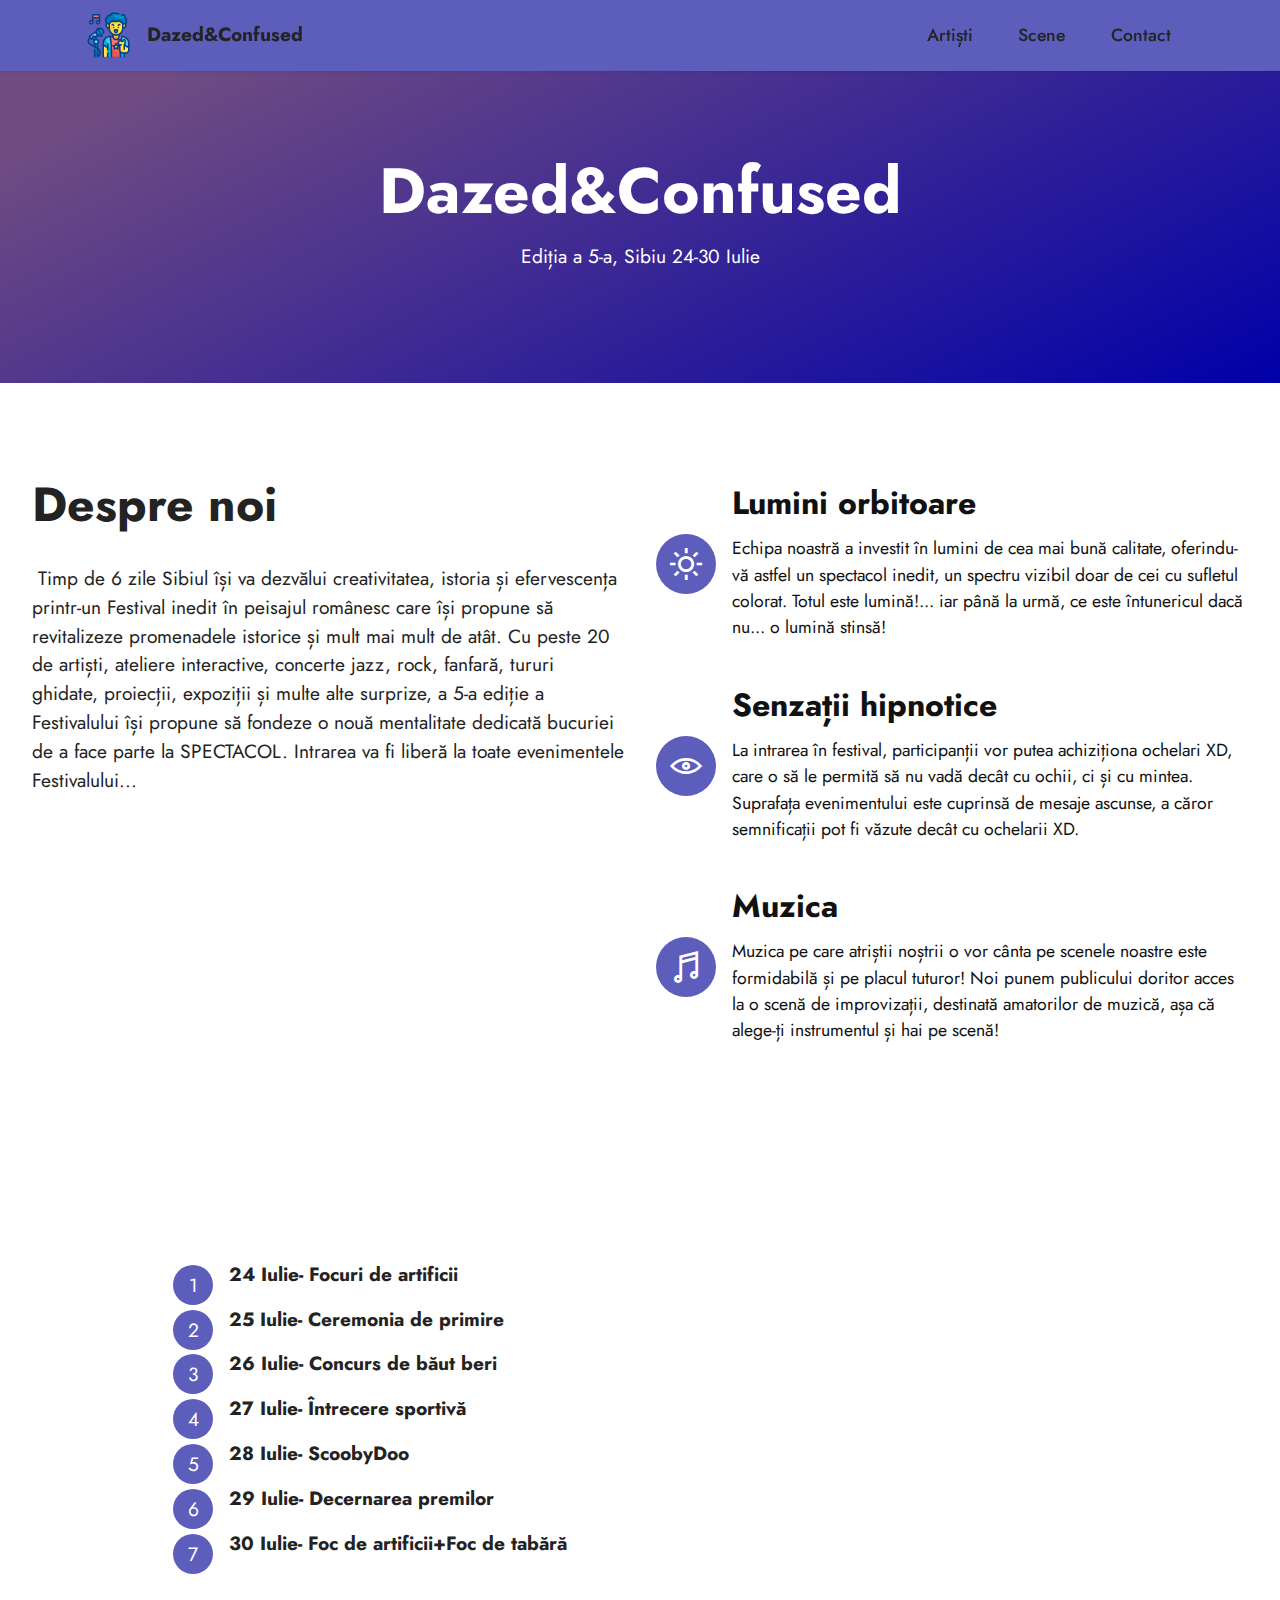
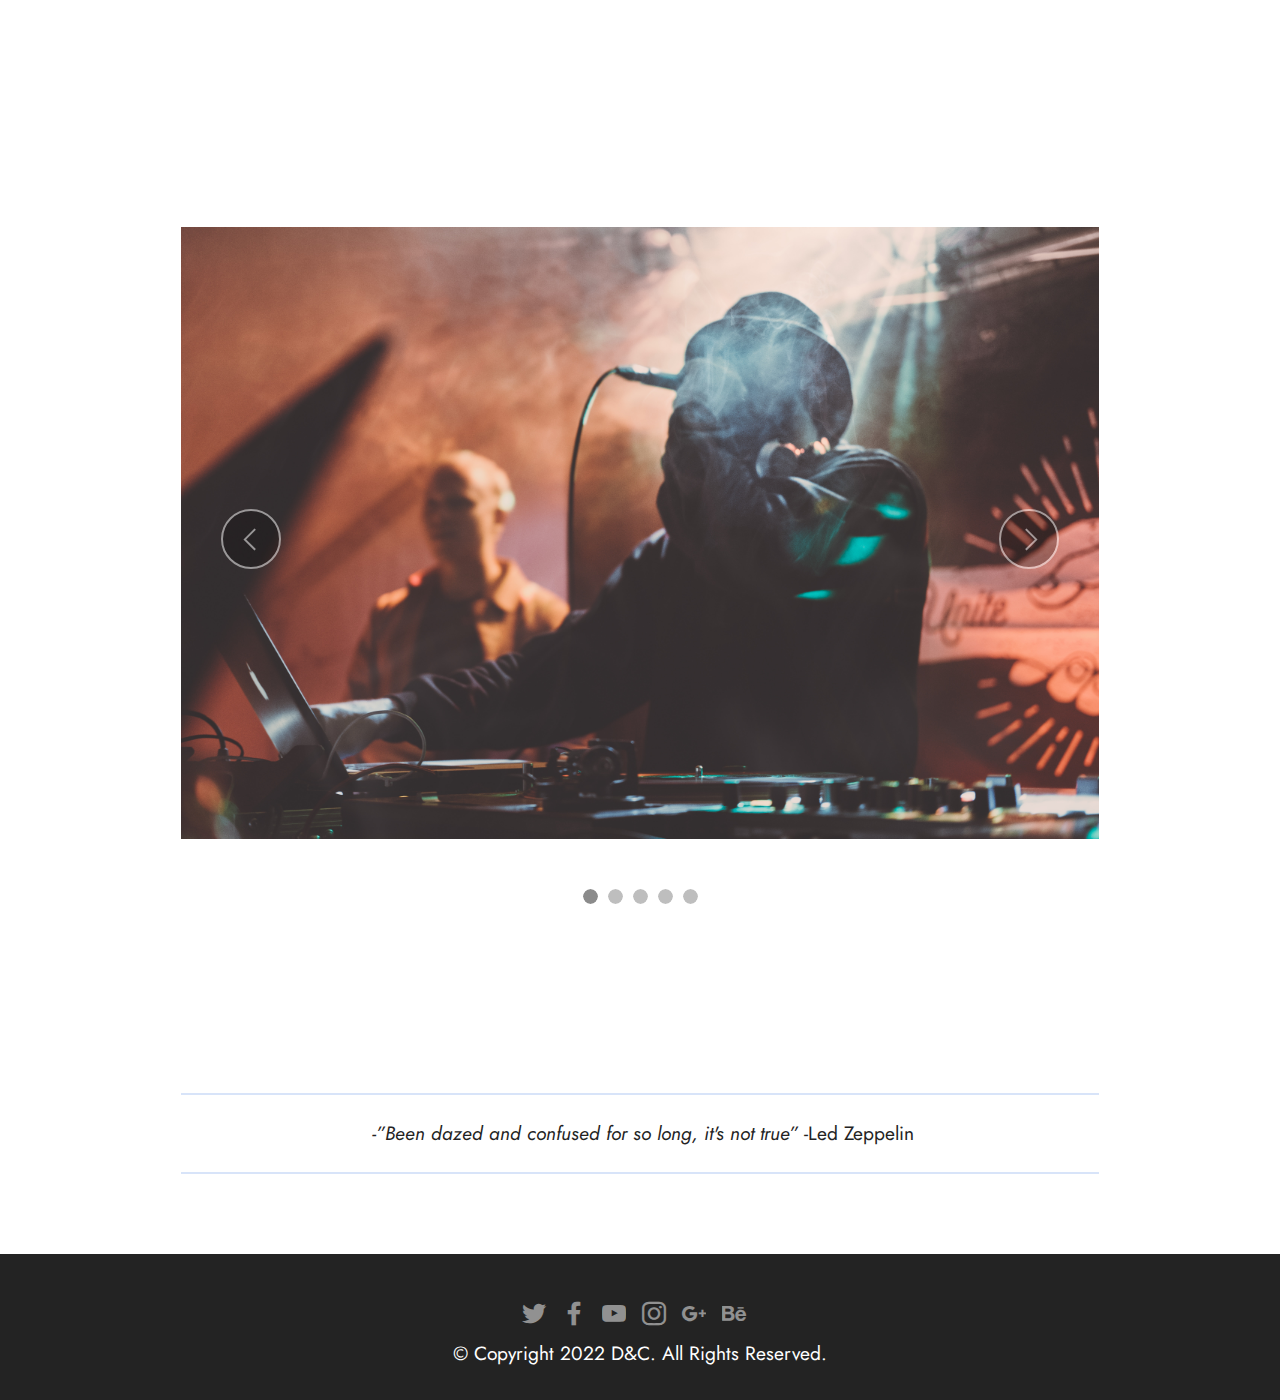
<file: index.html>
<!DOCTYPE html>
<html  >
<head>
  <!-- Site made with Mobirise Website Builder v5.5.8, https://mobirise.com -->
  <meta charset="UTF-8">
  <meta http-equiv="X-UA-Compatible" content="IE=edge">
  <meta name="generator" content="Mobirise v5.5.8, mobirise.com">
  <meta name="viewport" content="width=device-width, initial-scale=1, minimum-scale=1">
  <link rel="shortcut icon" href="assets/images/web-96x96.png" type="image/x-icon">
  <meta name="description" content="">
  
  
  <title>Home</title>
  <link rel="stylesheet" href="assets/web/assets/mobirise-icons2/mobirise2.css">
  <link rel="stylesheet" href="assets/bootstrap/css/bootstrap.min.css">
  <link rel="stylesheet" href="assets/bootstrap/css/bootstrap-grid.min.css">
  <link rel="stylesheet" href="assets/bootstrap/css/bootstrap-reboot.min.css">
  <link rel="stylesheet" href="assets/dropdown/css/style.css">
  <link rel="stylesheet" href="assets/socicon/css/styles.css">
  <link rel="stylesheet" href="assets/theme/css/style.css">
  <link rel="preload" href="https://fonts.googleapis.com/css?family=Jost:100,200,300,400,500,600,700,800,900,100i,200i,300i,400i,500i,600i,700i,800i,900i&display=swap" as="style" onload="this.onload=null;this.rel='stylesheet'">
  <noscript><link rel="stylesheet" href="https://fonts.googleapis.com/css?family=Jost:100,200,300,400,500,600,700,800,900,100i,200i,300i,400i,500i,600i,700i,800i,900i&display=swap"></noscript>
  <link rel="preload" as="style" href="assets/mobirise/css/mbr-additional.css"><link rel="stylesheet" href="assets/mobirise/css/mbr-additional.css" type="text/css">
  
  
  
  
</head>
<body>
  
  <section data-bs-version="5.1" class="menu menu2 cid-sUobYFrHCS" once="menu" id="menu2-1">
    
    <nav class="navbar navbar-dropdown navbar-fixed-top navbar-expand-lg">
        <div class="container">
            <div class="navbar-brand">
                <span class="navbar-logo">
                    
                        <img src="assets/images/web-96x96.png" alt="Logo" style="height: 3rem;">
                    
                </span>
                <span class="navbar-caption-wrap"><a class="navbar-caption text-black text-primary display-7" href="index.html#top">Dazed&amp;Confused</a></span>
            </div>
            <button class="navbar-toggler" type="button" data-toggle="collapse" data-bs-toggle="collapse" data-target="#navbarSupportedContent" data-bs-target="#navbarSupportedContent" aria-controls="navbarNavAltMarkup" aria-expanded="false" aria-label="Toggle navigation">
                <div class="hamburger">
                    <span></span>
                    <span></span>
                    <span></span>
                    <span></span>
                </div>
            </button>
            <div class="collapse navbar-collapse" id="navbarSupportedContent">
                <ul class="navbar-nav nav-dropdown nav-right" data-app-modern-menu="true"><li class="nav-item"><a class="nav-link link text-black text-primary display-4" href="Artiști.html#top">
                            Artiști</a></li><li class="nav-item"><a class="nav-link link text-black text-primary display-4" href="page2.html#top">
                            Scene</a></li>
                    <li class="nav-item"><a class="nav-link link text-black text-primary display-4" href="page3.html#top">Contact</a>
                    </li></ul>
                
                
            </div>
        </div>
    </nav>
</section>

<section data-bs-version="5.1" class="header18 cid-sUoiwQP4h3" id="header18-3">

    

    

    <div class="align-center container">
        <div class="row justify-content-center">
            <div class="col-12 col-lg-8">
                <h1 class="mbr-section-title mbr-fonts-style mbr-white mb-3 display-1"><strong>Dazed&amp;Confused</strong></h1>
                
                <p class="mbr-text mbr-fonts-style mbr-white display-7">Ediția a 5-a, Sibiu 24-30 Iulie</p>
                
            </div>
        </div>
    </div>
</section>

<section data-bs-version="5.1" class="features12 cid-sUojFMSfNL" id="features13-4">

    
    
    <div class="container-fluid">
        <div class="row justify-content-center">
            <div class="col-12 col-lg-6">
                <div class="card-wrapper">
                    <div class="card-box align-left">
                        <h4 class="card-title mbr-fonts-style mb-4 display-2"><strong>Despre noi</strong></h4>
                        <p class="mbr-text mbr-fonts-style mb-4 display-7">&nbsp;Timp de 6 zile Sibiul își va dezvălui creativitatea, istoria și efervescența printr-un Festival inedit în peisajul românesc care își propune să revitalizeze promenadele istorice și mult mai mult de atât. Cu peste 20 de artiști, ateliere interactive, concerte jazz, rock, fanfară, tururi ghidate, proiecții, expoziții și multe alte surprize, a 5-a ediție a Festivalului își propune să fondeze o nouă mentalitate dedicată bucuriei de a face parte la SPECTACOL. Intrarea va fi liberă la toate evenimentele Festivalului...</p>
                        
                    </div>
                </div>
            </div>
            <div class="col-12 col-lg-6">
                <div class="item mbr-flex">
                    <div class="icon-box">
                        <span class="mbr-iconfont mobi-mbri-sun mobi-mbri"></span>
                    </div>
                    <div class="text-box">
                        <h4 class="icon-title mbr-black mbr-fonts-style display-5"><strong>Lumini orbitoare</strong></h4>
                        <h5 class="icon-text mbr-black mbr-fonts-style display-4">Echipa noastră a investit în lumini de cea mai bună calitate, oferindu-vă astfel un spectacol inedit, un spectru vizibil doar de cei cu sufletul colorat. Totul este lumină!... iar până la urmă, ce este întunericul dacă nu... o lumină stinsă!&nbsp;</h5>
                    </div>
                </div>
                <div class="item mbr-flex">
                    <div class="icon-box">
                        <span class="mbr-iconfont mobi-mbri-preview mobi-mbri"></span>
                    </div>
                    <div class="text-box">
                        <h4 class="icon-title mbr-black mbr-fonts-style display-5"><strong>Senzații hipnotice</strong></h4>
                        <h5 class="icon-text mbr-black mbr-fonts-style display-4">La intrarea în festival, participanții vor putea achiziționa ochelari XD, care o să le permită să nu vadă decât cu ochii, ci și cu mintea. Suprafața evenimentului este cuprinsă de mesaje ascunse, a căror semnificații pot fi văzute decât cu ochelarii XD.</h5>
                    </div>
                </div>
                <div class="item mbr-flex">
                    <div class="icon-box">
                        <span class="mbr-iconfont mobi-mbri-music mobi-mbri"></span>
                    </div>
                    <div class="text-box">
                        <h4 class="icon-title mbr-black mbr-fonts-style display-5"><strong>Muzica</strong></h4>
                        <h5 class="icon-text mbr-black mbr-fonts-style display-4">Muzica pe care atriștii noștrii o vor cânta pe scenele noastre este formidabilă și pe placul tuturor! Noi punem publicului doritor acces la o scenă de improvizații, destinată amatorilor de muzică, așa că alege-ți instrumentul și hai pe scenă!<br></h5>
                    </div>
                </div>
            </div>
        </div>
    </div>
</section>

<section data-bs-version="5.1" class="content9 cid-sUpMgHVsmm" id="content9-o">
    

    <div class="container">
        <div class="row justify-content-center">
            <div class="counter-container col-md-12 col-lg-10">
                
                <div class="mbr-text mbr-fonts-style display-7">
                    <ol>
                        <li><strong>24 Iulie- Focuri de artificii</strong></li>
                        <li><strong>25 Iulie- Ceremonia de primire</strong></li>
                        <li><strong>26 Iulie- Concurs de băut beri</strong></li><li><strong>27 Iulie- Întrecere sportivă&nbsp;</strong></li><li><strong>28 Iulie- ScoobyDoo</strong></li><li><strong>29 Iulie- Decernarea premilor</strong></li><li><strong>30 Iulie- Foc de artificii+Foc de tabără</strong></li>
                    </ol>
                </div>
            </div>
        </div>
    </div>
</section>

<section data-bs-version="5.1" class="slider2 cid-sUpGPIfxDO" id="slider2-n">
    

    
    <div class="container">
        <div class="row justify-content-center">
            <div class="col-12 col-md-10">
                <div class="carousel slide" id="sUqVFgBTNn" data-interval="5000" data-bs-interval="5000">
                    
                    <ol class="carousel-indicators">
                        <li data-slide-to="0" data-bs-slide-to="0" class="active" data-target="#sUqVFgBTNn" data-bs-target="#sUqVFgBTNn"></li><li data-slide-to="1" data-bs-slide-to="1" class="" data-target="#sUqVFgBTNn" data-bs-target="#sUqVFgBTNn"></li><li data-slide-to="2" data-bs-slide-to="2" class="" data-target="#sUqVFgBTNn" data-bs-target="#sUqVFgBTNn"></li><li data-slide-to="3" data-bs-slide-to="3" class="" data-target="#sUqVFgBTNn" data-bs-target="#sUqVFgBTNn"></li><li data-slide-to="4" data-bs-slide-to="4" class="" data-target="#sUqVFgBTNn" data-bs-target="#sUqVFgBTNn"></li>
                        
                        
                    </ol>
                    <div class="carousel-inner">
                        
                        
                        <div class="carousel-item slider-image item active">
                            <div class="item-wrapper">
                                <img class="d-block w-100" src="assets/images/artist-dj.jpg" alt="artist1" data-slide-to="0" data-bs-slide-to="0">
                                <div class="carousel-caption d-none d-md-block">
                                    <h5 class="mbr-section-subtitle mbr-fonts-style display-5"></h5>
                                    <p class="mbr-section-text mbr-fonts-style display-7"></p>
                                </div>
                            </div>
                        </div><div class="carousel-item slider-image item">
                            <div class="item-wrapper">
                                <img class="d-block w-100" src="assets/images/httpsunsplash.comphotosdixt8z9p-sg.jpg" alt="artist2" data-slide-to="1" data-bs-slide-to="1">
                                <div class="carousel-caption d-none d-md-block">
                                    <h5 class="mbr-section-subtitle mbr-fonts-style display-5"></h5>
                                    <p class="mbr-section-text mbr-fonts-style display-7"></p>
                                </div>
                            </div>
                        </div><div class="carousel-item slider-image item">
                            <div class="item-wrapper">
                                <img class="d-block w-100" src="assets/images/artist-dj2.jpg" alt="dj" data-slide-to="2" data-bs-slide-to="2">
                                <div class="carousel-caption d-none d-md-block">
                                    <h5 class="mbr-section-subtitle mbr-fonts-style display-5"></h5>
                                    <p class="mbr-section-text mbr-fonts-style display-7"></p>
                                </div>
                            </div>
                        </div><div class="carousel-item slider-image item">
                            <div class="item-wrapper">
                                <img class="d-block w-100" src="assets/images/audience.jpg" alt="concert" data-slide-to="3" data-bs-slide-to="3">
                                <div class="carousel-caption d-none d-md-block">
                                    <h5 class="mbr-section-subtitle mbr-fonts-style display-5"></h5>
                                    <p class="mbr-section-text mbr-fonts-style display-7"></p>
                                </div>
                            </div>
                        </div><div class="carousel-item slider-image item">
                            <div class="item-wrapper">
                                <img class="d-block w-100" src="assets/images/pexels-photo-167446.jpeg" alt="artist3" data-slide-to="4" data-bs-slide-to="4">
                                <div class="carousel-caption d-none d-md-block">
                                    <h5 class="mbr-section-subtitle mbr-fonts-style display-5"></h5>
                                    <p class="mbr-section-text mbr-fonts-style display-7"></p>
                                </div>
                            </div>
                        </div>
                    </div>
                    <a class="carousel-control carousel-control-prev" role="button" data-slide="prev" data-bs-slide="prev" href="#sUqVFgBTNn">
                        <span class="mobi-mbri mobi-mbri-arrow-prev" aria-hidden="true"></span>
                        <span class="sr-only visually-hidden">Previous</span>
                    </a>
                    <a class="carousel-control carousel-control-next" role="button" data-slide="next" data-bs-slide="next" href="#sUqVFgBTNn">
                        <span class="mobi-mbri mobi-mbri-arrow-next" aria-hidden="true"></span>
                        <span class="sr-only visually-hidden">Next</span>
                    </a>
                </div>
            </div>
        </div>
    </div>
</section>

<section data-bs-version="5.1" class="content6 cid-sUoDajkGpw" id="content6-h">
    
    <div class="container">
        <div class="row justify-content-center">
            <div class="col-md-12 col-lg-10">
                <hr class="line">
                <p class="mbr-text align-center mbr-fonts-style my-4 display-7"><em>&nbsp;-”Been dazed and confused for so long, it's not true”</em> -Led Zeppelin</p>
                <hr class="line">
            </div>
        </div>
    </div>
</section>

<section data-bs-version="5.1" class="footer3 cid-sUoGhoOgsI" once="footers" id="footer3-k">

    

    

    <div class="container">
        <div class="media-container-row align-center mbr-white">
            <div class="row row-links">
                <ul class="foot-menu">
                    
                    
                    
                    
                    
                <li class="foot-menu-item mbr-fonts-style display-7"></li><li class="foot-menu-item mbr-fonts-style display-7"></li><li class="foot-menu-item mbr-fonts-style display-7"></li><li class="foot-menu-item mbr-fonts-style display-7"></li><li class="foot-menu-item mbr-fonts-style display-7"></li></ul>
            </div>
            <div class="row social-row">
                <div class="social-list align-right pb-2">
                    
                    
                    
                    
                    
                    
                <div class="soc-item">
                        <a href="http://twitter.com" target="_blank">
                            <span class="mbr-iconfont mbr-iconfont-social socicon-twitter socicon"></span>
                        </a>
                    </div><div class="soc-item">
                        <a href="http://facebook.com" target="_blank">
                            <span class="mbr-iconfont mbr-iconfont-social socicon-facebook socicon"></span>
                        </a>
                    </div><div class="soc-item">
                        <a href="http://youtube.com" target="_blank">
                            <span class="mbr-iconfont mbr-iconfont-social socicon-youtube socicon"></span>
                        </a>
                    </div><div class="soc-item">
                        <a href="http://instagram.com" target="_blank">
                            <span class="mbr-iconfont mbr-iconfont-social socicon-instagram socicon"></span>
                        </a>
                    </div><div class="soc-item">
                        <a href="http://google.com" target="_blank">
                            <span class="mbr-iconfont mbr-iconfont-social socicon-googleplus socicon"></span>
                        </a>
                    </div><div class="soc-item">
                        <a href="http://behance.net" target="_blank">
                            <span class="mbr-iconfont mbr-iconfont-social socicon-behance socicon"></span>
                        </a>
                    </div></div>
            </div>
            <div class="row row-copirayt">
                <p class="mbr-text mb-0 mbr-fonts-style mbr-white align-center display-7">
                    © Copyright 2022 D&amp;C. All Rights Reserved.
                </p>
            </div>
        </div>
    </div>
</section><section style="background-color: #fff; font-family: -apple-system, BlinkMacSystemFont, 'Segoe UI', 'Roboto', 'Helvetica Neue', Arial, sans-serif; color:#aaa; font-size:12px; padding: 0; align-items: center; display: none;"><a href="https://mobirise.site/a" style="flex: 1 1; height: 3rem; padding-left: 1rem;"></a><p style="flex: 0 0 auto; margin:0; padding-right:1rem;">Website was <a href="https://mobirise.site/g" style="color:#aaa;">made</a> with Mobirise</p></section><script src="assets/bootstrap/js/bootstrap.bundle.min.js"></script>  <script src="assets/smoothscroll/smooth-scroll.js"></script>  <script src="assets/ytplayer/index.js"></script>  <script src="assets/dropdown/js/navbar-dropdown.js"></script>  <script src="assets/theme/js/script.js"></script>  
  
  
</body>
</html>
</file>
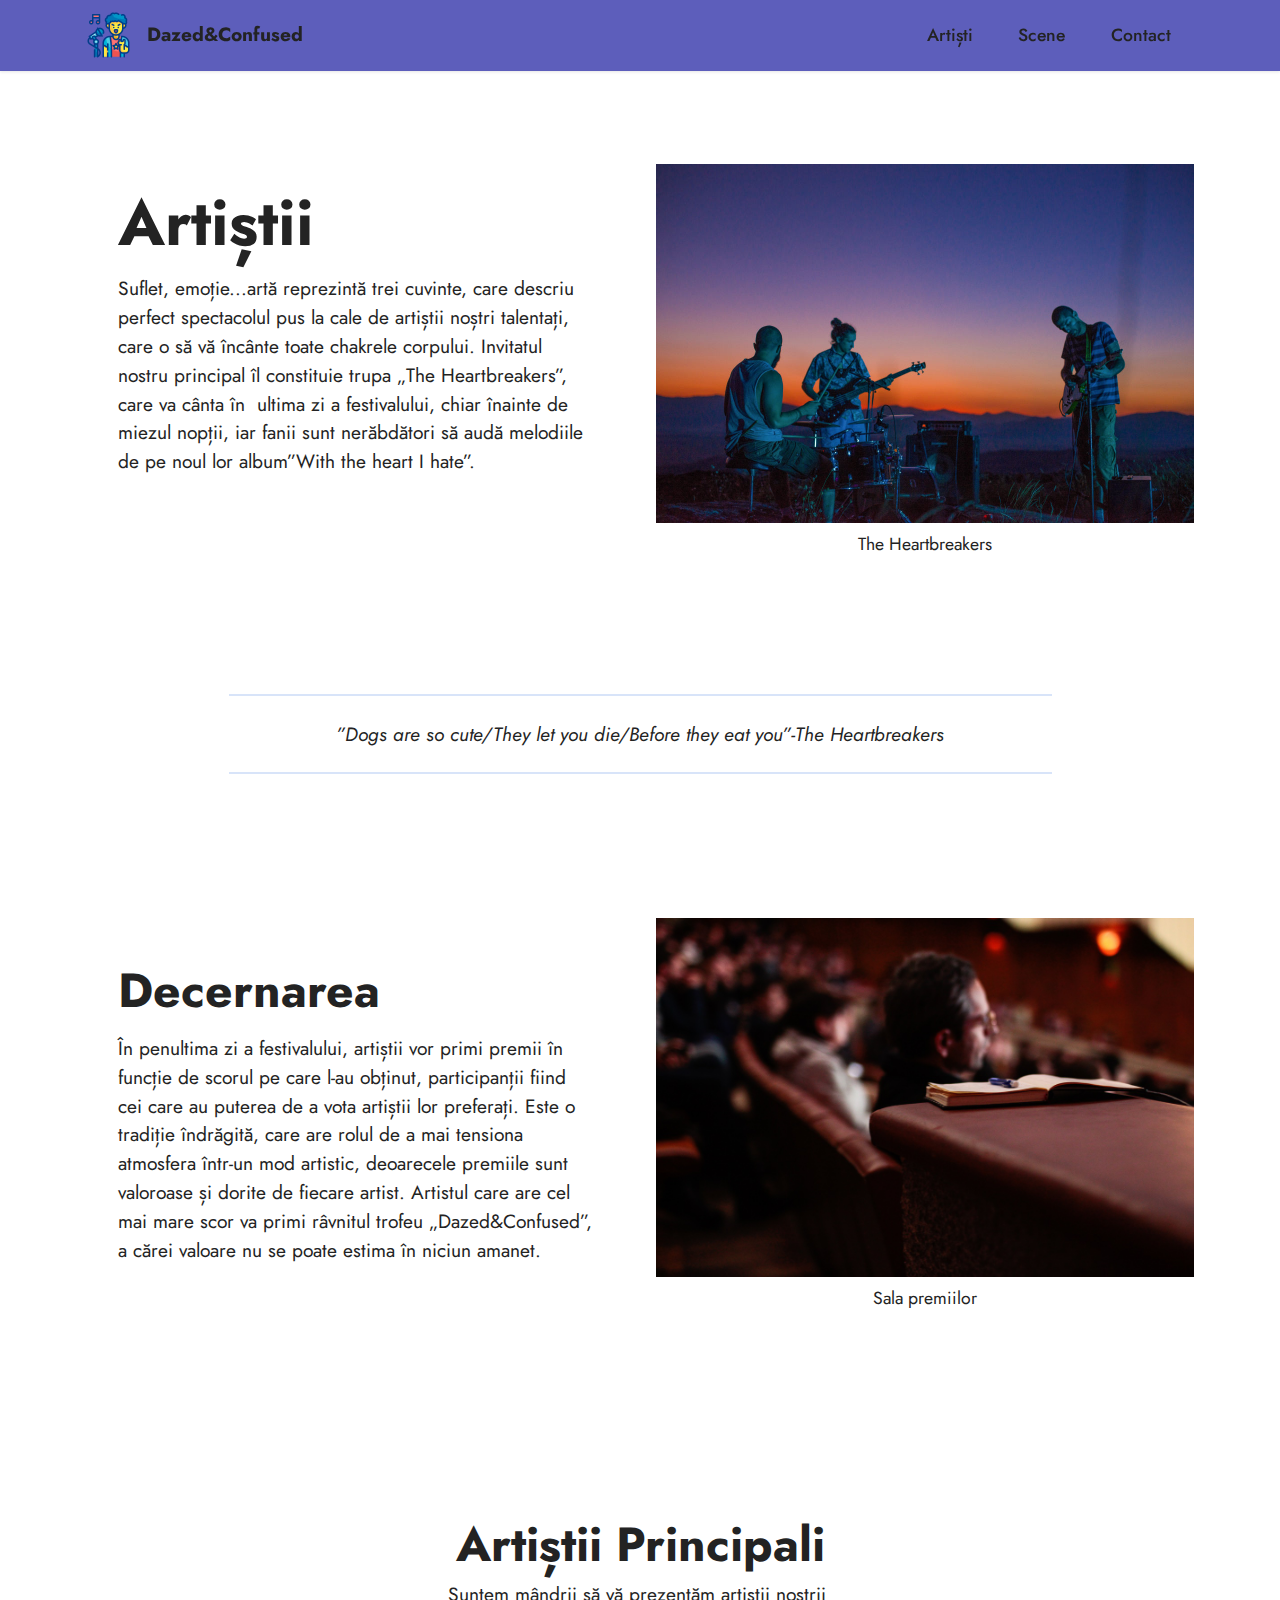
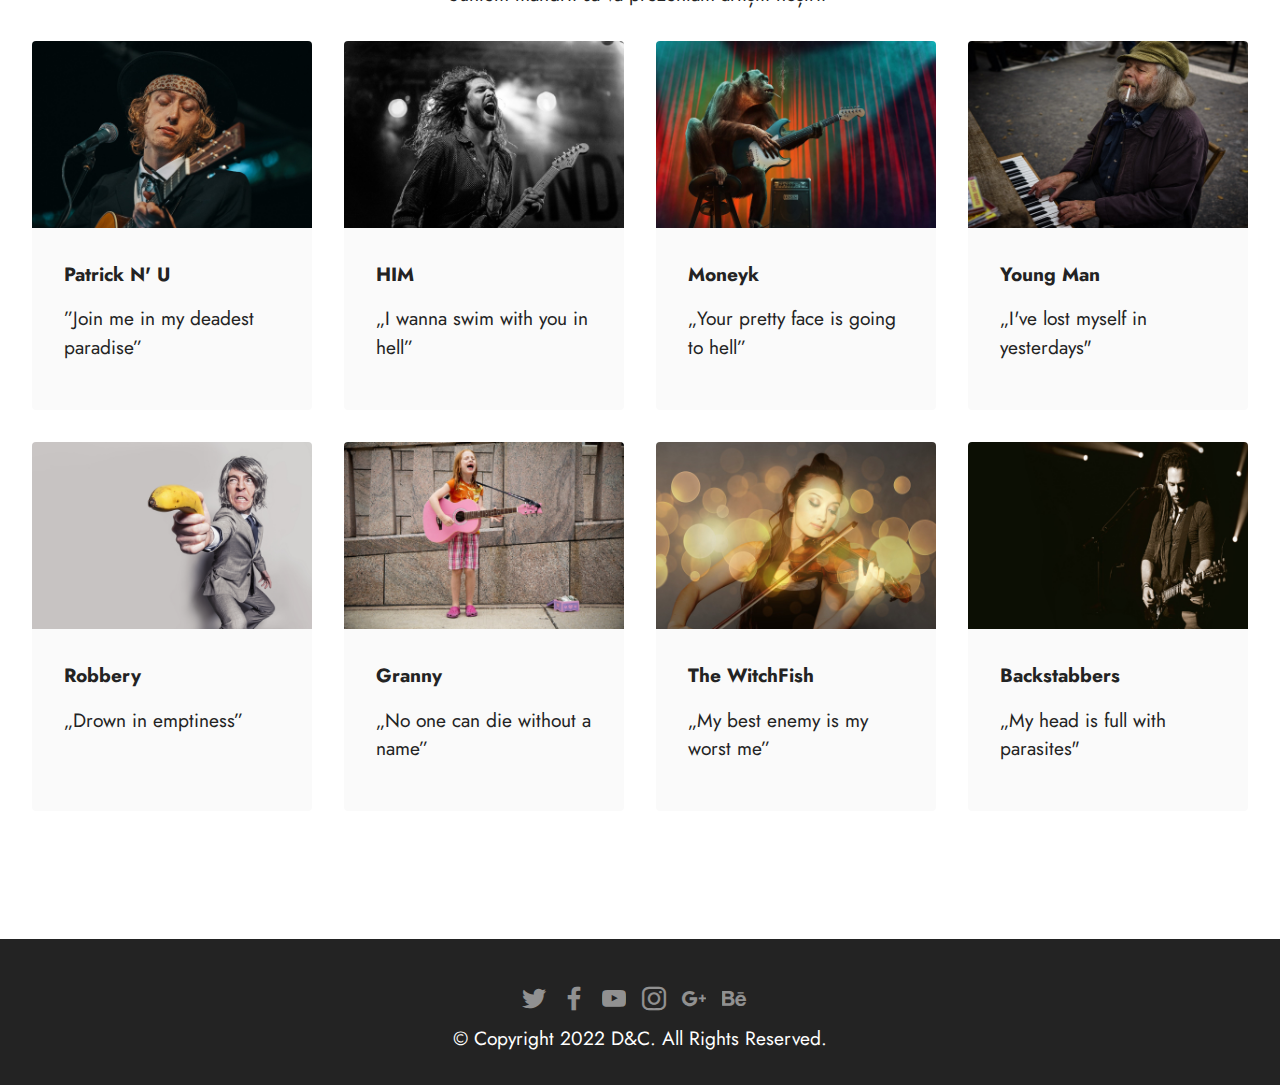
<file: Artiști.html>
<!DOCTYPE html>
<html  >
<head>
  <!-- Site made with Mobirise Website Builder v5.5.8, https://mobirise.com -->
  <meta charset="UTF-8">
  <meta http-equiv="X-UA-Compatible" content="IE=edge">
  <meta name="generator" content="Mobirise v5.5.8, mobirise.com">
  <meta name="viewport" content="width=device-width, initial-scale=1, minimum-scale=1">
  <link rel="shortcut icon" href="assets/images/web-96x96.png" type="image/x-icon">
  <meta name="description" content="">
  
  
  <title>Artiști</title>
  <link rel="stylesheet" href="assets/bootstrap/css/bootstrap.min.css">
  <link rel="stylesheet" href="assets/bootstrap/css/bootstrap-grid.min.css">
  <link rel="stylesheet" href="assets/bootstrap/css/bootstrap-reboot.min.css">
  <link rel="stylesheet" href="assets/dropdown/css/style.css">
  <link rel="stylesheet" href="assets/socicon/css/styles.css">
  <link rel="stylesheet" href="assets/theme/css/style.css">
  <link rel="preload" href="https://fonts.googleapis.com/css?family=Jost:100,200,300,400,500,600,700,800,900,100i,200i,300i,400i,500i,600i,700i,800i,900i&display=swap" as="style" onload="this.onload=null;this.rel='stylesheet'">
  <noscript><link rel="stylesheet" href="https://fonts.googleapis.com/css?family=Jost:100,200,300,400,500,600,700,800,900,100i,200i,300i,400i,500i,600i,700i,800i,900i&display=swap"></noscript>
  <link rel="preload" as="style" href="assets/mobirise/css/mbr-additional.css"><link rel="stylesheet" href="assets/mobirise/css/mbr-additional.css" type="text/css">
  
  
  
  
</head>
<body>
  
  <section data-bs-version="5.1" class="menu menu2 cid-sUobYFrHCS" once="menu" id="menu2-5">
    
    <nav class="navbar navbar-dropdown navbar-fixed-top navbar-expand-lg">
        <div class="container">
            <div class="navbar-brand">
                <span class="navbar-logo">
                    
                        <img src="assets/images/web-96x96.png" alt="Logo" style="height: 3rem;">
                    
                </span>
                <span class="navbar-caption-wrap"><a class="navbar-caption text-black text-primary display-7" href="index.html#top">Dazed&amp;Confused</a></span>
            </div>
            <button class="navbar-toggler" type="button" data-toggle="collapse" data-bs-toggle="collapse" data-target="#navbarSupportedContent" data-bs-target="#navbarSupportedContent" aria-controls="navbarNavAltMarkup" aria-expanded="false" aria-label="Toggle navigation">
                <div class="hamburger">
                    <span></span>
                    <span></span>
                    <span></span>
                    <span></span>
                </div>
            </button>
            <div class="collapse navbar-collapse" id="navbarSupportedContent">
                <ul class="navbar-nav nav-dropdown nav-right" data-app-modern-menu="true"><li class="nav-item"><a class="nav-link link text-black text-primary display-4" href="Artiști.html#top">
                            Artiști</a></li><li class="nav-item"><a class="nav-link link text-black text-primary display-4" href="page2.html#top">
                            Scene</a></li>
                    <li class="nav-item"><a class="nav-link link text-black text-primary display-4" href="page3.html#top">Contact</a>
                    </li></ul>
                
                
            </div>
        </div>
    </nav>
</section>

<section data-bs-version="5.1" class="image2 cid-sUoJ4XMqq2" id="image2-l">
    

    

    <div class="container">
        <div class="row align-items-center">
            <div class="col-12 col-lg-6">
                <div class="image-wrapper">
                    <a href="https://unsplash.com/photos/DIXT8Z9p-Sg" target="_blank"><img src="assets/images/marco-mons-dixt8z9p-sg-unsplash-1076x718.jpg" alt="Trupă The Heartbreakers"></a>
                    <p class="mbr-description mbr-fonts-style mt-2 align-center display-4">The Heartbreakers</p>
                </div>
            </div>
            <div class="col-12 col-lg">
                <div class="text-wrapper">
                    <h3 class="mbr-section-title mbr-fonts-style mb-3 display-1"><strong>Artiștii</strong></h3>
                    <p class="mbr-text mbr-fonts-style display-7">Suflet, emoție...artă reprezintă trei cuvinte, care descriu perfect spectacolul pus la cale de artiștii noștri talentați, care o să vă încânte toate chakrele corpului. Invitatul nostru principal îl constituie trupa „The Heartbreakers”, care va cânta în&nbsp; ultima zi a festivalului, chiar înainte de miezul nopții, iar fanii sunt nerăbdători să audă melodiile de pe noul lor album”With the heart I hate”.<br><br><br></p>
                </div>
            </div>
        </div>
    </div>
</section>

<section data-bs-version="5.1" class="content6 cid-sUq2mZJDAO" id="content6-v">
    
    <div class="container">
        <div class="row justify-content-center">
            <div class="col-md-12 col-lg-9">
                <hr class="line">
                <p class="mbr-text align-center mbr-fonts-style my-4 display-7"><em>”Dogs are so cute/They let you die/Before they eat you”-The Heartbreakers</em><em><br></em></p>
                <hr class="line">
            </div>
        </div>
    </div>
</section>

<section data-bs-version="5.1" class="image2 cid-sUpZ1rQJca" id="image2-u">
    

    

    <div class="container">
        <div class="row align-items-center">
            <div class="col-12 col-lg-6">
                <div class="image-wrapper">
                    <img src="assets/images/performance2.jpg" alt="Sală festivă">
                    <p class="mbr-description mbr-fonts-style mt-2 align-center display-4">Sala premiilor</p>
                </div>
            </div>
            <div class="col-12 col-lg">
                <div class="text-wrapper">
                    <h3 class="mbr-section-title mbr-fonts-style mb-3 display-2"><strong>Decernarea&nbsp;</strong></h3>
                    <p class="mbr-text mbr-fonts-style display-7">În penultima zi a festivalului, artiștii vor primi premii în funcție de scorul pe care l-au obținut, participanții fiind cei care au puterea de a vota artiștii lor preferați. Este o tradiție îndrăgită, care are rolul de a mai tensiona atmosfera într-un mod artistic, deoarecele premiile sunt valoroase și dorite de fiecare artist. Artistul care are cel mai mare scor va primi râvnitul trofeu „Dazed&amp;Confused”, a cărei valoare nu se poate estima în niciun amanet.&nbsp;<br></p>
                </div>
            </div>
        </div>
    </div>
</section>

<section data-bs-version="5.1" class="gallery3 cid-sUq33oYnFU" id="gallery3-w">
    
    
    <div class="container-fluid">
        <div class="mbr-section-head">
            <h4 class="mbr-section-title mbr-fonts-style align-center mb-0 display-2"><strong>Artiștii Principali</strong></h4>
            <h5 class="mbr-section-subtitle mbr-fonts-style align-center mb-0 mt-2 display-7">Suntem mândrii să vă prezentăm artiștii noștrii&nbsp;</h5>
        </div>
        <div class="row mt-4">
            <div class="item features-image сol-12 col-md-6 col-lg-3">
                <div class="item-wrapper">
                    <div class="item-img">
                        <img src="assets/images/artist-musician3-1.jpg" data-slide-to="0" data-bs-slide-to="0" alt="artist1">
                    </div>
                    <div class="item-content">
                        <h5 class="item-title mbr-fonts-style display-7"><strong>Patrick N' U</strong></h5>
                        
                        <p class="mbr-text mbr-fonts-style mt-3 display-7">”Join me in my deadest paradise”</p>
                    </div>
                    
                </div>
            </div>
            <div class="item features-image сol-12 col-md-6 col-lg-3">
                <div class="item-wrapper">
                    <div class="item-img">
                        <img src="assets/images/artist-band1.jpg" data-slide-to="1" data-bs-slide-to="1" alt="artist2">
                    </div>
                    <div class="item-content">
                        <h5 class="item-title mbr-fonts-style display-7"><strong>HIM</strong></h5>
                        
                        <p class="mbr-text mbr-fonts-style mt-3 display-7">„I wanna swim with you in hell”</p>
                    </div>
                    
                </div>
            </div>
            <div class="item features-image сol-12 col-md-6 col-lg-3">
                <div class="item-wrapper">
                    <div class="item-img">
                        <img src="assets/images/artist-monkey-1.jpg" data-slide-to="2" data-bs-slide-to="2" alt="maimuță artist">
                    </div>
                    <div class="item-content">
                        <h5 class="item-title mbr-fonts-style display-7"><strong>Moneyk</strong></h5>
                        
                        <p class="mbr-text mbr-fonts-style mt-3 display-7">„Your pretty face is going to hell”</p>
                    </div>
                    
                </div>
            </div>
            <div class="item features-image сol-12 col-md-6 col-lg-3">
                <div class="item-wrapper">
                    <div class="item-img">
                        <img src="assets/images/artist-musician-1.jpg" alt="bătrân artist" title="" data-slide-to="3" data-bs-slide-to="3">
                    </div>
                    <div class="item-content">
                        <h5 class="item-title mbr-fonts-style display-7"><strong>Young Man</strong></h5>
                        
                        <p class="mbr-text mbr-fonts-style mt-3 display-7">„I've lost myself in yesterdays"</p>
                    </div>
                    
                </div>
            </div><div class="item features-image сol-12 col-md-6 col-lg-3">
                <div class="item-wrapper">
                    <div class="item-img">
                        <img src="assets/images/artist-banana.jpg" alt="banană artist" title="" data-slide-to="4" data-bs-slide-to="4">
                    </div>
                    <div class="item-content">
                        <h5 class="item-title mbr-fonts-style display-7"><strong>Robbery</strong></h5>
                        
                        <p class="mbr-text mbr-fonts-style mt-3 display-7">„Drown in emptiness”</p>
                    </div>
                    
                </div>
            </div><div class="item features-image сol-12 col-md-6 col-lg-3">
                <div class="item-wrapper">
                    <div class="item-img">
                        <img src="assets/images/artist-musician5.jpg" alt="fetiță artist" title="" data-slide-to="5" data-bs-slide-to="5">
                    </div>
                    <div class="item-content">
                        <h5 class="item-title mbr-fonts-style display-7"><strong>Granny</strong></h5>
                        
                        <p class="mbr-text mbr-fonts-style mt-3 display-7">„No one can die without a name”</p>
                    </div>
                    
                </div>
            </div><div class="item features-image сol-12 col-md-6 col-lg-3">
                <div class="item-wrapper">
                    <div class="item-img">
                        <img src="assets/images/artist-violin.jpg" alt="artist vioară" title="" data-slide-to="6" data-bs-slide-to="6">
                    </div>
                    <div class="item-content">
                        <h5 class="item-title mbr-fonts-style display-7"><strong>The WitchFish</strong></h5>
                        
                        <p class="mbr-text mbr-fonts-style mt-3 display-7">„My best enemy is my worst me”</p>
                    </div>
                    
                </div>
            </div><div class="item features-image сol-12 col-md-6 col-lg-3">
                <div class="item-wrapper">
                    <div class="item-img">
                        <img src="assets/images/artist-band.jpg" alt="artist3" title="" data-slide-to="7" data-bs-slide-to="7">
                    </div>
                    <div class="item-content">
                        <h5 class="item-title mbr-fonts-style display-7"><strong>Backstabbers</strong></h5>
                        
                        <p class="mbr-text mbr-fonts-style mt-3 display-7">„My head is full with parasites"</p>
                    </div>
                    
                </div>
            </div>
        </div>
    </div>
</section>

<section data-bs-version="5.1" class="footer3 cid-sUoGhoOgsI" once="footers" id="footer3-k">

    

    

    <div class="container">
        <div class="media-container-row align-center mbr-white">
            <div class="row row-links">
                <ul class="foot-menu">
                    
                    
                    
                    
                    
                <li class="foot-menu-item mbr-fonts-style display-7"></li><li class="foot-menu-item mbr-fonts-style display-7"></li><li class="foot-menu-item mbr-fonts-style display-7"></li><li class="foot-menu-item mbr-fonts-style display-7"></li><li class="foot-menu-item mbr-fonts-style display-7"></li></ul>
            </div>
            <div class="row social-row">
                <div class="social-list align-right pb-2">
                    
                    
                    
                    
                    
                    
                <div class="soc-item">
                        <a href="http://twitter.com" target="_blank">
                            <span class="mbr-iconfont mbr-iconfont-social socicon-twitter socicon"></span>
                        </a>
                    </div><div class="soc-item">
                        <a href="http://facebook.com" target="_blank">
                            <span class="mbr-iconfont mbr-iconfont-social socicon-facebook socicon"></span>
                        </a>
                    </div><div class="soc-item">
                        <a href="http://youtube.com" target="_blank">
                            <span class="mbr-iconfont mbr-iconfont-social socicon-youtube socicon"></span>
                        </a>
                    </div><div class="soc-item">
                        <a href="http://instagram.com" target="_blank">
                            <span class="mbr-iconfont mbr-iconfont-social socicon-instagram socicon"></span>
                        </a>
                    </div><div class="soc-item">
                        <a href="http://google.com" target="_blank">
                            <span class="mbr-iconfont mbr-iconfont-social socicon-googleplus socicon"></span>
                        </a>
                    </div><div class="soc-item">
                        <a href="http://behance.net" target="_blank">
                            <span class="mbr-iconfont mbr-iconfont-social socicon-behance socicon"></span>
                        </a>
                    </div></div>
            </div>
            <div class="row row-copirayt">
                <p class="mbr-text mb-0 mbr-fonts-style mbr-white align-center display-7">
                    © Copyright 2022 D&amp;C. All Rights Reserved.
                </p>
            </div>
        </div>
    </div>
</section><section style="background-color: #fff; font-family: -apple-system, BlinkMacSystemFont, 'Segoe UI', 'Roboto', 'Helvetica Neue', Arial, sans-serif; color:#aaa; font-size:12px; padding: 0; align-items: center; display: none;"><a href="https://mobirise.site/i" style="flex: 1 1; height: 3rem; padding-left: 1rem;"></a><p style="flex: 0 0 auto; margin:0; padding-right:1rem;">Created with <a href="https://mobirise.site/a" style="color:#aaa;">Mobirise</a></p></section><script src="assets/bootstrap/js/bootstrap.bundle.min.js"></script>  <script src="assets/smoothscroll/smooth-scroll.js"></script>  <script src="assets/ytplayer/index.js"></script>  <script src="assets/dropdown/js/navbar-dropdown.js"></script>  <script src="assets/theme/js/script.js"></script>  
  
  
</body>
</html>
</file>
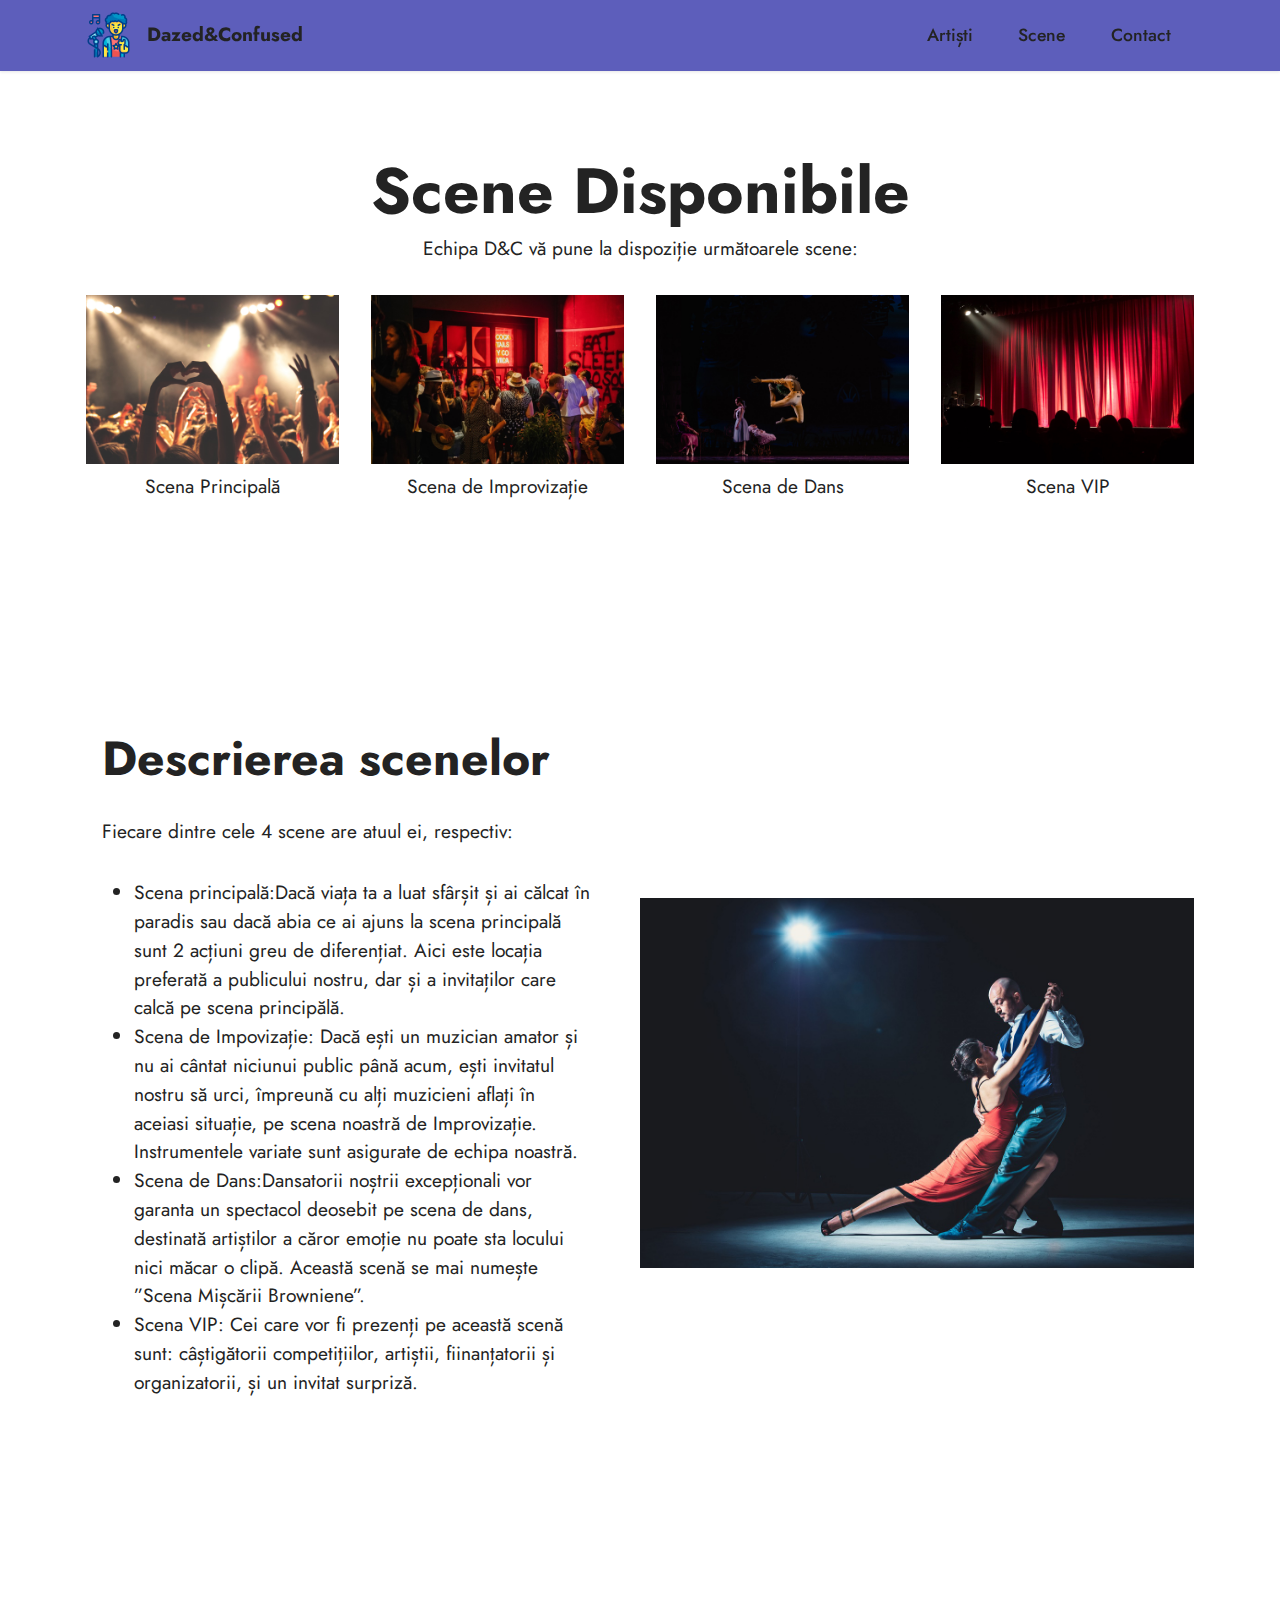
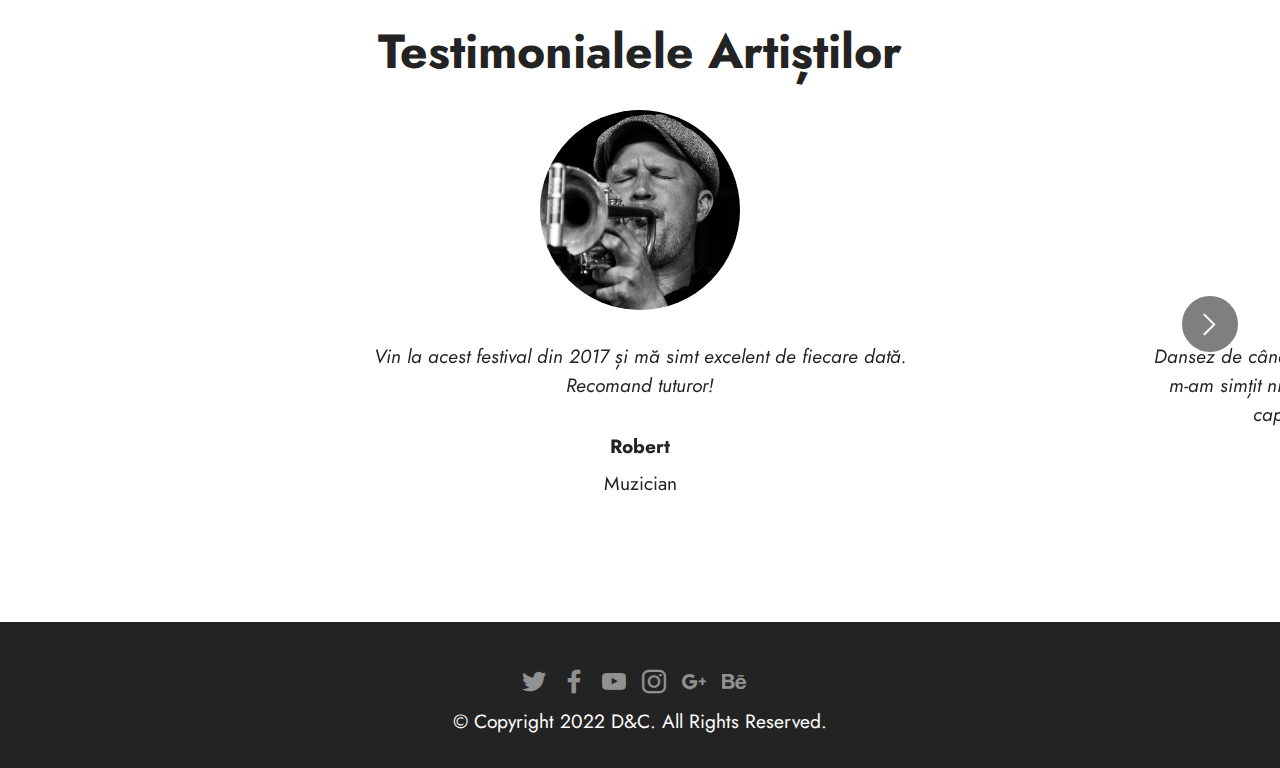
<file: page2.html>
<!DOCTYPE html>
<html  >
<head>
  <!-- Site made with Mobirise Website Builder v5.5.8, https://mobirise.com -->
  <meta charset="UTF-8">
  <meta http-equiv="X-UA-Compatible" content="IE=edge">
  <meta name="generator" content="Mobirise v5.5.8, mobirise.com">
  <meta name="viewport" content="width=device-width, initial-scale=1, minimum-scale=1">
  <link rel="shortcut icon" href="assets/images/web-96x96.png" type="image/x-icon">
  <meta name="description" content="">
  
  
  <title>Scene</title>
  <link rel="stylesheet" href="assets/web/assets/mobirise-icons2/mobirise2.css">
  <link rel="stylesheet" href="assets/bootstrap/css/bootstrap.min.css">
  <link rel="stylesheet" href="assets/bootstrap/css/bootstrap-grid.min.css">
  <link rel="stylesheet" href="assets/bootstrap/css/bootstrap-reboot.min.css">
  <link rel="stylesheet" href="assets/dropdown/css/style.css">
  <link rel="stylesheet" href="assets/socicon/css/styles.css">
  <link rel="stylesheet" href="assets/theme/css/style.css">
  <link rel="preload" href="https://fonts.googleapis.com/css?family=Jost:100,200,300,400,500,600,700,800,900,100i,200i,300i,400i,500i,600i,700i,800i,900i&display=swap" as="style" onload="this.onload=null;this.rel='stylesheet'">
  <noscript><link rel="stylesheet" href="https://fonts.googleapis.com/css?family=Jost:100,200,300,400,500,600,700,800,900,100i,200i,300i,400i,500i,600i,700i,800i,900i&display=swap"></noscript>
  <link rel="preload" as="style" href="assets/mobirise/css/mbr-additional.css"><link rel="stylesheet" href="assets/mobirise/css/mbr-additional.css" type="text/css">
  
  
  
  
</head>
<body>
  
  <section data-bs-version="5.1" class="menu menu2 cid-sUobYFrHCS" once="menu" id="menu2-6">
    
    <nav class="navbar navbar-dropdown navbar-fixed-top navbar-expand-lg">
        <div class="container">
            <div class="navbar-brand">
                <span class="navbar-logo">
                    
                        <img src="assets/images/web-96x96.png" alt="Logo" style="height: 3rem;">
                    
                </span>
                <span class="navbar-caption-wrap"><a class="navbar-caption text-black text-primary display-7" href="index.html#top">Dazed&amp;Confused</a></span>
            </div>
            <button class="navbar-toggler" type="button" data-toggle="collapse" data-bs-toggle="collapse" data-target="#navbarSupportedContent" data-bs-target="#navbarSupportedContent" aria-controls="navbarNavAltMarkup" aria-expanded="false" aria-label="Toggle navigation">
                <div class="hamburger">
                    <span></span>
                    <span></span>
                    <span></span>
                    <span></span>
                </div>
            </button>
            <div class="collapse navbar-collapse" id="navbarSupportedContent">
                <ul class="navbar-nav nav-dropdown nav-right" data-app-modern-menu="true"><li class="nav-item"><a class="nav-link link text-black text-primary display-4" href="Artiști.html#top">
                            Artiști</a></li><li class="nav-item"><a class="nav-link link text-black text-primary display-4" href="page2.html#top">
                            Scene</a></li>
                    <li class="nav-item"><a class="nav-link link text-black text-primary display-4" href="page3.html#top">Contact</a>
                    </li></ul>
                
                
            </div>
        </div>
    </nav>
</section>

<section data-bs-version="5.1" class="gallery5 mbr-gallery cid-sUq8PMig8S" id="gallery5-x">
    

    

    <div class="container">
        <div class="mbr-section-head">
            <h3 class="mbr-section-title mbr-fonts-style align-center m-0 display-1"><strong>Scene Disponibile</strong></h3>
            <h4 class="mbr-section-subtitle mbr-fonts-style align-center mb-0 mt-2 display-7">Echipa D&amp;C vă pune la dispoziție următoarele scene:</h4>
        </div>
        <div class="row mbr-gallery mt-4">
            <div class="col-12 col-md-6 col-lg-3 item gallery-image">
                <div class="item-wrapper" data-toggle="modal" data-bs-toggle="modal" data-target="#sUqVFv1VRt-modal" data-bs-target="#sUqVFv1VRt-modal">
                    <img class="w-100" src="assets/images/audience4.jpg" alt="Scenă spectacol" data-slide-to="0" data-bs-slide-to="0" data-target="#lb-sUqVFv1VRt" data-bs-target="#lb-sUqVFv1VRt">
                    <div class="icon-wrapper">
                        <span class="mobi-mbri mobi-mbri-search mbr-iconfont mbr-iconfont-btn"></span>
                    </div>
                </div>
                <h6 class="mbr-item-subtitle mbr-fonts-style align-center mb-2 mt-2 display-7">Scena Principală</h6>
            </div>
            <div class="col-12 col-md-6 col-lg-3 item gallery-image">
                <div class="item-wrapper" data-toggle="modal" data-bs-toggle="modal" data-target="#sUqVFv1VRt-modal" data-bs-target="#sUqVFv1VRt-modal">
                    <img class="w-100" src="assets/images/audience6.jpg" alt="sală concert" data-slide-to="1" data-bs-slide-to="1" data-target="#lb-sUqVFv1VRt" data-bs-target="#lb-sUqVFv1VRt">
                    <div class="icon-wrapper">
                        <span class="mobi-mbri mobi-mbri-search mbr-iconfont mbr-iconfont-btn"></span>
                    </div>
                </div>
                <h6 class="mbr-item-subtitle mbr-fonts-style align-center mb-2 mt-2 display-7">Scena de Improvizație</h6>
            </div>
            <div class="col-12 col-md-6 col-lg-3 item gallery-image">
                <div class="item-wrapper" data-toggle="modal" data-bs-toggle="modal" data-target="#sUqVFv1VRt-modal" data-bs-target="#sUqVFv1VRt-modal">
                    <img class="w-100" src="assets/images/performance1.jpg" alt="spectacol de dans" data-slide-to="2" data-bs-slide-to="2" data-target="#lb-sUqVFv1VRt" data-bs-target="#lb-sUqVFv1VRt">
                    <div class="icon-wrapper">
                        <span class="mobi-mbri mobi-mbri-search mbr-iconfont mbr-iconfont-btn"></span>
                    </div>
                </div>
                <h6 class="mbr-item-subtitle mbr-fonts-style align-center mb-2 mt-2 display-7">Scena de Dans</h6>
            </div>
            <div class="col-12 col-md-6 col-lg-3 item gallery-image">
                <div class="item-wrapper" data-toggle="modal" data-bs-toggle="modal" data-target="#sUqVFv1VRt-modal" data-bs-target="#sUqVFv1VRt-modal">
                    <img class="w-100" src="assets/images/pexels-photo-713149.jpeg" alt="sală festivă" data-slide-to="3" data-bs-slide-to="3" data-target="#lb-sUqVFv1VRt" data-bs-target="#lb-sUqVFv1VRt">
                    <div class="icon-wrapper">
                        <span class="mobi-mbri mobi-mbri-search mbr-iconfont mbr-iconfont-btn"></span>
                    </div>
                </div>
                <h6 class="mbr-item-subtitle mbr-fonts-style align-center mb-2 mt-2 display-7">Scena VIP<br></h6>
            </div>
        </div>

        <div class="modal mbr-slider" tabindex="-1" role="dialog" aria-hidden="true" id="sUqVFv1VRt-modal">
            <div class="modal-dialog" role="document">
                <div class="modal-content">
                    <div class="modal-body">
                        <div class="carousel slide" id="lb-sUqVFv1VRt" data-interval="5000" data-bs-interval="5000">
                            <div class="carousel-inner">
                                <div class="carousel-item active">
                                    <img class="d-block w-100" src="assets/images/audience4.jpg" alt="Scenă spectacol">
                                </div>
                                <div class="carousel-item">
                                    <img class="d-block w-100" src="assets/images/audience6.jpg" alt="sală concert">
                                </div>
                                <div class="carousel-item">
                                    <img class="d-block w-100" src="assets/images/performance1.jpg" alt="spectacol de dans">
                                </div>
                                <div class="carousel-item">
                                    <img class="d-block w-100" src="assets/images/pexels-photo-713149.jpeg" alt="sală festivă">
                                </div>
                            </div>
                            <ol class="carousel-indicators">
                                <li data-slide-to="0" data-bs-slide-to="0" class="active" data-target="#lb-sUqVFv1VRt" data-bs-target="#lb-sUqVFv1VRt"></li>
                                <li data-slide-to="1" data-bs-slide-to="1" data-target="#lb-sUqVFv1VRt" data-bs-target="#lb-sUqVFv1VRt"></li>
                                <li data-slide-to="2" data-bs-slide-to="2" data-target="#lb-sUqVFv1VRt" data-bs-target="#lb-sUqVFv1VRt"></li>
                                <li data-slide-to="3" data-bs-slide-to="3" data-target="#lb-sUqVFv1VRt" data-bs-target="#lb-sUqVFv1VRt"></li>
                            </ol>
                            <a role="button" href="" class="close" data-dismiss="modal" data-bs-dismiss="modal" aria-label="Close">
                            </a>
                            <a class="carousel-control-prev carousel-control" role="button" data-slide="prev" data-bs-slide="prev" href="#lb-sUqVFv1VRt">
                                <span class="mobi-mbri mobi-mbri-arrow-prev" aria-hidden="true"></span>
                                <span class="sr-only visually-hidden">Previous</span>
                            </a>
                            <a class="carousel-control-next carousel-control" role="button" data-slide="next" data-bs-slide="next" href="#lb-sUqVFv1VRt">
                                <span class="mobi-mbri mobi-mbri-arrow-next" aria-hidden="true"></span>
                                <span class="sr-only visually-hidden">Next</span>
                            </a>
                        </div>
                    </div>
                </div>
            </div>
        </div>
    </div>
</section>

<section data-bs-version="5.1" class="features11 cid-sUqacBBr1A" id="features12-y">

    
    
    <div class="container">
        <div class="m-0 row align-items-center">
            <div class="col-12 col-lg">
                <div class="card-wrapper">
                    <div class="card-box">
                        <h4 class="card-title mbr-fonts-style mb-4 display-2"><strong>Descrierea scenelor</strong></h4>
                        <p class="mbr-text mbr-fonts-style mb-4 display-7">Fiecare dintre cele 4 scene are atuul ei, respectiv:</p>
                        <div class="mbr-text mbr-fonts-style counter-container display-7">
                            <ul>
                                <li>Scena principală:Dacă viața ta a luat sfârșit și ai călcat în paradis sau dacă abia ce ai ajuns la scena principală sunt 2 acțiuni greu de diferențiat. Aici este locația preferată a publicului nostru, dar și a invitaților care calcă pe scena principălă.</li>
                                <li>Scena de Impovizație: Dacă ești un muzician amator și nu ai cântat niciunui public până acum, ești invitatul nostru să urci, împreună cu alți muzicieni aflați în aceiasi situație, pe scena noastră de Improvizație. Instrumentele variate  sunt asigurate de echipa noastră.</li>
                                <li>Scena de Dans:Dansatorii noștrii excepționali vor garanta un spectacol deosebit pe scena de dans, destinată artiștilor a căror emoție nu poate sta locului nici măcar o clipă. Această scenă se mai numește ”Scena Mișcării Browniene”.</li><li>Scena VIP: Cei care vor fi prezenți pe această scenă sunt: câștigătorii competițiilor, artiștii, fiinanțatorii și organizatorii, și un invitat surpriză.</li>
                            </ul>
                        </div>
                        
                    </div>
                </div>
            </div>
            <div class="p-0 col-12 col-lg-6 md-pb">
                <div class="image-wrapper">
                    <img src="assets/images/pexels-photo-2188012.jpeg" alt="dansatori">
                </div>
            </div>
        </div>
    </div>
</section>

<section data-bs-version="5.1" class="people5 mbr-embla cid-sUqcaqpOzY" id="people5-11">

    

    

    <div class="position-relative text-center">
        <h3 class="mb-4 mbr-fonts-style display-2"><strong>Testimonialele Artiștilor</strong></h3>

        <div class="embla" data-skip-snaps="true" data-align="center" data-auto-play-interval="5" data-draggable="true">
            <div class="embla__viewport container-fluid">
                <div class="embla__container">
                    <div class="embla__slide slider-image item active" style="margin-left: 7rem; margin-right: 7rem;">
                        <div class="user">
                            <div class="user_image">
                                <div class="item-wrapper position-relative">
                                    
                                <a href="https://unsplash.com/photos/-GsPtETXbfo"><img src="assets/images/aaron-blanco-tejedor-gsptetxbfo-unsplash.jpeg" alt="artist trompetă" data-slide-to="0" data-bs-slide-to="0"></a></div>
                            </div>
                            <div class="user_text mb-4">
                                <p class="mbr-fonts-style display-7"><em>Vin la acest festival din 2017 și mă simt excelent de fiecare dată. Recomand tuturor!</em></p>
                            </div>
                            <div class="user_name mbr-fonts-style mb-2 display-7"><strong>Robert</strong></div>
                            <div class="user_desk mbr-fonts-style display-7">Muzician</div>
                        </div>
                    </div><div class="embla__slide slider-image item" style="margin-left: 7rem; margin-right: 7rem;">
                        <div class="user">
                            <div class="user_image">
                                <div class="item-wrapper position-relative">
                                    <img src="assets/images/pexels-photo-761964.jpeg" alt="dansatoare" data-slide-to="1" data-bs-slide-to="1">
                                </div>
                            </div>
                            <div class="user_text mb-4">
                                <p class="mbr-fonts-style display-7"><em>Dansez de când sunt mică și pot să spun, cu mână pe inimă, că nu m-am simțit niciodată la fel de bine cum m-am simțit aici. Dansul capătă alt sens pe această scenă uimitoare.</em></p>
                            </div>
                            <div class="user_name mbr-fonts-style mb-2 display-7">Pam</div>
                            <div class="user_desk mbr-fonts-style display-7">dansatoare</div>
                        </div>
                    </div>
                    <div class="embla__slide slider-image item" style="margin-left: 7rem; margin-right: 7rem;">
                        <div class="user">
                            <div class="user_image">
                                <div class="item-wrapper position-relative">
                                    <img src="assets/images/pexels-photo-236149.jpeg" alt="fetiță cântăreață" data-slide-to="2" data-bs-slide-to="2">
                                </div>
                            </div>
                            <div class="user_text mb-4">
                                <p class="mbr-fonts-style display-7"><em>A fost o experiență minunată! Publicul a fost foarte energic și abia aștept să mă prezint la ediția următoare.</em></p>
                            </div>
                            <div class="user_name mbr-fonts-style mb-2 display-7"><strong>Francesca</strong></div>
                            <div class="user_desk mbr-fonts-style display-7">solistă</div>
                        </div>
                    </div>
                    <div class="embla__slide slider-image item" style="margin-left: 7rem; margin-right: 7rem;">
                        <div class="user">
                            <div class="user_image">
                                <div class="item-wrapper position-relative">
                                    <img src="assets/images/artist-musician4.jpg" alt="chitarist" data-slide-to="3" data-bs-slide-to="3">
                                </div>
                            </div>
                            <div class="user_text mb-4">
                                <p class="mbr-fonts-style display-7"><em>Anul acesta voi câștiga trofeul! Long Live Dazed and Confused</em></p>
                            </div>
                            <div class="user_name mbr-fonts-style mb-2 display-7">
                                <strong>Herbert</strong>
                            </div>
                            <div class="user_desk mbr-fonts-style display-7">Chitarist</div>
                        </div>
                    </div>
                </div>
            </div>
            <button class="embla__button embla__button--prev">
                <span class="mobi-mbri mobi-mbri-arrow-prev mbr-iconfont" aria-hidden="true"></span>
                <span class="sr-only visually-hidden visually-hidden">Previous</span>
            </button>
            <button class="embla__button embla__button--next">
                <span class="mobi-mbri mobi-mbri-arrow-next mbr-iconfont" aria-hidden="true"></span>
                <span class="sr-only visually-hidden visually-hidden">Next</span>
            </button>
        </div>
    </div>
</section>

<section data-bs-version="5.1" class="footer3 cid-sUoGhoOgsI" once="footers" id="footer3-k">

    

    

    <div class="container">
        <div class="media-container-row align-center mbr-white">
            <div class="row row-links">
                <ul class="foot-menu">
                    
                    
                    
                    
                    
                <li class="foot-menu-item mbr-fonts-style display-7"></li><li class="foot-menu-item mbr-fonts-style display-7"></li><li class="foot-menu-item mbr-fonts-style display-7"></li><li class="foot-menu-item mbr-fonts-style display-7"></li><li class="foot-menu-item mbr-fonts-style display-7"></li></ul>
            </div>
            <div class="row social-row">
                <div class="social-list align-right pb-2">
                    
                    
                    
                    
                    
                    
                <div class="soc-item">
                        <a href="http://twitter.com" target="_blank">
                            <span class="mbr-iconfont mbr-iconfont-social socicon-twitter socicon"></span>
                        </a>
                    </div><div class="soc-item">
                        <a href="http://facebook.com" target="_blank">
                            <span class="mbr-iconfont mbr-iconfont-social socicon-facebook socicon"></span>
                        </a>
                    </div><div class="soc-item">
                        <a href="http://youtube.com" target="_blank">
                            <span class="mbr-iconfont mbr-iconfont-social socicon-youtube socicon"></span>
                        </a>
                    </div><div class="soc-item">
                        <a href="http://instagram.com" target="_blank">
                            <span class="mbr-iconfont mbr-iconfont-social socicon-instagram socicon"></span>
                        </a>
                    </div><div class="soc-item">
                        <a href="http://google.com" target="_blank">
                            <span class="mbr-iconfont mbr-iconfont-social socicon-googleplus socicon"></span>
                        </a>
                    </div><div class="soc-item">
                        <a href="http://behance.net" target="_blank">
                            <span class="mbr-iconfont mbr-iconfont-social socicon-behance socicon"></span>
                        </a>
                    </div></div>
            </div>
            <div class="row row-copirayt">
                <p class="mbr-text mb-0 mbr-fonts-style mbr-white align-center display-7">
                    © Copyright 2022 D&amp;C. All Rights Reserved.
                </p>
            </div>
        </div>
    </div>
</section><section style="background-color: #fff; font-family: -apple-system, BlinkMacSystemFont, 'Segoe UI', 'Roboto', 'Helvetica Neue', Arial, sans-serif; color:#aaa; font-size:12px; padding: 0; align-items: center; display: none;"><a href="https://mobirise.site/y" style="flex: 1 1; height: 3rem; padding-left: 1rem;"></a><p style="flex: 0 0 auto; margin:0; padding-right:1rem;"><a href="https://mobirise.site/t" style="color:#aaa;">Designed</a> with Mobirise theme</p></section><script src="assets/bootstrap/js/bootstrap.bundle.min.js"></script>  <script src="assets/smoothscroll/smooth-scroll.js"></script>  <script src="assets/ytplayer/index.js"></script>  <script src="assets/dropdown/js/navbar-dropdown.js"></script>  <script src="assets/embla/embla.min.js"></script>  <script src="assets/embla/script.js"></script>  <script src="assets/theme/js/script.js"></script>  
  
  
</body>
</html>
</file>
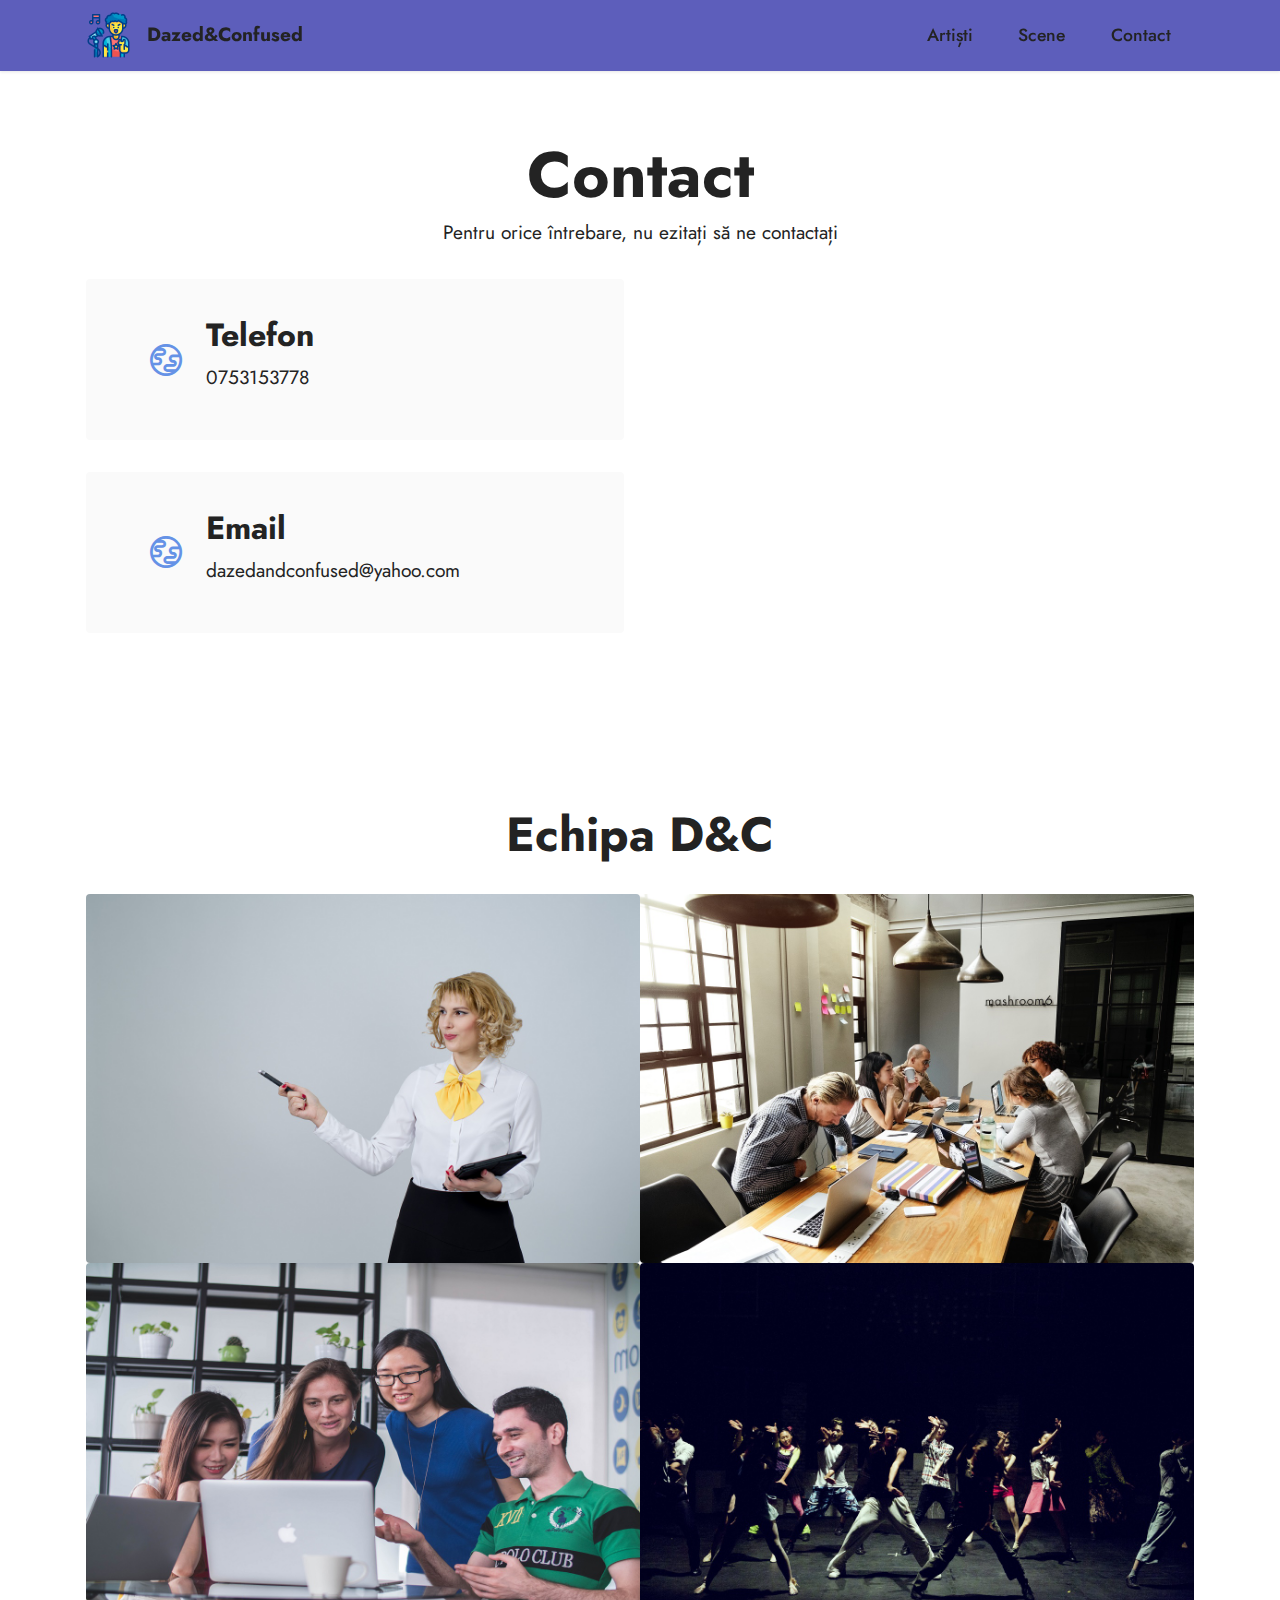
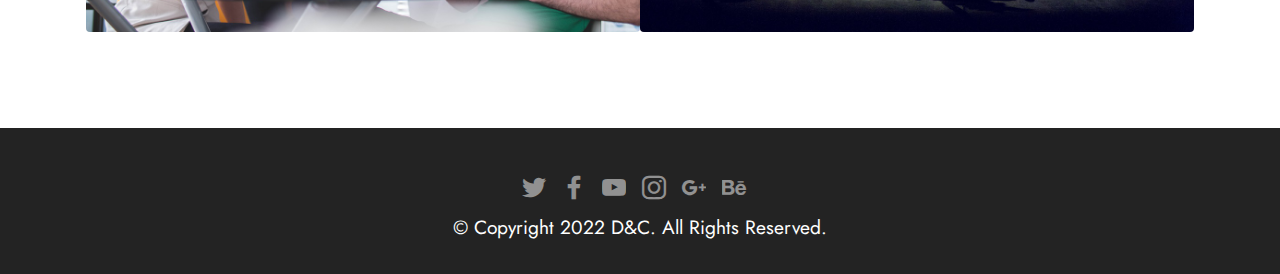
<file: page3.html>
<!DOCTYPE html>
<html  >
<head>
  <!-- Site made with Mobirise Website Builder v5.5.8, https://mobirise.com -->
  <meta charset="UTF-8">
  <meta http-equiv="X-UA-Compatible" content="IE=edge">
  <meta name="generator" content="Mobirise v5.5.8, mobirise.com">
  <meta name="viewport" content="width=device-width, initial-scale=1, minimum-scale=1">
  <link rel="shortcut icon" href="assets/images/web-96x96.png" type="image/x-icon">
  <meta name="description" content="">
  
  
  <title>Contact</title>
  <link rel="stylesheet" href="assets/web/assets/mobirise-icons2/mobirise2.css">
  <link rel="stylesheet" href="assets/bootstrap/css/bootstrap.min.css">
  <link rel="stylesheet" href="assets/bootstrap/css/bootstrap-grid.min.css">
  <link rel="stylesheet" href="assets/bootstrap/css/bootstrap-reboot.min.css">
  <link rel="stylesheet" href="assets/dropdown/css/style.css">
  <link rel="stylesheet" href="assets/socicon/css/styles.css">
  <link rel="stylesheet" href="assets/theme/css/style.css">
  <link rel="preload" href="https://fonts.googleapis.com/css?family=Jost:100,200,300,400,500,600,700,800,900,100i,200i,300i,400i,500i,600i,700i,800i,900i&display=swap" as="style" onload="this.onload=null;this.rel='stylesheet'">
  <noscript><link rel="stylesheet" href="https://fonts.googleapis.com/css?family=Jost:100,200,300,400,500,600,700,800,900,100i,200i,300i,400i,500i,600i,700i,800i,900i&display=swap"></noscript>
  <link rel="preload" as="style" href="assets/mobirise/css/mbr-additional.css"><link rel="stylesheet" href="assets/mobirise/css/mbr-additional.css" type="text/css">
  
  
  
  
</head>
<body>
  
  <section data-bs-version="5.1" class="menu menu2 cid-sUobYFrHCS" once="menu" id="menu2-7">
    
    <nav class="navbar navbar-dropdown navbar-fixed-top navbar-expand-lg">
        <div class="container">
            <div class="navbar-brand">
                <span class="navbar-logo">
                    
                        <img src="assets/images/web-96x96.png" alt="Logo" style="height: 3rem;">
                    
                </span>
                <span class="navbar-caption-wrap"><a class="navbar-caption text-black text-primary display-7" href="index.html#top">Dazed&amp;Confused</a></span>
            </div>
            <button class="navbar-toggler" type="button" data-toggle="collapse" data-bs-toggle="collapse" data-target="#navbarSupportedContent" data-bs-target="#navbarSupportedContent" aria-controls="navbarNavAltMarkup" aria-expanded="false" aria-label="Toggle navigation">
                <div class="hamburger">
                    <span></span>
                    <span></span>
                    <span></span>
                    <span></span>
                </div>
            </button>
            <div class="collapse navbar-collapse" id="navbarSupportedContent">
                <ul class="navbar-nav nav-dropdown nav-right" data-app-modern-menu="true"><li class="nav-item"><a class="nav-link link text-black text-primary display-4" href="Artiști.html#top">
                            Artiști</a></li><li class="nav-item"><a class="nav-link link text-black text-primary display-4" href="page2.html#top">
                            Scene</a></li>
                    <li class="nav-item"><a class="nav-link link text-black text-primary display-4" href="page3.html#top">Contact</a>
                    </li></ul>
                
                
            </div>
        </div>
    </nav>
</section>

<section data-bs-version="5.1" class="contacts3 map1 cid-sUqAH4BQMg" id="contacts3-12">

    
    
    <div class="container">
        <div class="mbr-section-head">
            <h3 class="mbr-section-title mbr-fonts-style align-center mb-0 display-1">
                <strong>Contact</strong></h3>
            <h4 class="mbr-section-subtitle mbr-fonts-style align-center mb-0 mt-2 display-7">Pentru orice întrebare, nu ezitați să ne contactați</h4>
        </div>
        <div class="row justify-content-center mt-4">
            <div class="card col-12 col-md-6">
                <div class="card-wrapper">
                    <div class="image-wrapper">
                        <span class="mbr-iconfont mobi-mbri-globe mobi-mbri"></span>
                    </div>
                    <div class="text-wrapper">
                        <h6 class="card-title mbr-fonts-style mb-1 display-5"><strong>Telefon</strong></h6>
                        <p class="mbr-text mbr-fonts-style display-7">0753153778</p>
                    </div>
                </div>
                <div class="card-wrapper">
                    <div class="image-wrapper">
                        <span class="mbr-iconfont mobi-mbri-globe mobi-mbri"></span>
                    </div>
                    <div class="text-wrapper">
                        <h6 class="card-title mbr-fonts-style mb-1 display-5">
                            <strong>Email</strong>
                        </h6>
                        <p class="mbr-text mbr-fonts-style display-7">dazedandconfused@yahoo.com</p>
                    </div>
                </div>
            </div>
            <div class="map-wrapper col-12 col-md-6">
                <div class="google-map"><iframe frameborder="0" style="border:0" src="https://www.google.com/maps/d/embed?mid=16yP6QBkN53Ig3kbG0fqrGIGz4fk&amp;ehbc=2E312F" allowfullscreen=""></iframe></div>
            </div>
        </div>
    </div>
</section>

<section data-bs-version="5.1" class="gallery1 cid-sUqBHm2rqa" id="gallery1-13">
    
    
    <div class="container">
        <div class="mbr-section-head">
            <h4 class="mbr-section-title mbr-fonts-style align-center mb-0 display-2"><strong>Echipa D&amp;C</strong></h4>
            
        </div>
        <div class="row mt-4">
            <div class="item features-image сol-12 col-md-6 col-lg-6">
                <div class="item-wrapper">
                    <div class="item-img">
                        <img src="assets/images/organizer.jpg" alt="femeie organizator">
                    </div>
                    
                    
                </div>
            </div>
            <div class="item features-image сol-12 col-md-6 col-lg-6">
                <div class="item-wrapper">
                    <div class="item-img">
                        <img src="assets/images/organizer1.jpg" alt="oameni la masă">
                    </div>
                    
                    
                </div>
            </div>
            <div class="item features-image сol-12 col-md-6 col-lg-6">
                <div class="item-wrapper">
                    <div class="item-img">
                        <img src="assets/images/organizer2.jpg" alt="oameni la laptop">
                    </div>
                    
                    
                </div>
            </div>
            <div class="item features-image сol-12 col-md-6 col-lg-6">
                <div class="item-wrapper">
                    <div class="item-img">
                        <img src="assets/images/pexels-photo-270837.jpeg" alt="echipă" title="">
                    </div>
                    
                    
                </div>
            </div>
        </div>
    </div>
</section>

<section data-bs-version="5.1" class="footer3 cid-sUoGhoOgsI" once="footers" id="footer3-k">

    

    

    <div class="container">
        <div class="media-container-row align-center mbr-white">
            <div class="row row-links">
                <ul class="foot-menu">
                    
                    
                    
                    
                    
                <li class="foot-menu-item mbr-fonts-style display-7"></li><li class="foot-menu-item mbr-fonts-style display-7"></li><li class="foot-menu-item mbr-fonts-style display-7"></li><li class="foot-menu-item mbr-fonts-style display-7"></li><li class="foot-menu-item mbr-fonts-style display-7"></li></ul>
            </div>
            <div class="row social-row">
                <div class="social-list align-right pb-2">
                    
                    
                    
                    
                    
                    
                <div class="soc-item">
                        <a href="http://twitter.com" target="_blank">
                            <span class="mbr-iconfont mbr-iconfont-social socicon-twitter socicon"></span>
                        </a>
                    </div><div class="soc-item">
                        <a href="http://facebook.com" target="_blank">
                            <span class="mbr-iconfont mbr-iconfont-social socicon-facebook socicon"></span>
                        </a>
                    </div><div class="soc-item">
                        <a href="http://youtube.com" target="_blank">
                            <span class="mbr-iconfont mbr-iconfont-social socicon-youtube socicon"></span>
                        </a>
                    </div><div class="soc-item">
                        <a href="http://instagram.com" target="_blank">
                            <span class="mbr-iconfont mbr-iconfont-social socicon-instagram socicon"></span>
                        </a>
                    </div><div class="soc-item">
                        <a href="http://google.com" target="_blank">
                            <span class="mbr-iconfont mbr-iconfont-social socicon-googleplus socicon"></span>
                        </a>
                    </div><div class="soc-item">
                        <a href="http://behance.net" target="_blank">
                            <span class="mbr-iconfont mbr-iconfont-social socicon-behance socicon"></span>
                        </a>
                    </div></div>
            </div>
            <div class="row row-copirayt">
                <p class="mbr-text mb-0 mbr-fonts-style mbr-white align-center display-7">
                    © Copyright 2022 D&amp;C. All Rights Reserved.
                </p>
            </div>
        </div>
    </div>
</section><section style="background-color: #fff; font-family: -apple-system, BlinkMacSystemFont, 'Segoe UI', 'Roboto', 'Helvetica Neue', Arial, sans-serif; color:#aaa; font-size:12px; padding: 0; align-items: center; display: none;"><a href="https://mobirise.site/u" style="flex: 1 1; height: 3rem; padding-left: 1rem;"></a><p style="flex: 0 0 auto; margin:0; padding-right:1rem;"><a href="https://mobirise.site/d" style="color:#aaa;">This site</a> was built with Mobirise</p></section><script src="assets/bootstrap/js/bootstrap.bundle.min.js"></script>  <script src="assets/smoothscroll/smooth-scroll.js"></script>  <script src="assets/ytplayer/index.js"></script>  <script src="assets/dropdown/js/navbar-dropdown.js"></script>  <script src="assets/theme/js/script.js"></script>  
  
  
</body>
</html>
</file>
<file: assets/web/assets/mobirise-icons2/mobirise2.css>
@font-face {
  font-family: 'Moririse2';
  font-display: swap;
  src:  url('mobirise2.eot?f2bix4');
  src:  url('mobirise2.eot?f2bix4#iefix') format('embedded-opentype'),
    url('mobirise2.ttf?f2bix4') format('truetype'),
    url('mobirise2.woff?f2bix4') format('woff'),
    url('mobirise2.svg?f2bix4#mobirise2') format('svg');
  font-weight: normal;
  font-style: normal;
}

[class^="mobi-"], [class*=" mobi-"] {
  /* use !important to prevent issues with browser extensions that change fonts */
  font-family: 'Moririse2' !important;
  speak: none;
  font-style: normal;
  font-weight: normal;
  font-variant: normal;
  text-transform: none;
  line-height: 1;

  /* Better Font Rendering =========== */
  -webkit-font-smoothing: antialiased;
  -moz-osx-font-smoothing: grayscale;
}

.mobi-mbri-add-submenu:before {
  content: "\e900";
}
.mobi-mbri-alert:before {
  content: "\e901";
}
.mobi-mbri-align-center:before {
  content: "\e902";
}
.mobi-mbri-align-justify:before {
  content: "\e903";
}
.mobi-mbri-align-left:before {
  content: "\e904";
}
.mobi-mbri-align-right:before {
  content: "\e905";
}
.mobi-mbri-android:before {
  content: "\e906";
}
.mobi-mbri-apple:before {
  content: "\e907";
}
.mobi-mbri-arrow-down:before {
  content: "\e908";
}
.mobi-mbri-arrow-next:before {
  content: "\e909";
}
.mobi-mbri-arrow-prev:before {
  content: "\e90a";
}
.mobi-mbri-arrow-up:before {
  content: "\e90b";
}
.mobi-mbri-bold:before {
  content: "\e90c";
}
.mobi-mbri-bookmark:before {
  content: "\e90d";
}
.mobi-mbri-bootstrap:before {
  content: "\e90e";
}
.mobi-mbri-briefcase:before {
  content: "\e90f";
}
.mobi-mbri-browse:before {
  content: "\e910";
}
.mobi-mbri-bulleted-list:before {
  content: "\e911";
}
.mobi-mbri-calendar:before {
  content: "\e912";
}
.mobi-mbri-camera:before {
  content: "\e913";
}
.mobi-mbri-cart-add:before {
  content: "\e914";
}
.mobi-mbri-cart-full:before {
  content: "\e915";
}
.mobi-mbri-cash:before {
  content: "\e916";
}
.mobi-mbri-change-style:before {
  content: "\e917";
}
.mobi-mbri-chat:before {
  content: "\e918";
}
.mobi-mbri-clock:before {
  content: "\e919";
}
.mobi-mbri-close:before {
  content: "\e91a";
}
.mobi-mbri-cloud:before {
  content: "\e91b";
}
.mobi-mbri-code:before {
  content: "\e91c";
}
.mobi-mbri-contact-form:before {
  content: "\e91d";
}
.mobi-mbri-credit-card:before {
  content: "\e91e";
}
.mobi-mbri-cursor-click:before {
  content: "\e91f";
}
.mobi-mbri-cust-feedback:before {
  content: "\e920";
}
.mobi-mbri-database:before {
  content: "\e921";
}
.mobi-mbri-delivery:before {
  content: "\e922";
}
.mobi-mbri-desktop:before {
  content: "\e923";
}
.mobi-mbri-devices:before {
  content: "\e924";
}
.mobi-mbri-down:before {
  content: "\e925";
}
.mobi-mbri-download-2:before {
  content: "\e926";
}
.mobi-mbri-download:before {
  content: "\e927";
}
.mobi-mbri-drag-n-drop-2:before {
  content: "\e928";
}
.mobi-mbri-drag-n-drop:before {
  content: "\e929";
}
.mobi-mbri-edit-2:before {
  content: "\e92a";
}
.mobi-mbri-edit:before {
  content: "\e92b";
}
.mobi-mbri-error:before {
  content: "\e92c";
}
.mobi-mbri-extension:before {
  content: "\e92d";
}
.mobi-mbri-features:before {
  content: "\e92e";
}
.mobi-mbri-file:before {
  content: "\e92f";
}
.mobi-mbri-flag:before {
  content: "\e930";
}
.mobi-mbri-folder:before {
  content: "\e931";
}
.mobi-mbri-gift:before {
  content: "\e932";
}
.mobi-mbri-github:before {
  content: "\e933";
}
.mobi-mbri-globe-2:before {
  content: "\e934";
}
.mobi-mbri-globe:before {
  content: "\e935";
}
.mobi-mbri-growing-chart:before {
  content: "\e936";
}
.mobi-mbri-hearth:before {
  content: "\e937";
}
.mobi-mbri-help:before {
  content: "\e938";
}
.mobi-mbri-home:before {
  content: "\e939";
}
.mobi-mbri-hot-cup:before {
  content: "\e93a";
}
.mobi-mbri-idea:before {
  content: "\e93b";
}
.mobi-mbri-image-gallery:before {
  content: "\e93c";
}
.mobi-mbri-image-slider:before {
  content: "\e93d";
}
.mobi-mbri-info:before {
  content: "\e93e";
}
.mobi-mbri-italic:before {
  content: "\e93f";
}
.mobi-mbri-key:before {
  content: "\e940";
}
.mobi-mbri-laptop:before {
  content: "\e941";
}
.mobi-mbri-layers:before {
  content: "\e942";
}
.mobi-mbri-left-right:before {
  content: "\e943";
}
.mobi-mbri-left:before {
  content: "\e944";
}
.mobi-mbri-letter:before {
  content: "\e945";
}
.mobi-mbri-like:before {
  content: "\e946";
}
.mobi-mbri-link:before {
  content: "\e947";
}
.mobi-mbri-lock:before {
  content: "\e948";
}
.mobi-mbri-login:before {
  content: "\e949";
}
.mobi-mbri-logout:before {
  content: "\e94a";
}
.mobi-mbri-magic-stick:before {
  content: "\e94b";
}
.mobi-mbri-map-pin:before {
  content: "\e94c";
}
.mobi-mbri-menu:before {
  content: "\e94d";
}
.mobi-mbri-mobile-2:before {
  content: "\e94e";
}
.mobi-mbri-mobile-horizontal:before {
  content: "\e94f";
}
.mobi-mbri-mobile:before {
  content: "\e950";
}
.mobi-mbri-mobirise:before {
  content: "\e951";
}
.mobi-mbri-more-horizontal:before {
  content: "\e952";
}
.mobi-mbri-more-vertical:before {
  content: "\e953";
}
.mobi-mbri-music:before {
  content: "\e954";
}
.mobi-mbri-new-file:before {
  content: "\e955";
}
.mobi-mbri-numbered-list:before {
  content: "\e956";
}
.mobi-mbri-opened-folder:before {
  content: "\e957";
}
.mobi-mbri-pages:before {
  content: "\e958";
}
.mobi-mbri-paper-plane:before {
  content: "\e959";
}
.mobi-mbri-paperclip:before {
  content: "\e95a";
}
.mobi-mbri-phone:before {
  content: "\e95b";
}
.mobi-mbri-photo:before {
  content: "\e95c";
}
.mobi-mbri-photos:before {
  content: "\e95d";
}
.mobi-mbri-pin:before {
  content: "\e95e";
}
.mobi-mbri-play:before {
  content: "\e95f";
}
.mobi-mbri-plus:before {
  content: "\e960";
}
.mobi-mbri-preview:before {
  content: "\e961";
}
.mobi-mbri-print:before {
  content: "\e962";
}
.mobi-mbri-protect:before {
  content: "\e963";
}
.mobi-mbri-question:before {
  content: "\e964";
}
.mobi-mbri-quote-left:before {
  content: "\e965";
}
.mobi-mbri-quote-right:before {
  content: "\e966";
}
.mobi-mbri-redo:before {
  content: "\e967";
}
.mobi-mbri-refresh:before {
  content: "\e968";
}
.mobi-mbri-responsive-2:before {
  content: "\e969";
}
.mobi-mbri-responsive:before {
  content: "\e96a";
}
.mobi-mbri-right:before {
  content: "\e96b";
}
.mobi-mbri-rocket:before {
  content: "\e96c";
}
.mobi-mbri-sad-face:before {
  content: "\e96d";
}
.mobi-mbri-sale:before {
  content: "\e96e";
}
.mobi-mbri-save:before {
  content: "\e96f";
}
.mobi-mbri-search:before {
  content: "\e970";
}
.mobi-mbri-setting-2:before {
  content: "\e971";
}
.mobi-mbri-setting-3:before {
  content: "\e972";
}
.mobi-mbri-setting:before {
  content: "\e973";
}
.mobi-mbri-share:before {
  content: "\e974";
}
.mobi-mbri-shopping-bag:before {
  content: "\e975";
}
.mobi-mbri-shopping-basket:before {
  content: "\e976";
}
.mobi-mbri-shopping-cart:before {
  content: "\e977";
}
.mobi-mbri-sites:before {
  content: "\e978";
}
.mobi-mbri-smile-face:before {
  content: "\e979";
}
.mobi-mbri-speed:before {
  content: "\e97a";
}
.mobi-mbri-star:before {
  content: "\e97b";
}
.mobi-mbri-success:before {
  content: "\e97c";
}
.mobi-mbri-sun:before {
  content: "\e97d";
}
.mobi-mbri-sun2:before {
  content: "\e97e";
}
.mobi-mbri-tablet-vertical:before {
  content: "\e97f";
}
.mobi-mbri-tablet:before {
  content: "\e980";
}
.mobi-mbri-target:before {
  content: "\e981";
}
.mobi-mbri-timer:before {
  content: "\e982";
}
.mobi-mbri-to-ftp:before {
  content: "\e983";
}
.mobi-mbri-to-local-drive:before {
  content: "\e984";
}
.mobi-mbri-touch-swipe:before {
  content: "\e985";
}
.mobi-mbri-touch:before {
  content: "\e986";
}
.mobi-mbri-trash:before {
  content: "\e987";
}
.mobi-mbri-underline:before {
  content: "\e988";
}
.mobi-mbri-undo:before {
  content: "\e989";
}
.mobi-mbri-unlink:before {
  content: "\e98a";
}
.mobi-mbri-unlock:before {
  content: "\e98b";
}
.mobi-mbri-up-down:before {
  content: "\e98c";
}
.mobi-mbri-up:before {
  content: "\e98d";
}
.mobi-mbri-update:before {
  content: "\e98e";
}
.mobi-mbri-upload-2:before {
  content: "\e98f";
}
.mobi-mbri-upload:before {
  content: "\e990";
}
.mobi-mbri-user-2:before {
  content: "\e991";
}
.mobi-mbri-user:before {
  content: "\e992";
}
.mobi-mbri-users:before {
  content: "\e993";
}
.mobi-mbri-video-play:before {
  content: "\e994";
}
.mobi-mbri-video:before {
  content: "\e995";
}
.mobi-mbri-watch:before {
  content: "\e996";
}
.mobi-mbri-website-theme-2:before {
  content: "\e997";
}
.mobi-mbri-website-theme:before {
  content: "\e998";
}
.mobi-mbri-wifi:before {
  content: "\e999";
}
.mobi-mbri-windows:before {
  content: "\e99a";
}
.mobi-mbri-zoom-in:before {
  content: "\e99b";
}
.mobi-mbri-zoom-out:before {
  content: "\e99c";
}
</file>
<file: assets/dropdown/css/style.css>
.navbar-dropdown {
  left: 0;
  padding: 0;
  position: absolute;
  right: 0;
  top: 0;
  transition: all 0.45s ease;
  z-index: 1030;
  background: #282828; }
  .navbar-dropdown .navbar-logo {
    margin-right: 0.8rem;
    transition: margin 0.3s ease-in-out;
    vertical-align: middle; }
    .navbar-dropdown .navbar-logo img {
      height: 3.125rem;
      transition: all 0.3s ease-in-out; }
    .navbar-dropdown .navbar-logo.mbr-iconfont {
      font-size: 3.125rem;
      line-height: 3.125rem; }
  .navbar-dropdown .navbar-caption {
    font-weight: 700;
    white-space: normal;
    vertical-align: -4px;
    line-height: 3.125rem !important; }
    .navbar-dropdown .navbar-caption, .navbar-dropdown .navbar-caption:hover {
      color: inherit;
      text-decoration: none; }
  .navbar-dropdown .mbr-iconfont + .navbar-caption {
    vertical-align: -1px; }
  .navbar-dropdown.navbar-fixed-top {
    position: fixed; }
  .navbar-dropdown .navbar-brand span {
    vertical-align: -4px; }
  .navbar-dropdown.bg-color.transparent {
    background: none; }
  .navbar-dropdown.navbar-short .navbar-brand {
    padding: 0.625rem 0; }
    .navbar-dropdown.navbar-short .navbar-brand span {
      vertical-align: -1px; }
  .navbar-dropdown.navbar-short .navbar-caption {
    line-height: 2.375rem !important;
    vertical-align: -2px; }
  .navbar-dropdown.navbar-short .navbar-logo {
    margin-right: 0.5rem; }
    .navbar-dropdown.navbar-short .navbar-logo img {
      height: 2.375rem; }
    .navbar-dropdown.navbar-short .navbar-logo.mbr-iconfont {
      font-size: 2.375rem;
      line-height: 2.375rem; }
  .navbar-dropdown.navbar-short .mbr-table-cell {
    height: 3.625rem; }
  .navbar-dropdown .navbar-close {
    left: 0.6875rem;
    position: fixed;
    top: 0.75rem;
    z-index: 1000; }
  .navbar-dropdown .hamburger-icon {
    content: "";
    display: inline-block;
    vertical-align: middle;
    width: 16px;
    -webkit-box-shadow: 0 -6px 0 1px #282828,0 0 0 1px #282828,0 6px 0 1px #282828;
    -moz-box-shadow: 0 -6px 0 1px #282828,0 0 0 1px #282828,0 6px 0 1px #282828;
    box-shadow: 0 -6px 0 1px #282828,0 0 0 1px #282828,0 6px 0 1px #282828; }

.dropdown-menu .dropdown-toggle[data-toggle="dropdown-submenu"]::after {
  border-bottom: 0.35em solid transparent;
  border-left: 0.35em solid;
  border-right: 0;
  border-top: 0.35em solid transparent;
  margin-left: 0.3rem; }

.dropdown-menu .dropdown-item:focus {
  outline: 0; }

.nav-dropdown {
  font-size: 0.75rem;
  font-weight: 500;
  height: auto !important; }
  .nav-dropdown .nav-btn {
    padding-left: 1rem; }
  .nav-dropdown .link {
    margin: .667em 1.667em;
    font-weight: 500;
    padding: 0;
    transition: color .2s ease-in-out; }
    .nav-dropdown .link.dropdown-toggle {
      margin-right: 2.583em; }
      .nav-dropdown .link.dropdown-toggle::after {
        margin-left: .25rem;
        border-top: 0.35em solid;
        border-right: 0.35em solid transparent;
        border-left: 0.35em solid transparent;
        border-bottom: 0; }
      .nav-dropdown .link.dropdown-toggle[aria-expanded="true"] {
        margin: 0;
        padding: 0.667em 3.263em  0.667em 1.667em; }
  .nav-dropdown .link::after,
  .nav-dropdown .dropdown-item::after {
    color: inherit; }
  .nav-dropdown .btn {
    font-size: 0.75rem;
    font-weight: 700;
    letter-spacing: 0;
    margin-bottom: 0;
    padding-left: 1.25rem;
    padding-right: 1.25rem; }
  .nav-dropdown .dropdown-menu {
    border-radius: 0;
    border: 0;
    left: 0;
    margin: 0;
    padding-bottom: 1.25rem;
    padding-top: 1.25rem;
    position: relative; }
  .nav-dropdown .dropdown-submenu {
    margin-left: 0.125rem;
    top: 0; }
  .nav-dropdown .dropdown-item {
    font-weight: 500;
    line-height: 2;
    padding: 0.3846em 4.615em 0.3846em 1.5385em;
    position: relative;
    transition: color .2s ease-in-out, background-color .2s ease-in-out; }
    .nav-dropdown .dropdown-item::after {
      margin-top: -0.3077em;
      position: absolute;
      right: 1.1538em;
      top: 50%; }
    .nav-dropdown .dropdown-item:focus, .nav-dropdown .dropdown-item:hover {
      background: none; }

@media (max-width: 767px) {
  .nav-dropdown.navbar-toggleable-sm {
    bottom: 0;
    display: none;
    left: 0;
    overflow-x: hidden;
    position: fixed;
    top: 0;
    transform: translateX(-100%);
    -ms-transform: translateX(-100%);
    -webkit-transform: translateX(-100%);
    width: 18.75rem;
    z-index: 999; } }
.nav-dropdown.navbar-toggleable-xl {
  bottom: 0;
  display: none;
  left: 0;
  overflow-x: hidden;
  position: fixed;
  top: 0;
  transform: translateX(-100%);
  -ms-transform: translateX(-100%);
  -webkit-transform: translateX(-100%);
  width: 18.75rem;
  z-index: 999; }

.nav-dropdown-sm {
  display: block !important;
  overflow-x: hidden;
  overflow: auto;
  padding-top: 3.875rem; }
  .nav-dropdown-sm::after {
    content: "";
    display: block;
    height: 3rem;
    width: 100%; }
  .nav-dropdown-sm.collapse.in ~ .navbar-close {
    display: block !important; }
  .nav-dropdown-sm.collapsing, .nav-dropdown-sm.collapse.in {
    transform: translateX(0);
    -ms-transform: translateX(0);
    -webkit-transform: translateX(0);
    transition: all 0.25s ease-out;
    -webkit-transition: all 0.25s ease-out;
    background: #282828; }
  .nav-dropdown-sm.collapsing[aria-expanded="false"] {
    transform: translateX(-100%);
    -ms-transform: translateX(-100%);
    -webkit-transform: translateX(-100%); }
  .nav-dropdown-sm .nav-item {
    display: block;
    margin-left: 0 !important;
    padding-left: 0; }
  .nav-dropdown-sm .link,
  .nav-dropdown-sm .dropdown-item {
    border-top: 1px dotted rgba(255, 255, 255, 0.1);
    font-size: 0.8125rem;
    line-height: 1.6;
    margin: 0 !important;
    padding: 0.875rem 2.4rem 0.875rem 1.5625rem !important;
    position: relative;
    white-space: normal; }
    .nav-dropdown-sm .link:focus, .nav-dropdown-sm .link:hover,
    .nav-dropdown-sm .dropdown-item:focus,
    .nav-dropdown-sm .dropdown-item:hover {
      background: rgba(0, 0, 0, 0.2) !important;
      color: #c0a375; }
  .nav-dropdown-sm .nav-btn {
    position: relative;
    padding: 1.5625rem 1.5625rem 0 1.5625rem; }
    .nav-dropdown-sm .nav-btn::before {
      border-top: 1px dotted rgba(255, 255, 255, 0.1);
      content: "";
      left: 0;
      position: absolute;
      top: 0;
      width: 100%; }
    .nav-dropdown-sm .nav-btn + .nav-btn {
      padding-top: 0.625rem; }
      .nav-dropdown-sm .nav-btn + .nav-btn::before {
        display: none; }
  .nav-dropdown-sm .btn {
    padding: 0.625rem 0; }
  .nav-dropdown-sm .dropdown-toggle[data-toggle="dropdown-submenu"]::after {
    margin-left: .25rem;
    border-top: 0.35em solid;
    border-right: 0.35em solid transparent;
    border-left: 0.35em solid transparent;
    border-bottom: 0; }
  .nav-dropdown-sm .dropdown-toggle[data-toggle="dropdown-submenu"][aria-expanded="true"]::after {
    border-top: 0;
    border-right: 0.35em solid transparent;
    border-left: 0.35em solid transparent;
    border-bottom: 0.35em solid; }
  .nav-dropdown-sm .dropdown-menu {
    margin: 0;
    padding: 0;
    position: relative;
    top: 0;
    left: 0;
    width: 100%;
    border: 0;
    float: none;
    border-radius: 0;
    background: none; }
  .nav-dropdown-sm .dropdown-submenu {
    left: 100%;
    margin-left: 0.125rem;
    margin-top: -1.25rem;
    top: 0; }

.navbar-toggleable-sm .nav-dropdown .dropdown-menu {
  position: absolute; }

.navbar-toggleable-sm .nav-dropdown .dropdown-submenu {
  left: 100%;
  margin-left: 0.125rem;
  margin-top: -1.25rem;
  top: 0; }

.navbar-toggleable-sm.opened .nav-dropdown .dropdown-menu {
  position: relative; }

.navbar-toggleable-sm.opened .nav-dropdown .dropdown-submenu {
  left: 0;
  margin-left: 00rem;
  margin-top: 0rem;
  top: 0; }

.is-builder .nav-dropdown.collapsing {
  transition: none !important; }
</file>
<file: assets/socicon/css/styles.css>
@charset "UTF-8";

@font-face {
  font-family: 'Socicon';
  src:  url('../fonts/socicon.eot');
  src:  url('../fonts/socicon.eot?#iefix') format('embedded-opentype'),
    url('../fonts/socicon.woff2') format('woff2'),
    url('../fonts/socicon.ttf') format('truetype'),
    url('../fonts/socicon.woff') format('woff'),
    url('../fonts/socicon.svg#socicon') format('svg');
  font-weight: normal;
  font-style: normal;
  font-display: swap;
}

[data-icon]:before {
  font-family: "socicon" !important;
  content: attr(data-icon);
  font-style: normal !important;
  font-weight: normal !important;
  font-variant: normal !important;
  text-transform: none !important;
  speak: none;
  line-height: 1;
  -webkit-font-smoothing: antialiased;
  -moz-osx-font-smoothing: grayscale;
}

[class^="socicon-"], [class*=" socicon-"] {
  /* use !important to prevent issues with browser extensions that change fonts */
  font-family: 'Socicon' !important;
  speak: none;
  font-style: normal;
  font-weight: normal;
  font-variant: normal;
  text-transform: none;
  line-height: 1;

  /* Better Font Rendering =========== */
  -webkit-font-smoothing: antialiased;
  -moz-osx-font-smoothing: grayscale;
}

.socicon-eitaa:before {
  content: "\e97c";
}
.socicon-soroush:before {
  content: "\e97d";
}
.socicon-bale:before {
  content: "\e97e";
}
.socicon-zazzle:before {
  content: "\e97b";
}
.socicon-society6:before {
  content: "\e97a";
}
.socicon-redbubble:before {
  content: "\e979";
}
.socicon-avvo:before {
  content: "\e978";
}
.socicon-stitcher:before {
  content: "\e977";
}
.socicon-googlehangouts:before {
  content: "\e974";
}
.socicon-dlive:before {
  content: "\e975";
}
.socicon-vsco:before {
  content: "\e976";
}
.socicon-flipboard:before {
  content: "\e973";
}
.socicon-ubuntu:before {
  content: "\e958";
}
.socicon-artstation:before {
  content: "\e959";
}
.socicon-invision:before {
  content: "\e95a";
}
.socicon-torial:before {
  content: "\e95b";
}
.socicon-collectorz:before {
  content: "\e95c";
}
.socicon-seenthis:before {
  content: "\e95d";
}
.socicon-googleplaymusic:before {
  content: "\e95e";
}
.socicon-debian:before {
  content: "\e95f";
}
.socicon-filmfreeway:before {
  content: "\e960";
}
.socicon-gnome:before {
  content: "\e961";
}
.socicon-itchio:before {
  content: "\e962";
}
.socicon-jamendo:before {
  content: "\e963";
}
.socicon-mix:before {
  content: "\e964";
}
.socicon-sharepoint:before {
  content: "\e965";
}
.socicon-tinder:before {
  content: "\e966";
}
.socicon-windguru:before {
  content: "\e967";
}
.socicon-cdbaby:before {
  content: "\e968";
}
.socicon-elementaryos:before {
  content: "\e969";
}
.socicon-stage32:before {
  content: "\e96a";
}
.socicon-tiktok:before {
  content: "\e96b";
}
.socicon-gitter:before {
  content: "\e96c";
}
.socicon-letterboxd:before {
  content: "\e96d";
}
.socicon-threema:before {
  content: "\e96e";
}
.socicon-splice:before {
  content: "\e96f";
}
.socicon-metapop:before {
  content: "\e970";
}
.socicon-naver:before {
  content: "\e971";
}
.socicon-remote:before {
  content: "\e972";
}
.socicon-internet:before {
  content: "\e957";
}
.socicon-moddb:before {
  content: "\e94b";
}
.socicon-indiedb:before {
  content: "\e94c";
}
.socicon-traxsource:before {
  content: "\e94d";
}
.socicon-gamefor:before {
  content: "\e94e";
}
.socicon-pixiv:before {
  content: "\e94f";
}
.socicon-myanimelist:before {
  content: "\e950";
}
.socicon-blackberry:before {
  content: "\e951";
}
.socicon-wickr:before {
  content: "\e952";
}
.socicon-spip:before {
  content: "\e953";
}
.socicon-napster:before {
  content: "\e954";
}
.socicon-beatport:before {
  content: "\e955";
}
.socicon-hackerone:before {
  content: "\e956";
}
.socicon-hackernews:before {
  content: "\e946";
}
.socicon-smashwords:before {
  content: "\e947";
}
.socicon-kobo:before {
  content: "\e948";
}
.socicon-bookbub:before {
  content: "\e949";
}
.socicon-mailru:before {
  content: "\e94a";
}
.socicon-gitlab:before {
  content: "\e945";
}
.socicon-instructables:before {
  content: "\e944";
}
.socicon-portfolio:before {
  content: "\e943";
}
.socicon-codered:before {
  content: "\e940";
}
.socicon-origin:before {
  content: "\e941";
}
.socicon-nextdoor:before {
  content: "\e942";
}
.socicon-udemy:before {
  content: "\e93f";
}
.socicon-livemaster:before {
  content: "\e93e";
}
.socicon-crunchbase:before {
  content: "\e93b";
}
.socicon-homefy:before {
  content: "\e93c";
}
.socicon-calendly:before {
  content: "\e93d";
}
.socicon-realtor:before {
  content: "\e90f";
}
.socicon-tidal:before {
  content: "\e910";
}
.socicon-qobuz:before {
  content: "\e911";
}
.socicon-natgeo:before {
  content: "\e912";
}
.socicon-mastodon:before {
  content: "\e913";
}
.socicon-unsplash:before {
  content: "\e914";
}
.socicon-homeadvisor:before {
  content: "\e915";
}
.socicon-angieslist:before {
  content: "\e916";
}
.socicon-codepen:before {
  content: "\e917";
}
.socicon-slack:before {
  content: "\e918";
}
.socicon-openaigym:before {
  content: "\e919";
}
.socicon-logmein:before {
  content: "\e91a";
}
.socicon-fiverr:before {
  content: "\e91b";
}
.socicon-gotomeeting:before {
  content: "\e91c";
}
.socicon-aliexpress:before {
  content: "\e91d";
}
.socicon-guru:before {
  content: "\e91e";
}
.socicon-appstore:before {
  content: "\e91f";
}
.socicon-homes:before {
  content: "\e920";
}
.socicon-zoom:before {
  content: "\e921";
}
.socicon-alibaba:before {
  content: "\e922";
}
.socicon-craigslist:before {
  content: "\e923";
}
.socicon-wix:before {
  content: "\e924";
}
.socicon-redfin:before {
  content: "\e925";
}
.socicon-googlecalendar:before {
  content: "\e926";
}
.socicon-shopify:before {
  content: "\e927";
}
.socicon-freelancer:before {
  content: "\e928";
}
.socicon-seedrs:before {
  content: "\e929";
}
.socicon-bing:before {
  content: "\e92a";
}
.socicon-doodle:before {
  content: "\e92b";
}
.socicon-bonanza:before {
  content: "\e92c";
}
.socicon-squarespace:before {
  content: "\e92d";
}
.socicon-toptal:before {
  content: "\e92e";
}
.socicon-gust:before {
  content: "\e92f";
}
.socicon-ask:before {
  content: "\e930";
}
.socicon-trulia:before {
  content: "\e931";
}
.socicon-loomly:before {
  content: "\e932";
}
.socicon-ghost:before {
  content: "\e933";
}
.socicon-upwork:before {
  content: "\e934";
}
.socicon-fundable:before {
  content: "\e935";
}
.socicon-booking:before {
  content: "\e936";
}
.socicon-googlemaps:before {
  content: "\e937";
}
.socicon-zillow:before {
  content: "\e938";
}
.socicon-niconico:before {
  content: "\e939";
}
.socicon-toneden:before {
  content: "\e93a";
}
.socicon-augment:before {
  content: "\e908";
}
.socicon-bitbucket:before {
  content: "\e909";
}
.socicon-fyuse:before {
  content: "\e90a";
}
.socicon-yt-gaming:before {
  content: "\e90b";
}
.socicon-sketchfab:before {
  content: "\e90c";
}
.socicon-mobcrush:before {
  content: "\e90d";
}
.socicon-microsoft:before {
  content: "\e90e";
}
.socicon-pandora:before {
  content: "\e907";
}
.socicon-messenger:before {
  content: "\e906";
}
.socicon-gamewisp:before {
  content: "\e905";
}
.socicon-bloglovin:before {
  content: "\e904";
}
.socicon-tunein:before {
  content: "\e903";
}
.socicon-gamejolt:before {
  content: "\e901";
}
.socicon-trello:before {
  content: "\e902";
}
.socicon-spreadshirt:before {
  content: "\e900";
}
.socicon-500px:before {
  content: "\e000";
}
.socicon-8tracks:before {
  content: "\e001";
}
.socicon-airbnb:before {
  content: "\e002";
}
.socicon-alliance:before {
  content: "\e003";
}
.socicon-amazon:before {
  content: "\e004";
}
.socicon-amplement:before {
  content: "\e005";
}
.socicon-android:before {
  content: "\e006";
}
.socicon-angellist:before {
  content: "\e007";
}
.socicon-apple:before {
  content: "\e008";
}
.socicon-appnet:before {
  content: "\e009";
}
.socicon-baidu:before {
  content: "\e00a";
}
.socicon-bandcamp:before {
  content: "\e00b";
}
.socicon-battlenet:before {
  content: "\e00c";
}
.socicon-mixer:before {
  content: "\e00d";
}
.socicon-bebee:before {
  content: "\e00e";
}
.socicon-bebo:before {
  content: "\e00f";
}
.socicon-behance:before {
  content: "\e010";
}
.socicon-blizzard:before {
  content: "\e011";
}
.socicon-blogger:before {
  content: "\e012";
}
.socicon-buffer:before {
  content: "\e013";
}
.socicon-chrome:before {
  content: "\e014";
}
.socicon-coderwall:before {
  content: "\e015";
}
.socicon-curse:before {
  content: "\e016";
}
.socicon-dailymotion:before {
  content: "\e017";
}
.socicon-deezer:before {
  content: "\e018";
}
.socicon-delicious:before {
  content: "\e019";
}
.socicon-deviantart:before {
  content: "\e01a";
}
.socicon-diablo:before {
  content: "\e01b";
}
.socicon-digg:before {
  content: "\e01c";
}
.socicon-discord:before {
  content: "\e01d";
}
.socicon-disqus:before {
  content: "\e01e";
}
.socicon-douban:before {
  content: "\e01f";
}
.socicon-draugiem:before {
  content: "\e020";
}
.socicon-dribbble:before {
  content: "\e021";
}
.socicon-drupal:before {
  content: "\e022";
}
.socicon-ebay:before {
  content: "\e023";
}
.socicon-ello:before {
  content: "\e024";
}
.socicon-endomodo:before {
  content: "\e025";
}
.socicon-envato:before {
  content: "\e026";
}
.socicon-etsy:before {
  content: "\e027";
}
.socicon-facebook:before {
  content: "\e028";
}
.socicon-feedburner:before {
  content: "\e029";
}
.socicon-filmweb:before {
  content: "\e02a";
}
.socicon-firefox:before {
  content: "\e02b";
}
.socicon-flattr:before {
  content: "\e02c";
}
.socicon-flickr:before {
  content: "\e02d";
}
.socicon-formulr:before {
  content: "\e02e";
}
.socicon-forrst:before {
  content: "\e02f";
}
.socicon-foursquare:before {
  content: "\e030";
}
.socicon-friendfeed:before {
  content: "\e031";
}
.socicon-github:before {
  content: "\e032";
}
.socicon-goodreads:before {
  content: "\e033";
}
.socicon-google:before {
  content: "\e034";
}
.socicon-googlescholar:before {
  content: "\e035";
}
.socicon-googlegroups:before {
  content: "\e036";
}
.socicon-googlephotos:before {
  content: "\e037";
}
.socicon-googleplus:before {
  content: "\e038";
}
.socicon-grooveshark:before {
  content: "\e039";
}
.socicon-hackerrank:before {
  content: "\e03a";
}
.socicon-hearthstone:before {
  content: "\e03b";
}
.socicon-hellocoton:before {
  content: "\e03c";
}
.socicon-heroes:before {
  content: "\e03d";
}
.socicon-smashcast:before {
  content: "\e03e";
}
.socicon-horde:before {
  content: "\e03f";
}
.socicon-houzz:before {
  content: "\e040";
}
.socicon-icq:before {
  content: "\e041";
}
.socicon-identica:before {
  content: "\e042";
}
.socicon-imdb:before {
  content: "\e043";
}
.socicon-instagram:before {
  content: "\e044";
}
.socicon-issuu:before {
  content: "\e045";
}
.socicon-istock:before {
  content: "\e046";
}
.socicon-itunes:before {
  content: "\e047";
}
.socicon-keybase:before {
  content: "\e048";
}
.socicon-lanyrd:before {
  content: "\e049";
}
.socicon-lastfm:before {
  content: "\e04a";
}
.socicon-line:before {
  content: "\e04b";
}
.socicon-linkedin:before {
  content: "\e04c";
}
.socicon-livejournal:before {
  content: "\e04d";
}
.socicon-lyft:before {
  content: "\e04e";
}
.socicon-macos:before {
  content: "\e04f";
}
.socicon-mail:before {
  content: "\e050";
}
.socicon-medium:before {
  content: "\e051";
}
.socicon-meetup:before {
  content: "\e052";
}
.socicon-mixcloud:before {
  content: "\e053";
}
.socicon-modelmayhem:before {
  content: "\e054";
}
.socicon-mumble:before {
  content: "\e055";
}
.socicon-myspace:before {
  content: "\e056";
}
.socicon-newsvine:before {
  content: "\e057";
}
.socicon-nintendo:before {
  content: "\e058";
}
.socicon-npm:before {
  content: "\e059";
}
.socicon-odnoklassniki:before {
  content: "\e05a";
}
.socicon-openid:before {
  content: "\e05b";
}
.socicon-opera:before {
  content: "\e05c";
}
.socicon-outlook:before {
  content: "\e05d";
}
.socicon-overwatch:before {
  content: "\e05e";
}
.socicon-patreon:before {
  content: "\e05f";
}
.socicon-paypal:before {
  content: "\e060";
}
.socicon-periscope:before {
  content: "\e061";
}
.socicon-persona:before {
  content: "\e062";
}
.socicon-pinterest:before {
  content: "\e063";
}
.socicon-play:before {
  content: "\e064";
}
.socicon-player:before {
  content: "\e065";
}
.socicon-playstation:before {
  content: "\e066";
}
.socicon-pocket:before {
  content: "\e067";
}
.socicon-qq:before {
  content: "\e068";
}
.socicon-quora:before {
  content: "\e069";
}
.socicon-raidcall:before {
  content: "\e06a";
}
.socicon-ravelry:before {
  content: "\e06b";
}
.socicon-reddit:before {
  content: "\e06c";
}
.socicon-renren:before {
  content: "\e06d";
}
.socicon-researchgate:before {
  content: "\e06e";
}
.socicon-residentadvisor:before {
  content: "\e06f";
}
.socicon-reverbnation:before {
  content: "\e070";
}
.socicon-rss:before {
  content: "\e071";
}
.socicon-sharethis:before {
  content: "\e072";
}
.socicon-skype:before {
  content: "\e073";
}
.socicon-slideshare:before {
  content: "\e074";
}
.socicon-smugmug:before {
  content: "\e075";
}
.socicon-snapchat:before {
  content: "\e076";
}
.socicon-songkick:before {
  content: "\e077";
}
.socicon-soundcloud:before {
  content: "\e078";
}
.socicon-spotify:before {
  content: "\e079";
}
.socicon-stackexchange:before {
  content: "\e07a";
}
.socicon-stackoverflow:before {
  content: "\e07b";
}
.socicon-starcraft:before {
  content: "\e07c";
}
.socicon-stayfriends:before {
  content: "\e07d";
}
.socicon-steam:before {
  content: "\e07e";
}
.socicon-storehouse:before {
  content: "\e07f";
}
.socicon-strava:before {
  content: "\e080";
}
.socicon-streamjar:before {
  content: "\e081";
}
.socicon-stumbleupon:before {
  content: "\e082";
}
.socicon-swarm:before {
  content: "\e083";
}
.socicon-teamspeak:before {
  content: "\e084";
}
.socicon-teamviewer:before {
  content: "\e085";
}
.socicon-technorati:before {
  content: "\e086";
}
.socicon-telegram:before {
  content: "\e087";
}
.socicon-tripadvisor:before {
  content: "\e088";
}
.socicon-tripit:before {
  content: "\e089";
}
.socicon-triplej:before {
  content: "\e08a";
}
.socicon-tumblr:before {
  content: "\e08b";
}
.socicon-twitch:before {
  content: "\e08c";
}
.socicon-twitter:before {
  content: "\e08d";
}
.socicon-uber:before {
  content: "\e08e";
}
.socicon-ventrilo:before {
  content: "\e08f";
}
.socicon-viadeo:before {
  content: "\e090";
}
.socicon-viber:before {
  content: "\e091";
}
.socicon-viewbug:before {
  content: "\e092";
}
.socicon-vimeo:before {
  content: "\e093";
}
.socicon-vine:before {
  content: "\e094";
}
.socicon-vkontakte:before {
  content: "\e095";
}
.socicon-warcraft:before {
  content: "\e096";
}
.socicon-wechat:before {
  content: "\e097";
}
.socicon-weibo:before {
  content: "\e098";
}
.socicon-whatsapp:before {
  content: "\e099";
}
.socicon-wikipedia:before {
  content: "\e09a";
}
.socicon-windows:before {
  content: "\e09b";
}
.socicon-wordpress:before {
  content: "\e09c";
}
.socicon-wykop:before {
  content: "\e09d";
}
.socicon-xbox:before {
  content: "\e09e";
}
.socicon-xing:before {
  content: "\e09f";
}
.socicon-yahoo:before {
  content: "\e0a0";
}
.socicon-yammer:before {
  content: "\e0a1";
}
.socicon-yandex:before {
  content: "\e0a2";
}
.socicon-yelp:before {
  content: "\e0a3";
}
.socicon-younow:before {
  content: "\e0a4";
}
.socicon-youtube:before {
  content: "\e0a5";
}
.socicon-zapier:before {
  content: "\e0a6";
}
.socicon-zerply:before {
  content: "\e0a7";
}
.socicon-zomato:before {
  content: "\e0a8";
}
.socicon-zynga:before {
  content: "\e0a9";
}
</file>
<file: assets/theme/css/style.css>
@charset "UTF-8";
section {
  background-color: #ffffff;
}

body {
  font-style: normal;
  line-height: 1.5;
  font-weight: 400;
  color: #232323;
  position: relative;
}

button {
  background-color: transparent;
  border-color: transparent;
}

section,
.container,
.container-fluid {
  position: relative;
  word-wrap: break-word;
}

a.mbr-iconfont:hover {
  text-decoration: none;
}

.article .lead p,
.article .lead ul,
.article .lead ol,
.article .lead pre,
.article .lead blockquote {
  margin-bottom: 0;
}

a {
  font-style: normal;
  font-weight: 400;
  cursor: pointer;
}
a, a:hover {
  text-decoration: none;
}

.mbr-section-title {
  font-style: normal;
  line-height: 1.3;
}

.mbr-section-subtitle {
  line-height: 1.3;
}

.mbr-text {
  font-style: normal;
  line-height: 1.7;
}

h1,
h2,
h3,
h4,
h5,
h6,
.display-1,
.display-2,
.display-4,
.display-5,
.display-7,
span,
p,
a {
  line-height: 1;
  word-break: break-word;
  word-wrap: break-word;
  font-weight: 400;
}

b,
strong {
  font-weight: bold;
}

input:-webkit-autofill, input:-webkit-autofill:hover, input:-webkit-autofill:focus, input:-webkit-autofill:active {
  transition-delay: 9999s;
  -webkit-transition-property: background-color, color;
  transition-property: background-color, color;
}

textarea[type=hidden] {
  display: none;
}

section {
  background-position: 50% 50%;
  background-repeat: no-repeat;
  background-size: cover;
}
section .mbr-background-video,
section .mbr-background-video-preview {
  position: absolute;
  bottom: 0;
  left: 0;
  right: 0;
  top: 0;
}

.hidden {
  visibility: hidden;
}

.mbr-z-index20 {
  z-index: 20;
}

/*! Base colors */
.mbr-white {
  color: #ffffff;
}

.mbr-black {
  color: #111111;
}

.mbr-bg-white {
  background-color: #ffffff;
}

.mbr-bg-black {
  background-color: #000000;
}

/*! Text-aligns */
.align-left {
  text-align: left;
}

.align-center {
  text-align: center;
}

.align-right {
  text-align: right;
}

/*! Font-weight  */
.mbr-light {
  font-weight: 300;
}

.mbr-regular {
  font-weight: 400;
}

.mbr-semibold {
  font-weight: 500;
}

.mbr-bold {
  font-weight: 700;
}

/*! Media  */
.media-content {
  flex-basis: 100%;
}

.media-container-row {
  display: flex;
  flex-direction: row;
  flex-wrap: wrap;
  justify-content: center;
  align-content: center;
  align-items: start;
}
.media-container-row .media-size-item {
  width: 400px;
}

.media-container-column {
  display: flex;
  flex-direction: column;
  flex-wrap: wrap;
  justify-content: center;
  align-content: center;
  align-items: stretch;
}
.media-container-column > * {
  width: 100%;
}

@media (min-width: 992px) {
  .media-container-row {
    flex-wrap: nowrap;
  }
}
figure {
  margin-bottom: 0;
  overflow: hidden;
}

figure[mbr-media-size] {
  transition: width 0.1s;
}

img,
iframe {
  display: block;
  width: 100%;
}

.card {
  background-color: transparent;
  border: none;
}

.card-box {
  width: 100%;
}

.card-img {
  text-align: center;
  flex-shrink: 0;
  -webkit-flex-shrink: 0;
}

.media {
  max-width: 100%;
  margin: 0 auto;
}

.mbr-figure {
  align-self: center;
}

.media-container > div {
  max-width: 100%;
}

.mbr-figure img,
.card-img img {
  width: 100%;
}

@media (max-width: 991px) {
  .media-size-item {
    width: auto !important;
  }

  .media {
    width: auto;
  }

  .mbr-figure {
    width: 100% !important;
  }
}
/*! Buttons */
.mbr-section-btn {
  margin-left: -0.6rem;
  margin-right: -0.6rem;
  font-size: 0;
}

.btn {
  font-weight: 600;
  border-width: 1px;
  font-style: normal;
  margin: 0.6rem 0.6rem;
  white-space: normal;
  transition: all 0.2s ease-in-out;
  display: inline-flex;
  align-items: center;
  justify-content: center;
  word-break: break-word;
}

.btn-sm {
  font-weight: 600;
  letter-spacing: 0px;
  transition: all 0.3s ease-in-out;
}

.btn-md {
  font-weight: 600;
  letter-spacing: 0px;
  transition: all 0.3s ease-in-out;
}

.btn-lg {
  font-weight: 600;
  letter-spacing: 0px;
  transition: all 0.3s ease-in-out;
}

.btn-form {
  margin: 0;
}
.btn-form:hover {
  cursor: pointer;
}

nav .mbr-section-btn {
  margin-left: 0rem;
  margin-right: 0rem;
}

/*! Btn icon margin */
.btn .mbr-iconfont,
.btn.btn-sm .mbr-iconfont {
  order: 1;
  cursor: pointer;
  margin-left: 0.5rem;
  vertical-align: sub;
}

.btn.btn-md .mbr-iconfont,
.btn.btn-md .mbr-iconfont {
  margin-left: 0.8rem;
}

.mbr-regular {
  font-weight: 400;
}

.mbr-semibold {
  font-weight: 500;
}

.mbr-bold {
  font-weight: 700;
}

[type=submit] {
  -webkit-appearance: none;
}

/*! Full-screen */
.mbr-fullscreen .mbr-overlay {
  min-height: 100vh;
}

.mbr-fullscreen {
  display: flex;
  display: -moz-flex;
  display: -ms-flex;
  display: -o-flex;
  align-items: center;
  min-height: 100vh;
  padding-top: 3rem;
  padding-bottom: 3rem;
}

/*! Map */
.map {
  height: 25rem;
  position: relative;
}
.map iframe {
  width: 100%;
  height: 100%;
}

/*! Scroll to top arrow */
.mbr-arrow-up {
  bottom: 25px;
  right: 90px;
  position: fixed;
  text-align: right;
  z-index: 5000;
  color: #ffffff;
  font-size: 22px;
}

.mbr-arrow-up a {
  background: rgba(0, 0, 0, 0.2);
  border-radius: 50%;
  color: #fff;
  display: inline-block;
  height: 60px;
  width: 60px;
  border: 2px solid #fff;
  outline-style: none !important;
  position: relative;
  text-decoration: none;
  transition: all 0.3s ease-in-out;
  cursor: pointer;
  text-align: center;
}
.mbr-arrow-up a:hover {
  background-color: rgba(0, 0, 0, 0.4);
}
.mbr-arrow-up a i {
  line-height: 60px;
}

.mbr-arrow-up-icon {
  display: block;
  color: #fff;
}

.mbr-arrow-up-icon::before {
  content: "›";
  display: inline-block;
  font-family: serif;
  font-size: 22px;
  line-height: 1;
  font-style: normal;
  position: relative;
  top: 6px;
  left: -4px;
  transform: rotate(-90deg);
}

/*! Arrow Down */
.mbr-arrow {
  position: absolute;
  bottom: 45px;
  left: 50%;
  width: 60px;
  height: 60px;
  cursor: pointer;
  background-color: rgba(80, 80, 80, 0.5);
  border-radius: 50%;
  transform: translateX(-50%);
}
@media (max-width: 767px) {
  .mbr-arrow {
    display: none;
  }
}
.mbr-arrow > a {
  display: inline-block;
  text-decoration: none;
  outline-style: none;
  -webkit-animation: arrowdown 1.7s ease-in-out infinite;
          animation: arrowdown 1.7s ease-in-out infinite;
  color: #ffffff;
}
.mbr-arrow > a > i {
  position: absolute;
  top: -2px;
  left: 15px;
  font-size: 2rem;
}

#scrollToTop a i::before {
  content: "";
  position: absolute;
  display: block;
  border-bottom: 2.5px solid #fff;
  border-left: 2.5px solid #fff;
  width: 27.8%;
  height: 27.8%;
  left: 50%;
  top: 51%;
  transform: translateY(-30%) translateX(-50%) rotate(135deg);
}

@keyframes arrowdown {
  0% {
    transform: translateY(0px);
  }
  50% {
    transform: translateY(-5px);
  }
  100% {
    transform: translateY(0px);
  }
}
@-webkit-keyframes arrowdown {
  0% {
    transform: translateY(0px);
  }
  50% {
    transform: translateY(-5px);
  }
  100% {
    transform: translateY(0px);
  }
}
@media (max-width: 500px) {
  .mbr-arrow-up {
    left: 0;
    right: 0;
    text-align: center;
  }
}
/*Gradients animation*/
@keyframes gradient-animation {
  from {
    background-position: 0% 100%;
    -webkit-animation-timing-function: ease-in-out;
            animation-timing-function: ease-in-out;
  }
  to {
    background-position: 100% 0%;
    -webkit-animation-timing-function: ease-in-out;
            animation-timing-function: ease-in-out;
  }
}
@-webkit-keyframes gradient-animation {
  from {
    background-position: 0% 100%;
    -webkit-animation-timing-function: ease-in-out;
            animation-timing-function: ease-in-out;
  }
  to {
    background-position: 100% 0%;
    -webkit-animation-timing-function: ease-in-out;
            animation-timing-function: ease-in-out;
  }
}
.bg-gradient {
  background-size: 200% 200%;
  animation: gradient-animation 5s infinite alternate;
  -webkit-animation: gradient-animation 5s infinite alternate;
}

.menu .navbar-brand {
  display: -webkit-flex;
}
.menu .navbar-brand span {
  display: flex;
  display: -webkit-flex;
}
.menu .navbar-brand .navbar-caption-wrap {
  display: -webkit-flex;
}
.menu .navbar-brand .navbar-logo img {
  display: -webkit-flex;
  width: auto;
}
@media (min-width: 768px) and (max-width: 991px) {
  .menu .navbar-toggleable-sm .navbar-nav {
    display: -ms-flexbox;
  }
}
@media (max-width: 991px) {
  .menu .navbar-collapse {
    max-height: 93.5vh;
  }
  .menu .navbar-collapse.show {
    overflow: auto;
  }
}
@media (min-width: 992px) {
  .menu .navbar-nav.nav-dropdown {
    display: -webkit-flex;
  }
  .menu .navbar-toggleable-sm .navbar-collapse {
    display: -webkit-flex !important;
  }
  .menu .collapsed .navbar-collapse {
    max-height: 93.5vh;
  }
  .menu .collapsed .navbar-collapse.show {
    overflow: auto;
  }
}
@media (max-width: 767px) {
  .menu .navbar-collapse {
    max-height: 80vh;
  }
}

.nav-link .mbr-iconfont {
  margin-right: 0.5rem;
}

.navbar {
  display: -webkit-flex;
  -webkit-flex-wrap: wrap;
  -webkit-align-items: center;
  -webkit-justify-content: space-between;
}

.navbar-collapse {
  -webkit-flex-basis: 100%;
  -webkit-flex-grow: 1;
  -webkit-align-items: center;
}

.nav-dropdown .link {
  padding: 0.667em 1.667em !important;
  margin: 0 !important;
}

.nav {
  display: -webkit-flex;
  -webkit-flex-wrap: wrap;
}

.row {
  display: -webkit-flex;
  -webkit-flex-wrap: wrap;
}

.justify-content-center {
  -webkit-justify-content: center;
}

.form-inline {
  display: -webkit-flex;
}

.card-wrapper {
  -webkit-flex: 1;
}

.carousel-control {
  z-index: 10;
  display: -webkit-flex;
}

.carousel-controls {
  display: -webkit-flex;
}

.media {
  display: -webkit-flex;
}

.form-group:focus {
  outline: none;
}

.jq-selectbox__select {
  padding: 7px 0;
  position: relative;
}

.jq-selectbox__dropdown {
  overflow: hidden;
  border-radius: 10px;
  position: absolute;
  top: 100%;
  left: 0 !important;
  width: 100% !important;
}

.jq-selectbox__trigger-arrow {
  right: 0;
  transform: translateY(-50%);
}

.jq-selectbox li {
  padding: 1.07em 0.5em;
}

input[type=range] {
  padding-left: 0 !important;
  padding-right: 0 !important;
}

.modal-dialog,
.modal-content {
  height: 100%;
}

.modal-dialog .carousel-inner {
  height: calc(100vh - 1.75rem);
}
@media (max-width: 575px) {
  .modal-dialog .carousel-inner {
    height: calc(100vh - 1rem);
  }
}

.carousel-item {
  text-align: center;
}

.carousel-item img {
  margin: auto;
}

.navbar-toggler {
  align-self: flex-start;
  padding: 0.25rem 0.75rem;
  font-size: 1.25rem;
  line-height: 1;
  background: transparent;
  border: 1px solid transparent;
  border-radius: 0.25rem;
}

.navbar-toggler:focus,
.navbar-toggler:hover {
  text-decoration: none;
  box-shadow: none;
}

.navbar-toggler-icon {
  display: inline-block;
  width: 1.5em;
  height: 1.5em;
  vertical-align: middle;
  content: "";
  background: no-repeat center center;
  background-size: 100% 100%;
}

.navbar-toggler-left {
  position: absolute;
  left: 1rem;
}

.navbar-toggler-right {
  position: absolute;
  right: 1rem;
}

.card-img {
  width: auto;
}

.menu .navbar.collapsed:not(.beta-menu) {
  flex-direction: column;
}

.carousel-item.active,
.carousel-item-next,
.carousel-item-prev {
  display: flex;
}

.note-air-layout .dropup .dropdown-menu,
.note-air-layout .navbar-fixed-bottom .dropdown .dropdown-menu {
  bottom: initial !important;
}

html,
body {
  height: auto;
  min-height: 100vh;
}

.dropup .dropdown-toggle::after {
  display: none;
}

.form-asterisk {
  font-family: initial;
  position: absolute;
  top: -2px;
  font-weight: normal;
}

.form-control-label {
  position: relative;
  cursor: pointer;
  margin-bottom: 0.357em;
  padding: 0;
}

.alert {
  color: #ffffff;
  border-radius: 0;
  border: 0;
  font-size: 1.1rem;
  line-height: 1.5;
  margin-bottom: 1.875rem;
  padding: 1.25rem;
  position: relative;
  text-align: center;
}
.alert.alert-form::after {
  background-color: inherit;
  bottom: -7px;
  content: "";
  display: block;
  height: 14px;
  left: 50%;
  margin-left: -7px;
  position: absolute;
  transform: rotate(45deg);
  width: 14px;
}

.form-control {
  background-color: #ffffff;
  background-clip: border-box;
  color: #232323;
  line-height: 1rem !important;
  height: auto;
  padding: 0.6rem 1.2rem;
  transition: border-color 0.25s ease 0s;
  border: 1px solid transparent !important;
  border-radius: 4px;
  box-shadow: rgba(0, 0, 0, 0.07) 0px 1px 1px 0px, rgba(0, 0, 0, 0.07) 0px 1px 3px 0px, rgba(0, 0, 0, 0.03) 0px 0px 0px 1px;
}
.form-active .form-control:invalid {
  border-color: red;
}

form .row {
  margin-left: -0.6rem;
  margin-right: -0.6rem;
}
form .row [class*=col] {
  padding-left: 0.6rem;
  padding-right: 0.6rem;
}

form .mbr-section-btn {
  margin: 0;
  padding-left: 0.6rem;
  padding-right: 0.6rem;
}

form .btn {
  display: flex;
  padding: 0.6rem 1.2rem;
  margin: 0;
}

form .form-check-input {
  margin-top: 0.5;
}

textarea.form-control {
  line-height: 1.5rem !important;
}

.form-group {
  margin-bottom: 1.2rem;
}

.form-control,
form .btn {
  min-height: 48px;
}

.gdpr-block label span.textGDPR input[name=gdpr] {
  top: 7px;
}

.form-control:focus {
  box-shadow: none;
}

:focus {
  outline: none;
}

.mbr-overlay {
  background-color: #000;
  bottom: 0;
  left: 0;
  opacity: 0.5;
  position: absolute;
  right: 0;
  top: 0;
  z-index: 0;
  pointer-events: none;
}

blockquote {
  font-style: italic;
  padding: 3rem;
  font-size: 1.09rem;
  position: relative;
  border-left: 3px solid;
}

ul,
ol,
pre,
blockquote {
  margin-bottom: 2.3125rem;
}

.mt-4 {
  margin-top: 2rem !important;
}

.mb-4 {
  margin-bottom: 2rem !important;
}

@media (min-width: 992px) {
  .container {
    padding-left: 16px;
    padding-right: 16px;
  }

  .row {
    margin-left: -16px;
    margin-right: -16px;
  }
  .row > [class*=col] {
    padding-left: 16px;
    padding-right: 16px;
  }
}
@media (min-width: 768px) {
  .container-fluid {
    padding-left: 32px;
    padding-right: 32px;
  }
}
@media (min-width: 768px) and (max-width: 991px) {
  .mbr-container {
    padding-left: 32px;
    padding-right: 32px;
  }
}
@media (max-width: 767px) {
  .mbr-container {
    padding-left: 16px;
    padding-right: 16px;
  }
}
.card-wrapper,
.item-wrapper {
  overflow: hidden;
}

.app-video-wrapper > img {
  opacity: 1;
}

.item {
  position: relative;
}

.dropdown-menu .dropdown-menu {
  left: 100%;
}

.dropdown-item + .dropdown-menu {
  display: none;
}

.dropdown-item:hover + .dropdown-menu,
.dropdown-menu:hover {
  display: block;
}

@media (min-aspect-ratio: 16/9) {
  .mbr-video-foreground {
    height: 300% !important;
    top: -100% !important;
  }
}
@media (max-aspect-ratio: 16/9) {
  .mbr-video-foreground {
    width: 300% !important;
    left: -100% !important;
  }
}.engine {
	position: absolute;
	text-indent: -2400px;
	text-align: center;
	padding: 0;
	top: 0;
	left: -2400px;
}
</file>
<file: assets/mobirise/css/mbr-additional.css>
body {
  font-family: Jost;
}
.display-1 {
  font-family: 'Jost', sans-serif;
  font-size: 4rem;
  line-height: 1.1;
}
.display-1 > .mbr-iconfont {
  font-size: 5rem;
}
.display-2 {
  font-family: 'Jost', sans-serif;
  font-size: 3rem;
  line-height: 1.1;
}
.display-2 > .mbr-iconfont {
  font-size: 3.75rem;
}
.display-4 {
  font-family: 'Jost', sans-serif;
  font-size: 1.1rem;
  line-height: 1.5;
}
.display-4 > .mbr-iconfont {
  font-size: 1.375rem;
}
.display-5 {
  font-family: 'Jost', sans-serif;
  font-size: 2rem;
  line-height: 1.5;
}
.display-5 > .mbr-iconfont {
  font-size: 2.5rem;
}
.display-7 {
  font-family: 'Jost', sans-serif;
  font-size: 1.2rem;
  line-height: 1.5;
}
.display-7 > .mbr-iconfont {
  font-size: 1.5rem;
}
/* ---- Fluid typography for mobile devices ---- */
/* 1.4 - font scale ratio ( bootstrap == 1.42857 ) */
/* 100vw - current viewport width */
/* (48 - 20)  48 == 48rem == 768px, 20 == 20rem == 320px(minimal supported viewport) */
/* 0.65 - min scale variable, may vary */
@media (max-width: 992px) {
  .display-1 {
    font-size: 3.2rem;
  }
}
@media (max-width: 768px) {
  .display-1 {
    font-size: 2.8rem;
    font-size: calc( 2.05rem + (4 - 2.05) * ((100vw - 20rem) / (48 - 20)));
    line-height: calc( 1.1 * (2.05rem + (4 - 2.05) * ((100vw - 20rem) / (48 - 20))));
  }
  .display-2 {
    font-size: 2.4rem;
    font-size: calc( 1.7rem + (3 - 1.7) * ((100vw - 20rem) / (48 - 20)));
    line-height: calc( 1.3 * (1.7rem + (3 - 1.7) * ((100vw - 20rem) / (48 - 20))));
  }
  .display-4 {
    font-size: 0.88rem;
    font-size: calc( 1.0350000000000001rem + (1.1 - 1.0350000000000001) * ((100vw - 20rem) / (48 - 20)));
    line-height: calc( 1.4 * (1.0350000000000001rem + (1.1 - 1.0350000000000001) * ((100vw - 20rem) / (48 - 20))));
  }
  .display-5 {
    font-size: 1.6rem;
    font-size: calc( 1.35rem + (2 - 1.35) * ((100vw - 20rem) / (48 - 20)));
    line-height: calc( 1.4 * (1.35rem + (2 - 1.35) * ((100vw - 20rem) / (48 - 20))));
  }
  .display-7 {
    font-size: 0.96rem;
    font-size: calc( 1.07rem + (1.2 - 1.07) * ((100vw - 20rem) / (48 - 20)));
    line-height: calc( 1.4 * (1.07rem + (1.2 - 1.07) * ((100vw - 20rem) / (48 - 20))));
  }
}
/* Buttons */
.btn {
  padding: 0.6rem 1.2rem;
  border-radius: 4px;
}
.btn-sm {
  padding: 0.6rem 1.2rem;
  border-radius: 4px;
}
.btn-md {
  padding: 0.6rem 1.2rem;
  border-radius: 4px;
}
.btn-lg {
  padding: 1rem 2.6rem;
  border-radius: 4px;
}
.bg-primary {
  background-color: #6592e6 !important;
}
.bg-success {
  background-color: #40b0bf !important;
}
.bg-info {
  background-color: #47b5ed !important;
}
.bg-warning {
  background-color: #ffe161 !important;
}
.bg-danger {
  background-color: #ff9966 !important;
}
.btn-primary,
.btn-primary:active {
  background-color: #6592e6 !important;
  border-color: #6592e6 !important;
  color: #ffffff !important;
  box-shadow: 0 2px 2px 0 rgba(0, 0, 0, 0.2);
}
.btn-primary:hover,
.btn-primary:focus,
.btn-primary.focus,
.btn-primary.active {
  color: #ffffff !important;
  background-color: #2260d2 !important;
  border-color: #2260d2 !important;
  box-shadow: 0 2px 5px 0 rgba(0, 0, 0, 0.2);
}
.btn-primary.disabled,
.btn-primary:disabled {
  color: #ffffff !important;
  background-color: #2260d2 !important;
  border-color: #2260d2 !important;
}
.btn-secondary,
.btn-secondary:active {
  background-color: #ff6666 !important;
  border-color: #ff6666 !important;
  color: #ffffff !important;
  box-shadow: 0 2px 2px 0 rgba(0, 0, 0, 0.2);
}
.btn-secondary:hover,
.btn-secondary:focus,
.btn-secondary.focus,
.btn-secondary.active {
  color: #ffffff !important;
  background-color: #ff0f0f !important;
  border-color: #ff0f0f !important;
  box-shadow: 0 2px 5px 0 rgba(0, 0, 0, 0.2);
}
.btn-secondary.disabled,
.btn-secondary:disabled {
  color: #ffffff !important;
  background-color: #ff0f0f !important;
  border-color: #ff0f0f !important;
}
.btn-info,
.btn-info:active {
  background-color: #47b5ed !important;
  border-color: #47b5ed !important;
  color: #ffffff !important;
  box-shadow: 0 2px 2px 0 rgba(0, 0, 0, 0.2);
}
.btn-info:hover,
.btn-info:focus,
.btn-info.focus,
.btn-info.active {
  color: #ffffff !important;
  background-color: #148cca !important;
  border-color: #148cca !important;
  box-shadow: 0 2px 5px 0 rgba(0, 0, 0, 0.2);
}
.btn-info.disabled,
.btn-info:disabled {
  color: #ffffff !important;
  background-color: #148cca !important;
  border-color: #148cca !important;
}
.btn-success,
.btn-success:active {
  background-color: #40b0bf !important;
  border-color: #40b0bf !important;
  color: #ffffff !important;
  box-shadow: 0 2px 2px 0 rgba(0, 0, 0, 0.2);
}
.btn-success:hover,
.btn-success:focus,
.btn-success.focus,
.btn-success.active {
  color: #ffffff !important;
  background-color: #2a747e !important;
  border-color: #2a747e !important;
  box-shadow: 0 2px 5px 0 rgba(0, 0, 0, 0.2);
}
.btn-success.disabled,
.btn-success:disabled {
  color: #ffffff !important;
  background-color: #2a747e !important;
  border-color: #2a747e !important;
}
.btn-warning,
.btn-warning:active {
  background-color: #ffe161 !important;
  border-color: #ffe161 !important;
  color: #614f00 !important;
  box-shadow: 0 2px 2px 0 rgba(0, 0, 0, 0.2);
}
.btn-warning:hover,
.btn-warning:focus,
.btn-warning.focus,
.btn-warning.active {
  color: #0a0800 !important;
  background-color: #ffd10a !important;
  border-color: #ffd10a !important;
  box-shadow: 0 2px 5px 0 rgba(0, 0, 0, 0.2);
}
.btn-warning.disabled,
.btn-warning:disabled {
  color: #614f00 !important;
  background-color: #ffd10a !important;
  border-color: #ffd10a !important;
}
.btn-danger,
.btn-danger:active {
  background-color: #ff9966 !important;
  border-color: #ff9966 !important;
  color: #ffffff !important;
  box-shadow: 0 2px 2px 0 rgba(0, 0, 0, 0.2);
}
.btn-danger:hover,
.btn-danger:focus,
.btn-danger.focus,
.btn-danger.active {
  color: #ffffff !important;
  background-color: #ff5f0f !important;
  border-color: #ff5f0f !important;
  box-shadow: 0 2px 5px 0 rgba(0, 0, 0, 0.2);
}
.btn-danger.disabled,
.btn-danger:disabled {
  color: #ffffff !important;
  background-color: #ff5f0f !important;
  border-color: #ff5f0f !important;
}
.btn-white,
.btn-white:active {
  background-color: #fafafa !important;
  border-color: #fafafa !important;
  color: #7a7a7a !important;
  box-shadow: 0 2px 2px 0 rgba(0, 0, 0, 0.2);
}
.btn-white:hover,
.btn-white:focus,
.btn-white.focus,
.btn-white.active {
  color: #4f4f4f !important;
  background-color: #cfcfcf !important;
  border-color: #cfcfcf !important;
  box-shadow: 0 2px 5px 0 rgba(0, 0, 0, 0.2);
}
.btn-white.disabled,
.btn-white:disabled {
  color: #7a7a7a !important;
  background-color: #cfcfcf !important;
  border-color: #cfcfcf !important;
}
.btn-black,
.btn-black:active {
  background-color: #232323 !important;
  border-color: #232323 !important;
  color: #ffffff !important;
  box-shadow: 0 2px 2px 0 rgba(0, 0, 0, 0.2);
}
.btn-black:hover,
.btn-black:focus,
.btn-black.focus,
.btn-black.active {
  color: #ffffff !important;
  background-color: #000000 !important;
  border-color: #000000 !important;
  box-shadow: 0 2px 5px 0 rgba(0, 0, 0, 0.2);
}
.btn-black.disabled,
.btn-black:disabled {
  color: #ffffff !important;
  background-color: #000000 !important;
  border-color: #000000 !important;
}
.btn-primary-outline,
.btn-primary-outline:active {
  background-color: transparent !important;
  border-color: transparent;
  color: #6592e6;
}
.btn-primary-outline:hover,
.btn-primary-outline:focus,
.btn-primary-outline.focus,
.btn-primary-outline.active {
  color: #2260d2 !important;
  background-color: transparent!important;
  border-color: transparent!important;
  box-shadow: none!important;
}
.btn-primary-outline.disabled,
.btn-primary-outline:disabled {
  color: #ffffff !important;
  background-color: #6592e6 !important;
  border-color: #6592e6 !important;
}
.btn-secondary-outline,
.btn-secondary-outline:active {
  background-color: transparent !important;
  border-color: transparent;
  color: #ff6666;
}
.btn-secondary-outline:hover,
.btn-secondary-outline:focus,
.btn-secondary-outline.focus,
.btn-secondary-outline.active {
  color: #ff0f0f !important;
  background-color: transparent!important;
  border-color: transparent!important;
  box-shadow: none!important;
}
.btn-secondary-outline.disabled,
.btn-secondary-outline:disabled {
  color: #ffffff !important;
  background-color: #ff6666 !important;
  border-color: #ff6666 !important;
}
.btn-info-outline,
.btn-info-outline:active {
  background-color: transparent !important;
  border-color: transparent;
  color: #47b5ed;
}
.btn-info-outline:hover,
.btn-info-outline:focus,
.btn-info-outline.focus,
.btn-info-outline.active {
  color: #148cca !important;
  background-color: transparent!important;
  border-color: transparent!important;
  box-shadow: none!important;
}
.btn-info-outline.disabled,
.btn-info-outline:disabled {
  color: #ffffff !important;
  background-color: #47b5ed !important;
  border-color: #47b5ed !important;
}
.btn-success-outline,
.btn-success-outline:active {
  background-color: transparent !important;
  border-color: transparent;
  color: #40b0bf;
}
.btn-success-outline:hover,
.btn-success-outline:focus,
.btn-success-outline.focus,
.btn-success-outline.active {
  color: #2a747e !important;
  background-color: transparent!important;
  border-color: transparent!important;
  box-shadow: none!important;
}
.btn-success-outline.disabled,
.btn-success-outline:disabled {
  color: #ffffff !important;
  background-color: #40b0bf !important;
  border-color: #40b0bf !important;
}
.btn-warning-outline,
.btn-warning-outline:active {
  background-color: transparent !important;
  border-color: transparent;
  color: #ffe161;
}
.btn-warning-outline:hover,
.btn-warning-outline:focus,
.btn-warning-outline.focus,
.btn-warning-outline.active {
  color: #ffd10a !important;
  background-color: transparent!important;
  border-color: transparent!important;
  box-shadow: none!important;
}
.btn-warning-outline.disabled,
.btn-warning-outline:disabled {
  color: #614f00 !important;
  background-color: #ffe161 !important;
  border-color: #ffe161 !important;
}
.btn-danger-outline,
.btn-danger-outline:active {
  background-color: transparent !important;
  border-color: transparent;
  color: #ff9966;
}
.btn-danger-outline:hover,
.btn-danger-outline:focus,
.btn-danger-outline.focus,
.btn-danger-outline.active {
  color: #ff5f0f !important;
  background-color: transparent!important;
  border-color: transparent!important;
  box-shadow: none!important;
}
.btn-danger-outline.disabled,
.btn-danger-outline:disabled {
  color: #ffffff !important;
  background-color: #ff9966 !important;
  border-color: #ff9966 !important;
}
.btn-black-outline,
.btn-black-outline:active {
  background-color: transparent !important;
  border-color: transparent;
  color: #232323;
}
.btn-black-outline:hover,
.btn-black-outline:focus,
.btn-black-outline.focus,
.btn-black-outline.active {
  color: #000000 !important;
  background-color: transparent!important;
  border-color: transparent!important;
  box-shadow: none!important;
}
.btn-black-outline.disabled,
.btn-black-outline:disabled {
  color: #ffffff !important;
  background-color: #232323 !important;
  border-color: #232323 !important;
}
.btn-white-outline,
.btn-white-outline:active {
  background-color: transparent !important;
  border-color: transparent;
  color: #fafafa;
}
.btn-white-outline:hover,
.btn-white-outline:focus,
.btn-white-outline.focus,
.btn-white-outline.active {
  color: #cfcfcf !important;
  background-color: transparent!important;
  border-color: transparent!important;
  box-shadow: none!important;
}
.btn-white-outline.disabled,
.btn-white-outline:disabled {
  color: #7a7a7a !important;
  background-color: #fafafa !important;
  border-color: #fafafa !important;
}
.text-primary {
  color: #6592e6 !important;
}
.text-secondary {
  color: #ff6666 !important;
}
.text-success {
  color: #40b0bf !important;
}
.text-info {
  color: #47b5ed !important;
}
.text-warning {
  color: #ffe161 !important;
}
.text-danger {
  color: #ff9966 !important;
}
.text-white {
  color: #fafafa !important;
}
.text-black {
  color: #232323 !important;
}
a.text-primary:hover,
a.text-primary:focus,
a.text-primary.active {
  color: #205ac5 !important;
}
a.text-secondary:hover,
a.text-secondary:focus,
a.text-secondary.active {
  color: #ff0000 !important;
}
a.text-success:hover,
a.text-success:focus,
a.text-success.active {
  color: #266a73 !important;
}
a.text-info:hover,
a.text-info:focus,
a.text-info.active {
  color: #1283bc !important;
}
a.text-warning:hover,
a.text-warning:focus,
a.text-warning.active {
  color: #facb00 !important;
}
a.text-danger:hover,
a.text-danger:focus,
a.text-danger.active {
  color: #ff5500 !important;
}
a.text-white:hover,
a.text-white:focus,
a.text-white.active {
  color: #c7c7c7 !important;
}
a.text-black:hover,
a.text-black:focus,
a.text-black.active {
  color: #000000 !important;
}
a[class*="text-"]:not(.nav-link):not(.dropdown-item):not([role]):not(.navbar-caption) {
  position: relative;
  background-image: transparent;
  background-size: 10000px 2px;
  background-repeat: no-repeat;
  background-position: 0px 1.2em;
  background-position: -10000px 1.2em;
}
a[class*="text-"]:not(.nav-link):not(.dropdown-item):not([role]):not(.navbar-caption):hover {
  transition: background-position 2s ease-in-out;
  background-image: linear-gradient(currentColor 50%, currentColor 50%);
  background-position: 0px 1.2em;
}
.nav-tabs .nav-link.active {
  color: #6592e6;
}
.nav-tabs .nav-link:not(.active) {
  color: #232323;
}
.alert-success {
  background-color: #70c770;
}
.alert-info {
  background-color: #47b5ed;
}
.alert-warning {
  background-color: #ffe161;
}
.alert-danger {
  background-color: #ff9966;
}
.mbr-gallery-filter li.active .btn {
  background-color: #6592e6;
  border-color: #6592e6;
  color: #ffffff;
}
.mbr-gallery-filter li.active .btn:focus {
  box-shadow: none;
}
a,
a:hover {
  color: #6592e6;
}
.mbr-plan-header.bg-primary .mbr-plan-subtitle,
.mbr-plan-header.bg-primary .mbr-plan-price-desc {
  color: #ffffff;
}
.mbr-plan-header.bg-success .mbr-plan-subtitle,
.mbr-plan-header.bg-success .mbr-plan-price-desc {
  color: #a0d8df;
}
.mbr-plan-header.bg-info .mbr-plan-subtitle,
.mbr-plan-header.bg-info .mbr-plan-price-desc {
  color: #ffffff;
}
.mbr-plan-header.bg-warning .mbr-plan-subtitle,
.mbr-plan-header.bg-warning .mbr-plan-price-desc {
  color: #ffffff;
}
.mbr-plan-header.bg-danger .mbr-plan-subtitle,
.mbr-plan-header.bg-danger .mbr-plan-price-desc {
  color: #ffffff;
}
/* Scroll to top button*/
.scrollToTop_wraper {
  display: none;
}
.form-control {
  font-family: 'Jost', sans-serif;
  font-size: 1.1rem;
  line-height: 1.5;
  font-weight: 400;
}
.form-control > .mbr-iconfont {
  font-size: 1.375rem;
}
.form-control:hover,
.form-control:focus {
  box-shadow: rgba(0, 0, 0, 0.07) 0px 1px 1px 0px, rgba(0, 0, 0, 0.07) 0px 1px 3px 0px, rgba(0, 0, 0, 0.03) 0px 0px 0px 1px;
  border-color: #6592e6 !important;
}
.form-control:-webkit-input-placeholder {
  font-family: 'Jost', sans-serif;
  font-size: 1.1rem;
  line-height: 1.5;
  font-weight: 400;
}
.form-control:-webkit-input-placeholder > .mbr-iconfont {
  font-size: 1.375rem;
}
blockquote {
  border-color: #6592e6;
}
/* Forms */
.jq-selectbox li:hover,
.jq-selectbox li.selected {
  background-color: #6592e6;
  color: #ffffff;
}
.jq-number__spin {
  transition: 0.25s ease;
}
.jq-number__spin:hover {
  border-color: #6592e6;
}
.jq-selectbox .jq-selectbox__trigger-arrow,
.jq-number__spin.minus:after,
.jq-number__spin.plus:after {
  transition: 0.4s;
  border-top-color: #353535;
  border-bottom-color: #353535;
}
.jq-selectbox:hover .jq-selectbox__trigger-arrow,
.jq-number__spin.minus:hover:after,
.jq-number__spin.plus:hover:after {
  border-top-color: #6592e6;
  border-bottom-color: #6592e6;
}
.xdsoft_datetimepicker .xdsoft_calendar td.xdsoft_default,
.xdsoft_datetimepicker .xdsoft_calendar td.xdsoft_current,
.xdsoft_datetimepicker .xdsoft_timepicker .xdsoft_time_box > div > div.xdsoft_current {
  color: #ffffff !important;
  background-color: #6592e6 !important;
  box-shadow: none !important;
}
.xdsoft_datetimepicker .xdsoft_calendar td:hover,
.xdsoft_datetimepicker .xdsoft_timepicker .xdsoft_time_box > div > div:hover {
  color: #000000 !important;
  background: #ff6666 !important;
  box-shadow: none !important;
}
.lazy-bg {
  background-image: none !important;
}
.lazy-placeholder:not(section),
.lazy-none {
  display: block;
  position: relative;
  padding-bottom: 56.25%;
  width: 100%;
  height: auto;
}
iframe.lazy-placeholder,
.lazy-placeholder:after {
  content: '';
  position: absolute;
  width: 200px;
  height: 200px;
  background: transparent no-repeat center;
  background-size: contain;
  top: 50%;
  left: 50%;
  transform: translateX(-50%) translateY(-50%);
  background-image: url("data:image/svg+xml;charset=UTF-8,%3csvg width='32' height='32' viewBox='0 0 64 64' xmlns='http://www.w3.org/2000/svg' stroke='%236592e6' %3e%3cg fill='none' fill-rule='evenodd'%3e%3cg transform='translate(16 16)' stroke-width='2'%3e%3ccircle stroke-opacity='.5' cx='16' cy='16' r='16'/%3e%3cpath d='M32 16c0-9.94-8.06-16-16-16'%3e%3canimateTransform attributeName='transform' type='rotate' from='0 16 16' to='360 16 16' dur='1s' repeatCount='indefinite'/%3e%3c/path%3e%3c/g%3e%3c/g%3e%3c/svg%3e");
}
section.lazy-placeholder:after {
  opacity: 0.5;
}
body {
  overflow-x: hidden;
}
a {
  transition: color 0.6s;
}
.cid-sUobYFrHCS {
  z-index: 1000;
  width: 100%;
  position: relative;
  min-height: 60px;
}
.cid-sUobYFrHCS nav.navbar {
  position: fixed;
}
.cid-sUobYFrHCS .dropdown-item:before {
  font-family: Moririse2 !important;
  content: "\e966";
  display: inline-block;
  width: 0;
  position: absolute;
  left: 1rem;
  top: 0.5rem;
  margin-right: 0.5rem;
  line-height: 1;
  font-size: inherit;
  vertical-align: middle;
  text-align: center;
  overflow: hidden;
  transform: scale(0, 1);
  transition: all 0.25s ease-in-out;
}
.cid-sUobYFrHCS .dropdown-menu {
  padding: 0;
  border-radius: 4px;
  box-shadow: 0 1px 3px 0 rgba(0, 0, 0, 0.1);
}
.cid-sUobYFrHCS .dropdown-item {
  border-bottom: 1px solid #e6e6e6;
}
.cid-sUobYFrHCS .dropdown-item:hover,
.cid-sUobYFrHCS .dropdown-item:focus {
  background: #6592e6 !important;
  color: white !important;
}
.cid-sUobYFrHCS .dropdown-item:hover span {
  color: white;
}
.cid-sUobYFrHCS .dropdown-item:first-child {
  border-top-left-radius: 4px;
  border-top-right-radius: 4px;
}
.cid-sUobYFrHCS .dropdown-item:last-child {
  border-bottom: none;
  border-bottom-left-radius: 4px;
  border-bottom-right-radius: 4px;
}
.cid-sUobYFrHCS .nav-dropdown .link {
  padding: 0 0.3em !important;
  margin: 0.667em 1em !important;
}
.cid-sUobYFrHCS .nav-dropdown .link.dropdown-toggle::after {
  margin-left: 0.5rem;
  margin-top: 0.2rem;
}
.cid-sUobYFrHCS .nav-link {
  position: relative;
}
.cid-sUobYFrHCS .container {
  display: flex;
  margin: auto;
}
@media (min-width: 992px) {
  .cid-sUobYFrHCS .container {
    flex-wrap: nowrap;
  }
}
.cid-sUobYFrHCS .iconfont-wrapper {
  color: #000000 !important;
  font-size: 1.5rem;
  padding-right: 0.5rem;
}
.cid-sUobYFrHCS .dropdown-menu,
.cid-sUobYFrHCS .navbar.opened {
  background: #5d5ebb !important;
}
.cid-sUobYFrHCS .nav-item:focus,
.cid-sUobYFrHCS .nav-link:focus {
  outline: none;
}
.cid-sUobYFrHCS .dropdown .dropdown-menu .dropdown-item {
  width: auto;
  transition: all 0.25s ease-in-out;
}
.cid-sUobYFrHCS .dropdown .dropdown-menu .dropdown-item::after {
  right: 0.5rem;
}
.cid-sUobYFrHCS .dropdown .dropdown-menu .dropdown-item .mbr-iconfont {
  margin-right: 0.5rem;
  vertical-align: sub;
}
.cid-sUobYFrHCS .dropdown .dropdown-menu .dropdown-item .mbr-iconfont:before {
  display: inline-block;
  transform: scale(1, 1);
  transition: all 0.25s ease-in-out;
}
.cid-sUobYFrHCS .collapsed .dropdown-menu .dropdown-item:before {
  display: none;
}
.cid-sUobYFrHCS .collapsed .dropdown .dropdown-menu .dropdown-item {
  padding: 0.235em 1.5em 0.235em 1.5em !important;
  transition: none;
  margin: 0 !important;
}
.cid-sUobYFrHCS .navbar {
  min-height: 70px;
  transition: all 0.3s;
  border-bottom: 1px solid transparent;
  box-shadow: 0 1px 3px 0 rgba(0, 0, 0, 0.1);
  background: #5d5ebb;
}
.cid-sUobYFrHCS .navbar.opened {
  transition: all 0.3s;
}
.cid-sUobYFrHCS .navbar .dropdown-item {
  padding: 0.5rem 1.8rem;
}
.cid-sUobYFrHCS .navbar .navbar-logo img {
  width: auto;
}
.cid-sUobYFrHCS .navbar .navbar-collapse {
  justify-content: flex-end;
  z-index: 1;
}
.cid-sUobYFrHCS .navbar.collapsed {
  justify-content: center;
}
.cid-sUobYFrHCS .navbar.collapsed .nav-item .nav-link::before {
  display: none;
}
.cid-sUobYFrHCS .navbar.collapsed.opened .dropdown-menu {
  top: 0;
}
@media (min-width: 992px) {
  .cid-sUobYFrHCS .navbar.collapsed.opened:not(.navbar-short) .navbar-collapse {
    max-height: calc(98.5vh - 3rem);
  }
}
.cid-sUobYFrHCS .navbar.collapsed .dropdown-menu .dropdown-submenu {
  left: 0 !important;
}
.cid-sUobYFrHCS .navbar.collapsed .dropdown-menu .dropdown-item:after {
  right: auto;
}
.cid-sUobYFrHCS .navbar.collapsed .dropdown-menu .dropdown-toggle[data-toggle="dropdown-submenu"]:after {
  margin-left: 0.5rem;
  margin-top: 0.2rem;
  border-top: 0.35em solid;
  border-right: 0.35em solid transparent;
  border-left: 0.35em solid transparent;
  border-bottom: 0;
  top: 41%;
}
.cid-sUobYFrHCS .navbar.collapsed ul.navbar-nav li {
  margin: auto;
}
.cid-sUobYFrHCS .navbar.collapsed .dropdown-menu .dropdown-item {
  padding: 0.25rem 1.5rem;
  text-align: center;
}
.cid-sUobYFrHCS .navbar.collapsed .icons-menu {
  padding-left: 0;
  padding-right: 0;
  padding-top: 0.5rem;
  padding-bottom: 0.5rem;
}
@media (max-width: 991px) {
  .cid-sUobYFrHCS .navbar .nav-item .nav-link::before {
    display: none;
  }
  .cid-sUobYFrHCS .navbar.opened .dropdown-menu {
    top: 0;
  }
  .cid-sUobYFrHCS .navbar .dropdown-menu .dropdown-submenu {
    left: 0 !important;
  }
  .cid-sUobYFrHCS .navbar .dropdown-menu .dropdown-item:after {
    right: auto;
  }
  .cid-sUobYFrHCS .navbar .dropdown-menu .dropdown-toggle[data-toggle="dropdown-submenu"]:after {
    margin-left: 0.5rem;
    margin-top: 0.2rem;
    border-top: 0.35em solid;
    border-right: 0.35em solid transparent;
    border-left: 0.35em solid transparent;
    border-bottom: 0;
    top: 40%;
  }
  .cid-sUobYFrHCS .navbar .navbar-logo img {
    height: 3rem !important;
  }
  .cid-sUobYFrHCS .navbar ul.navbar-nav li {
    margin: auto;
  }
  .cid-sUobYFrHCS .navbar .dropdown-menu .dropdown-item {
    padding: 0.25rem 1.5rem !important;
    text-align: center;
  }
  .cid-sUobYFrHCS .navbar .navbar-brand {
    flex-shrink: initial;
    flex-basis: auto;
    word-break: break-word;
    padding-right: 2rem;
  }
  .cid-sUobYFrHCS .navbar .navbar-toggler {
    flex-basis: auto;
  }
  .cid-sUobYFrHCS .navbar .icons-menu {
    padding-left: 0;
    padding-top: 0.5rem;
    padding-bottom: 0.5rem;
  }
}
.cid-sUobYFrHCS .navbar.navbar-short {
  min-height: 60px;
}
.cid-sUobYFrHCS .navbar.navbar-short .navbar-logo img {
  height: 2.5rem !important;
}
.cid-sUobYFrHCS .navbar.navbar-short .navbar-brand {
  min-height: 60px;
  padding: 0;
}
.cid-sUobYFrHCS .navbar-brand {
  min-height: 70px;
  flex-shrink: 0;
  align-items: center;
  margin-right: 0;
  padding: 10px 0;
  transition: all 0.3s;
  word-break: break-word;
  z-index: 1;
}
.cid-sUobYFrHCS .navbar-brand .navbar-caption {
  line-height: inherit !important;
}
.cid-sUobYFrHCS .navbar-brand .navbar-logo a {
  outline: none;
}
.cid-sUobYFrHCS .dropdown-item.active,
.cid-sUobYFrHCS .dropdown-item:active {
  background-color: transparent;
}
.cid-sUobYFrHCS .navbar-expand-lg .navbar-nav .nav-link {
  padding: 0;
}
.cid-sUobYFrHCS .nav-dropdown .link.dropdown-toggle {
  margin-right: 1.667em;
}
.cid-sUobYFrHCS .nav-dropdown .link.dropdown-toggle[aria-expanded="true"] {
  margin-right: 0;
  padding: 0.667em 1.667em;
}
.cid-sUobYFrHCS .navbar.navbar-expand-lg .dropdown .dropdown-menu {
  background: #5d5ebb;
}
.cid-sUobYFrHCS .navbar.navbar-expand-lg .dropdown .dropdown-menu .dropdown-submenu {
  margin: 0;
  left: 100%;
}
.cid-sUobYFrHCS .navbar .dropdown.open > .dropdown-menu {
  display: block;
}
.cid-sUobYFrHCS ul.navbar-nav {
  flex-wrap: wrap;
}
.cid-sUobYFrHCS .navbar-buttons {
  text-align: center;
  min-width: 170px;
}
.cid-sUobYFrHCS button.navbar-toggler {
  outline: none;
  width: 31px;
  height: 20px;
  cursor: pointer;
  transition: all 0.2s;
  position: relative;
  align-self: center;
}
.cid-sUobYFrHCS button.navbar-toggler .hamburger span {
  position: absolute;
  right: 0;
  width: 30px;
  height: 2px;
  border-right: 5px;
  background-color: #000000;
}
.cid-sUobYFrHCS button.navbar-toggler .hamburger span:nth-child(1) {
  top: 0;
  transition: all 0.2s;
}
.cid-sUobYFrHCS button.navbar-toggler .hamburger span:nth-child(2) {
  top: 8px;
  transition: all 0.15s;
}
.cid-sUobYFrHCS button.navbar-toggler .hamburger span:nth-child(3) {
  top: 8px;
  transition: all 0.15s;
}
.cid-sUobYFrHCS button.navbar-toggler .hamburger span:nth-child(4) {
  top: 16px;
  transition: all 0.2s;
}
.cid-sUobYFrHCS nav.opened .hamburger span:nth-child(1) {
  top: 8px;
  width: 0;
  opacity: 0;
  right: 50%;
  transition: all 0.2s;
}
.cid-sUobYFrHCS nav.opened .hamburger span:nth-child(2) {
  transform: rotate(45deg);
  transition: all 0.25s;
}
.cid-sUobYFrHCS nav.opened .hamburger span:nth-child(3) {
  transform: rotate(-45deg);
  transition: all 0.25s;
}
.cid-sUobYFrHCS nav.opened .hamburger span:nth-child(4) {
  top: 8px;
  width: 0;
  opacity: 0;
  right: 50%;
  transition: all 0.2s;
}
.cid-sUobYFrHCS .navbar-dropdown {
  padding: 0 1rem;
  position: fixed;
}
.cid-sUobYFrHCS a.nav-link {
  display: flex;
  align-items: center;
  justify-content: center;
}
.cid-sUobYFrHCS .icons-menu {
  flex-wrap: nowrap;
  display: flex;
  justify-content: center;
  padding-left: 1rem;
  padding-right: 1rem;
  padding-top: 0.3rem;
  text-align: center;
}
@media screen and (-ms-high-contrast: active), (-ms-high-contrast: none) {
  .cid-sUobYFrHCS .navbar {
    height: 70px;
  }
  .cid-sUobYFrHCS .navbar.opened {
    height: auto;
  }
  .cid-sUobYFrHCS .nav-item .nav-link:hover::before {
    width: 175%;
    max-width: calc(100% + 2rem);
    left: -1rem;
  }
}
.cid-sUoiwQP4h3 {
  padding-top: 6rem;
  padding-bottom: 6rem;
  background-image: linear-gradient(153deg, #704c82 10%, #0000a8 100%) !important;
}
.cid-sUojFMSfNL {
  padding-top: 6rem;
  padding-bottom: 6rem;
  background-color: #ffffff;
}
.cid-sUojFMSfNL .item {
  display: flex;
  align-items: center;
  margin-bottom: 2rem;
}
.cid-sUojFMSfNL .icon-box {
  background: #5d5ebb;
  width: 60px;
  min-width: 60px;
  height: 60px;
  border-radius: 50%;
  margin-right: 1rem;
  display: flex;
  justify-content: center;
  align-items: center;
}
.cid-sUojFMSfNL .mbr-iconfont {
  font-size: 2rem;
  color: #ffffff;
}
@media (max-width: 991px) {
  .cid-sUojFMSfNL .card {
    margin-bottom: 2rem;
  }
  .cid-sUojFMSfNL .card-wrapper {
    margin-bottom: 2rem;
  }
}
.cid-sUpMgHVsmm {
  padding-top: 5rem;
  padding-bottom: 5rem;
  background-color: #ffffff;
}
.cid-sUpMgHVsmm .counter-container ol {
  margin-bottom: 0;
  counter-reset: myCounter;
}
.cid-sUpMgHVsmm .counter-container ol li {
  margin-bottom: 1rem;
}
.cid-sUpMgHVsmm .counter-container ol li {
  list-style: none;
  padding-left: 1rem;
  position: relative;
}
.cid-sUpMgHVsmm .counter-container ol li:before {
  position: absolute;
  left: -40px;
  margin-top: 5px;
  counter-increment: myCounter;
  content: counter(myCounter);
  line-height: 40px;
  transition: all .2s;
  color: #ffffff;
  background: #5d5ebb;
  width: 40px;
  height: 40px;
  border-radius: 50%;
  display: flex;
  align-items: center;
  justify-content: center;
}
.cid-sUpGPIfxDO {
  padding-top: 5rem;
  padding-bottom: 5rem;
  background-color: #ffffff;
}
@media (min-width: 992px) {
  .cid-sUpGPIfxDO .carousel {
    min-height: 800px;
  }
  .cid-sUpGPIfxDO .carousel img {
    max-height: 800px;
    object-fit: contain;
  }
}
@media (max-width: 991px) and (min-width: 768px) {
  .cid-sUpGPIfxDO .carousel {
    min-height: 520px;
  }
  .cid-sUpGPIfxDO .carousel img {
    max-height: 520px;
    object-fit: contain;
  }
}
@media (max-width: 767px) {
  .cid-sUpGPIfxDO .carousel {
    min-height: 440px;
  }
  .cid-sUpGPIfxDO .carousel img {
    max-height: 440px;
    object-fit: contain;
  }
  .cid-sUpGPIfxDO .container .carousel-control {
    margin-bottom: 0;
  }
  .cid-sUpGPIfxDO .content-slider-wrap {
    width: 100% !important;
  }
}
.cid-sUpGPIfxDO .carousel,
.cid-sUpGPIfxDO .carousel-inner {
  display: flex;
  align-items: center;
}
.cid-sUpGPIfxDO .item-wrapper {
  width: 100%;
}
.cid-sUpGPIfxDO .carousel-caption {
  bottom: 40px;
}
.cid-sUpGPIfxDO .carousel-control:hover {
  background: #1b1b1b;
  color: #fff;
  opacity: 1;
}
.cid-sUpGPIfxDO .mobi-mbri-arrow-next {
  margin-left: 5px;
}
.cid-sUpGPIfxDO .mobi-mbri-arrow-prev {
  margin-right: 5px;
}
.cid-sUpGPIfxDO .container .carousel-indicators {
  margin-bottom: 3px;
}
.cid-sUpGPIfxDO .carousel-control {
  top: 50%;
  width: 60px;
  height: 60px;
  margin-top: -1.5rem;
  font-size: 22px;
  background-color: rgba(0, 0, 0, 0.5);
  border: 2px solid #fff;
  border-radius: 50%;
  transition: all 0.3s;
}
.cid-sUpGPIfxDO .carousel-control.carousel-control-prev {
  left: 0;
  margin-left: 2.5rem;
}
.cid-sUpGPIfxDO .carousel-control.carousel-control-next {
  right: 0;
  margin-right: 2.5rem;
}
@media (max-width: 767px) {
  .cid-sUpGPIfxDO .carousel-control {
    top: auto;
    bottom: 1rem;
  }
}
.cid-sUpGPIfxDO .carousel-indicators {
  position: absolute;
  bottom: 0;
  margin-bottom: 1.5rem !important;
}
.cid-sUpGPIfxDO .carousel-indicators li {
  max-width: 15px;
  height: 15px;
  width: 15px;
  max-height: 15px;
  margin: 3px;
  background-color: rgba(0, 0, 0, 0.5);
  border: 2px solid #fff;
  border-radius: 50%;
  opacity: 0.5;
  transition: all 0.3s;
}
.cid-sUpGPIfxDO .carousel-indicators li.active,
.cid-sUpGPIfxDO .carousel-indicators li:hover {
  opacity: 0.9;
}
.cid-sUpGPIfxDO .carousel-indicators li::after,
.cid-sUpGPIfxDO .carousel-indicators li::before {
  content: none;
}
.cid-sUpGPIfxDO .carousel-indicators.ie-fix {
  left: 50%;
  display: block;
  width: 60%;
  margin-left: -30%;
  text-align: center;
}
@media (max-width: 768px) {
  .cid-sUpGPIfxDO .carousel-indicators {
    display: none !important;
  }
}
.cid-sUoDajkGpw {
  padding-top: 5rem;
  padding-bottom: 5rem;
  background-color: #ffffff;
}
.cid-sUoDajkGpw .line {
  background-color: #6592e6;
  align: center;
  height: 2px;
  margin: 0 auto;
}
.cid-sUoGhoOgsI {
  padding-top: 2rem;
  padding-bottom: 2rem;
  background-color: #232323;
}
.cid-sUoGhoOgsI .row-links {
  width: 100%;
  justify-content: center;
}
.cid-sUoGhoOgsI .social-row {
  width: 100%;
  justify-content: center;
}
.cid-sUoGhoOgsI .media-container-row {
  flex-direction: column;
  justify-content: center;
  align-items: center;
}
.cid-sUoGhoOgsI .media-container-row .foot-menu {
  list-style: none;
  display: flex;
  justify-content: center;
  flex-wrap: wrap;
  padding: 0;
  margin-bottom: 0;
}
.cid-sUoGhoOgsI .media-container-row .foot-menu li {
  padding: 0 1rem 1rem 1rem;
}
.cid-sUoGhoOgsI .media-container-row .foot-menu li p {
  margin: 0;
}
.cid-sUoGhoOgsI .media-container-row .social-list {
  width: auto;
  padding-left: 0;
  margin-bottom: 0;
  list-style: none;
  display: flex;
  flex-wrap: wrap;
  justify-content: flex-end;
}
.cid-sUoGhoOgsI .media-container-row .social-list .mbr-iconfont-social {
  font-size: 1.5rem;
  color: #ffffff;
}
.cid-sUoGhoOgsI .media-container-row .social-list .soc-item {
  margin: 0 .5rem;
}
.cid-sUoGhoOgsI .media-container-row .social-list a {
  margin: 0;
  opacity: .5;
  transition: .2s linear;
}
.cid-sUoGhoOgsI .media-container-row .social-list a:hover {
  opacity: 1;
}
@media (max-width: 767px) {
  .cid-sUoGhoOgsI .media-container-row .social-list {
    -webkit-justify-content: center;
    justify-content: center;
  }
}
.cid-sUoGhoOgsI .media-container-row .row-copirayt {
  word-break: break-word;
  width: 100%;
}
.cid-sUoGhoOgsI .media-container-row .row-copirayt p {
  width: 100%;
}
.cid-sUoGhoOgsI foot-menu-item {
  text-align: right;
}
.cid-sUobYFrHCS {
  z-index: 1000;
  width: 100%;
  position: relative;
  min-height: 60px;
}
.cid-sUobYFrHCS nav.navbar {
  position: fixed;
}
.cid-sUobYFrHCS .dropdown-item:before {
  font-family: Moririse2 !important;
  content: "\e966";
  display: inline-block;
  width: 0;
  position: absolute;
  left: 1rem;
  top: 0.5rem;
  margin-right: 0.5rem;
  line-height: 1;
  font-size: inherit;
  vertical-align: middle;
  text-align: center;
  overflow: hidden;
  transform: scale(0, 1);
  transition: all 0.25s ease-in-out;
}
.cid-sUobYFrHCS .dropdown-menu {
  padding: 0;
  border-radius: 4px;
  box-shadow: 0 1px 3px 0 rgba(0, 0, 0, 0.1);
}
.cid-sUobYFrHCS .dropdown-item {
  border-bottom: 1px solid #e6e6e6;
}
.cid-sUobYFrHCS .dropdown-item:hover,
.cid-sUobYFrHCS .dropdown-item:focus {
  background: #6592e6 !important;
  color: white !important;
}
.cid-sUobYFrHCS .dropdown-item:hover span {
  color: white;
}
.cid-sUobYFrHCS .dropdown-item:first-child {
  border-top-left-radius: 4px;
  border-top-right-radius: 4px;
}
.cid-sUobYFrHCS .dropdown-item:last-child {
  border-bottom: none;
  border-bottom-left-radius: 4px;
  border-bottom-right-radius: 4px;
}
.cid-sUobYFrHCS .nav-dropdown .link {
  padding: 0 0.3em !important;
  margin: 0.667em 1em !important;
}
.cid-sUobYFrHCS .nav-dropdown .link.dropdown-toggle::after {
  margin-left: 0.5rem;
  margin-top: 0.2rem;
}
.cid-sUobYFrHCS .nav-link {
  position: relative;
}
.cid-sUobYFrHCS .container {
  display: flex;
  margin: auto;
}
@media (min-width: 992px) {
  .cid-sUobYFrHCS .container {
    flex-wrap: nowrap;
  }
}
.cid-sUobYFrHCS .iconfont-wrapper {
  color: #000000 !important;
  font-size: 1.5rem;
  padding-right: 0.5rem;
}
.cid-sUobYFrHCS .dropdown-menu,
.cid-sUobYFrHCS .navbar.opened {
  background: #5d5ebb !important;
}
.cid-sUobYFrHCS .nav-item:focus,
.cid-sUobYFrHCS .nav-link:focus {
  outline: none;
}
.cid-sUobYFrHCS .dropdown .dropdown-menu .dropdown-item {
  width: auto;
  transition: all 0.25s ease-in-out;
}
.cid-sUobYFrHCS .dropdown .dropdown-menu .dropdown-item::after {
  right: 0.5rem;
}
.cid-sUobYFrHCS .dropdown .dropdown-menu .dropdown-item .mbr-iconfont {
  margin-right: 0.5rem;
  vertical-align: sub;
}
.cid-sUobYFrHCS .dropdown .dropdown-menu .dropdown-item .mbr-iconfont:before {
  display: inline-block;
  transform: scale(1, 1);
  transition: all 0.25s ease-in-out;
}
.cid-sUobYFrHCS .collapsed .dropdown-menu .dropdown-item:before {
  display: none;
}
.cid-sUobYFrHCS .collapsed .dropdown .dropdown-menu .dropdown-item {
  padding: 0.235em 1.5em 0.235em 1.5em !important;
  transition: none;
  margin: 0 !important;
}
.cid-sUobYFrHCS .navbar {
  min-height: 70px;
  transition: all 0.3s;
  border-bottom: 1px solid transparent;
  box-shadow: 0 1px 3px 0 rgba(0, 0, 0, 0.1);
  background: #5d5ebb;
}
.cid-sUobYFrHCS .navbar.opened {
  transition: all 0.3s;
}
.cid-sUobYFrHCS .navbar .dropdown-item {
  padding: 0.5rem 1.8rem;
}
.cid-sUobYFrHCS .navbar .navbar-logo img {
  width: auto;
}
.cid-sUobYFrHCS .navbar .navbar-collapse {
  justify-content: flex-end;
  z-index: 1;
}
.cid-sUobYFrHCS .navbar.collapsed {
  justify-content: center;
}
.cid-sUobYFrHCS .navbar.collapsed .nav-item .nav-link::before {
  display: none;
}
.cid-sUobYFrHCS .navbar.collapsed.opened .dropdown-menu {
  top: 0;
}
@media (min-width: 992px) {
  .cid-sUobYFrHCS .navbar.collapsed.opened:not(.navbar-short) .navbar-collapse {
    max-height: calc(98.5vh - 3rem);
  }
}
.cid-sUobYFrHCS .navbar.collapsed .dropdown-menu .dropdown-submenu {
  left: 0 !important;
}
.cid-sUobYFrHCS .navbar.collapsed .dropdown-menu .dropdown-item:after {
  right: auto;
}
.cid-sUobYFrHCS .navbar.collapsed .dropdown-menu .dropdown-toggle[data-toggle="dropdown-submenu"]:after {
  margin-left: 0.5rem;
  margin-top: 0.2rem;
  border-top: 0.35em solid;
  border-right: 0.35em solid transparent;
  border-left: 0.35em solid transparent;
  border-bottom: 0;
  top: 41%;
}
.cid-sUobYFrHCS .navbar.collapsed ul.navbar-nav li {
  margin: auto;
}
.cid-sUobYFrHCS .navbar.collapsed .dropdown-menu .dropdown-item {
  padding: 0.25rem 1.5rem;
  text-align: center;
}
.cid-sUobYFrHCS .navbar.collapsed .icons-menu {
  padding-left: 0;
  padding-right: 0;
  padding-top: 0.5rem;
  padding-bottom: 0.5rem;
}
@media (max-width: 991px) {
  .cid-sUobYFrHCS .navbar .nav-item .nav-link::before {
    display: none;
  }
  .cid-sUobYFrHCS .navbar.opened .dropdown-menu {
    top: 0;
  }
  .cid-sUobYFrHCS .navbar .dropdown-menu .dropdown-submenu {
    left: 0 !important;
  }
  .cid-sUobYFrHCS .navbar .dropdown-menu .dropdown-item:after {
    right: auto;
  }
  .cid-sUobYFrHCS .navbar .dropdown-menu .dropdown-toggle[data-toggle="dropdown-submenu"]:after {
    margin-left: 0.5rem;
    margin-top: 0.2rem;
    border-top: 0.35em solid;
    border-right: 0.35em solid transparent;
    border-left: 0.35em solid transparent;
    border-bottom: 0;
    top: 40%;
  }
  .cid-sUobYFrHCS .navbar .navbar-logo img {
    height: 3rem !important;
  }
  .cid-sUobYFrHCS .navbar ul.navbar-nav li {
    margin: auto;
  }
  .cid-sUobYFrHCS .navbar .dropdown-menu .dropdown-item {
    padding: 0.25rem 1.5rem !important;
    text-align: center;
  }
  .cid-sUobYFrHCS .navbar .navbar-brand {
    flex-shrink: initial;
    flex-basis: auto;
    word-break: break-word;
    padding-right: 2rem;
  }
  .cid-sUobYFrHCS .navbar .navbar-toggler {
    flex-basis: auto;
  }
  .cid-sUobYFrHCS .navbar .icons-menu {
    padding-left: 0;
    padding-top: 0.5rem;
    padding-bottom: 0.5rem;
  }
}
.cid-sUobYFrHCS .navbar.navbar-short {
  min-height: 60px;
}
.cid-sUobYFrHCS .navbar.navbar-short .navbar-logo img {
  height: 2.5rem !important;
}
.cid-sUobYFrHCS .navbar.navbar-short .navbar-brand {
  min-height: 60px;
  padding: 0;
}
.cid-sUobYFrHCS .navbar-brand {
  min-height: 70px;
  flex-shrink: 0;
  align-items: center;
  margin-right: 0;
  padding: 10px 0;
  transition: all 0.3s;
  word-break: break-word;
  z-index: 1;
}
.cid-sUobYFrHCS .navbar-brand .navbar-caption {
  line-height: inherit !important;
}
.cid-sUobYFrHCS .navbar-brand .navbar-logo a {
  outline: none;
}
.cid-sUobYFrHCS .dropdown-item.active,
.cid-sUobYFrHCS .dropdown-item:active {
  background-color: transparent;
}
.cid-sUobYFrHCS .navbar-expand-lg .navbar-nav .nav-link {
  padding: 0;
}
.cid-sUobYFrHCS .nav-dropdown .link.dropdown-toggle {
  margin-right: 1.667em;
}
.cid-sUobYFrHCS .nav-dropdown .link.dropdown-toggle[aria-expanded="true"] {
  margin-right: 0;
  padding: 0.667em 1.667em;
}
.cid-sUobYFrHCS .navbar.navbar-expand-lg .dropdown .dropdown-menu {
  background: #5d5ebb;
}
.cid-sUobYFrHCS .navbar.navbar-expand-lg .dropdown .dropdown-menu .dropdown-submenu {
  margin: 0;
  left: 100%;
}
.cid-sUobYFrHCS .navbar .dropdown.open > .dropdown-menu {
  display: block;
}
.cid-sUobYFrHCS ul.navbar-nav {
  flex-wrap: wrap;
}
.cid-sUobYFrHCS .navbar-buttons {
  text-align: center;
  min-width: 170px;
}
.cid-sUobYFrHCS button.navbar-toggler {
  outline: none;
  width: 31px;
  height: 20px;
  cursor: pointer;
  transition: all 0.2s;
  position: relative;
  align-self: center;
}
.cid-sUobYFrHCS button.navbar-toggler .hamburger span {
  position: absolute;
  right: 0;
  width: 30px;
  height: 2px;
  border-right: 5px;
  background-color: #000000;
}
.cid-sUobYFrHCS button.navbar-toggler .hamburger span:nth-child(1) {
  top: 0;
  transition: all 0.2s;
}
.cid-sUobYFrHCS button.navbar-toggler .hamburger span:nth-child(2) {
  top: 8px;
  transition: all 0.15s;
}
.cid-sUobYFrHCS button.navbar-toggler .hamburger span:nth-child(3) {
  top: 8px;
  transition: all 0.15s;
}
.cid-sUobYFrHCS button.navbar-toggler .hamburger span:nth-child(4) {
  top: 16px;
  transition: all 0.2s;
}
.cid-sUobYFrHCS nav.opened .hamburger span:nth-child(1) {
  top: 8px;
  width: 0;
  opacity: 0;
  right: 50%;
  transition: all 0.2s;
}
.cid-sUobYFrHCS nav.opened .hamburger span:nth-child(2) {
  transform: rotate(45deg);
  transition: all 0.25s;
}
.cid-sUobYFrHCS nav.opened .hamburger span:nth-child(3) {
  transform: rotate(-45deg);
  transition: all 0.25s;
}
.cid-sUobYFrHCS nav.opened .hamburger span:nth-child(4) {
  top: 8px;
  width: 0;
  opacity: 0;
  right: 50%;
  transition: all 0.2s;
}
.cid-sUobYFrHCS .navbar-dropdown {
  padding: 0 1rem;
  position: fixed;
}
.cid-sUobYFrHCS a.nav-link {
  display: flex;
  align-items: center;
  justify-content: center;
}
.cid-sUobYFrHCS .icons-menu {
  flex-wrap: nowrap;
  display: flex;
  justify-content: center;
  padding-left: 1rem;
  padding-right: 1rem;
  padding-top: 0.3rem;
  text-align: center;
}
@media screen and (-ms-high-contrast: active), (-ms-high-contrast: none) {
  .cid-sUobYFrHCS .navbar {
    height: 70px;
  }
  .cid-sUobYFrHCS .navbar.opened {
    height: auto;
  }
  .cid-sUobYFrHCS .nav-item .nav-link:hover::before {
    width: 175%;
    max-width: calc(100% + 2rem);
    left: -1rem;
  }
}
.cid-sUoJ4XMqq2 {
  padding-top: 6rem;
  padding-bottom: 6rem;
  background-color: #ffffff;
}
@media (max-width: 991px) {
  .cid-sUoJ4XMqq2 .image-wrapper {
    margin-bottom: 1rem;
  }
}
.cid-sUoJ4XMqq2 .row {
  flex-direction: row-reverse;
}
.cid-sUoJ4XMqq2 img {
  width: 100%;
}
@media (min-width: 992px) {
  .cid-sUoJ4XMqq2 .text-wrapper {
    padding: 2rem;
  }
}
.cid-sUq2mZJDAO {
  padding-top: 1rem;
  padding-bottom: 3rem;
  background-color: #ffffff;
}
.cid-sUq2mZJDAO .line {
  background-color: #6592e6;
  align: center;
  height: 2px;
  margin: 0 auto;
}
.cid-sUpZ1rQJca {
  padding-top: 6rem;
  padding-bottom: 6rem;
  background-color: #ffffff;
}
@media (max-width: 991px) {
  .cid-sUpZ1rQJca .image-wrapper {
    margin-bottom: 1rem;
  }
}
.cid-sUpZ1rQJca .row {
  flex-direction: row-reverse;
}
.cid-sUpZ1rQJca img {
  width: 100%;
}
@media (min-width: 992px) {
  .cid-sUpZ1rQJca .text-wrapper {
    padding: 2rem;
  }
}
.cid-sUq33oYnFU {
  padding-top: 6rem;
  padding-bottom: 6rem;
  background-color: #ffffff;
}
.cid-sUq33oYnFU img,
.cid-sUq33oYnFU .item-img {
  width: 100%;
}
.cid-sUq33oYnFU .item:focus,
.cid-sUq33oYnFU span:focus {
  outline: none;
}
.cid-sUq33oYnFU .item {
  cursor: pointer;
  margin-bottom: 2rem;
}
.cid-sUq33oYnFU .item-wrapper {
  position: relative;
  border-radius: 4px;
  background: #fafafa;
  height: 100%;
  display: flex;
  flex-flow: column nowrap;
}
@media (min-width: 992px) {
  .cid-sUq33oYnFU .item-wrapper .item-content {
    padding: 2rem;
  }
}
@media (max-width: 991px) {
  .cid-sUq33oYnFU .item-wrapper .item-content {
    padding: 1rem;
  }
}
.cid-sUq33oYnFU .mbr-section-btn {
  margin-top: auto !important;
}
.cid-sUq33oYnFU .mbr-section-title {
  color: #232323;
}
.cid-sUq33oYnFU .mbr-text,
.cid-sUq33oYnFU .mbr-section-btn {
  text-align: left;
}
.cid-sUq33oYnFU .item-title {
  text-align: left;
}
.cid-sUq33oYnFU .item-subtitle {
  text-align: center;
}
.cid-sUoGhoOgsI {
  padding-top: 2rem;
  padding-bottom: 2rem;
  background-color: #232323;
}
.cid-sUoGhoOgsI .row-links {
  width: 100%;
  justify-content: center;
}
.cid-sUoGhoOgsI .social-row {
  width: 100%;
  justify-content: center;
}
.cid-sUoGhoOgsI .media-container-row {
  flex-direction: column;
  justify-content: center;
  align-items: center;
}
.cid-sUoGhoOgsI .media-container-row .foot-menu {
  list-style: none;
  display: flex;
  justify-content: center;
  flex-wrap: wrap;
  padding: 0;
  margin-bottom: 0;
}
.cid-sUoGhoOgsI .media-container-row .foot-menu li {
  padding: 0 1rem 1rem 1rem;
}
.cid-sUoGhoOgsI .media-container-row .foot-menu li p {
  margin: 0;
}
.cid-sUoGhoOgsI .media-container-row .social-list {
  width: auto;
  padding-left: 0;
  margin-bottom: 0;
  list-style: none;
  display: flex;
  flex-wrap: wrap;
  justify-content: flex-end;
}
.cid-sUoGhoOgsI .media-container-row .social-list .mbr-iconfont-social {
  font-size: 1.5rem;
  color: #ffffff;
}
.cid-sUoGhoOgsI .media-container-row .social-list .soc-item {
  margin: 0 .5rem;
}
.cid-sUoGhoOgsI .media-container-row .social-list a {
  margin: 0;
  opacity: .5;
  transition: .2s linear;
}
.cid-sUoGhoOgsI .media-container-row .social-list a:hover {
  opacity: 1;
}
@media (max-width: 767px) {
  .cid-sUoGhoOgsI .media-container-row .social-list {
    -webkit-justify-content: center;
    justify-content: center;
  }
}
.cid-sUoGhoOgsI .media-container-row .row-copirayt {
  word-break: break-word;
  width: 100%;
}
.cid-sUoGhoOgsI .media-container-row .row-copirayt p {
  width: 100%;
}
.cid-sUoGhoOgsI foot-menu-item {
  text-align: right;
}
.cid-sUobYFrHCS {
  z-index: 1000;
  width: 100%;
  position: relative;
  min-height: 60px;
}
.cid-sUobYFrHCS nav.navbar {
  position: fixed;
}
.cid-sUobYFrHCS .dropdown-item:before {
  font-family: Moririse2 !important;
  content: "\e966";
  display: inline-block;
  width: 0;
  position: absolute;
  left: 1rem;
  top: 0.5rem;
  margin-right: 0.5rem;
  line-height: 1;
  font-size: inherit;
  vertical-align: middle;
  text-align: center;
  overflow: hidden;
  transform: scale(0, 1);
  transition: all 0.25s ease-in-out;
}
.cid-sUobYFrHCS .dropdown-menu {
  padding: 0;
  border-radius: 4px;
  box-shadow: 0 1px 3px 0 rgba(0, 0, 0, 0.1);
}
.cid-sUobYFrHCS .dropdown-item {
  border-bottom: 1px solid #e6e6e6;
}
.cid-sUobYFrHCS .dropdown-item:hover,
.cid-sUobYFrHCS .dropdown-item:focus {
  background: #6592e6 !important;
  color: white !important;
}
.cid-sUobYFrHCS .dropdown-item:hover span {
  color: white;
}
.cid-sUobYFrHCS .dropdown-item:first-child {
  border-top-left-radius: 4px;
  border-top-right-radius: 4px;
}
.cid-sUobYFrHCS .dropdown-item:last-child {
  border-bottom: none;
  border-bottom-left-radius: 4px;
  border-bottom-right-radius: 4px;
}
.cid-sUobYFrHCS .nav-dropdown .link {
  padding: 0 0.3em !important;
  margin: 0.667em 1em !important;
}
.cid-sUobYFrHCS .nav-dropdown .link.dropdown-toggle::after {
  margin-left: 0.5rem;
  margin-top: 0.2rem;
}
.cid-sUobYFrHCS .nav-link {
  position: relative;
}
.cid-sUobYFrHCS .container {
  display: flex;
  margin: auto;
}
@media (min-width: 992px) {
  .cid-sUobYFrHCS .container {
    flex-wrap: nowrap;
  }
}
.cid-sUobYFrHCS .iconfont-wrapper {
  color: #000000 !important;
  font-size: 1.5rem;
  padding-right: 0.5rem;
}
.cid-sUobYFrHCS .dropdown-menu,
.cid-sUobYFrHCS .navbar.opened {
  background: #5d5ebb !important;
}
.cid-sUobYFrHCS .nav-item:focus,
.cid-sUobYFrHCS .nav-link:focus {
  outline: none;
}
.cid-sUobYFrHCS .dropdown .dropdown-menu .dropdown-item {
  width: auto;
  transition: all 0.25s ease-in-out;
}
.cid-sUobYFrHCS .dropdown .dropdown-menu .dropdown-item::after {
  right: 0.5rem;
}
.cid-sUobYFrHCS .dropdown .dropdown-menu .dropdown-item .mbr-iconfont {
  margin-right: 0.5rem;
  vertical-align: sub;
}
.cid-sUobYFrHCS .dropdown .dropdown-menu .dropdown-item .mbr-iconfont:before {
  display: inline-block;
  transform: scale(1, 1);
  transition: all 0.25s ease-in-out;
}
.cid-sUobYFrHCS .collapsed .dropdown-menu .dropdown-item:before {
  display: none;
}
.cid-sUobYFrHCS .collapsed .dropdown .dropdown-menu .dropdown-item {
  padding: 0.235em 1.5em 0.235em 1.5em !important;
  transition: none;
  margin: 0 !important;
}
.cid-sUobYFrHCS .navbar {
  min-height: 70px;
  transition: all 0.3s;
  border-bottom: 1px solid transparent;
  box-shadow: 0 1px 3px 0 rgba(0, 0, 0, 0.1);
  background: #5d5ebb;
}
.cid-sUobYFrHCS .navbar.opened {
  transition: all 0.3s;
}
.cid-sUobYFrHCS .navbar .dropdown-item {
  padding: 0.5rem 1.8rem;
}
.cid-sUobYFrHCS .navbar .navbar-logo img {
  width: auto;
}
.cid-sUobYFrHCS .navbar .navbar-collapse {
  justify-content: flex-end;
  z-index: 1;
}
.cid-sUobYFrHCS .navbar.collapsed {
  justify-content: center;
}
.cid-sUobYFrHCS .navbar.collapsed .nav-item .nav-link::before {
  display: none;
}
.cid-sUobYFrHCS .navbar.collapsed.opened .dropdown-menu {
  top: 0;
}
@media (min-width: 992px) {
  .cid-sUobYFrHCS .navbar.collapsed.opened:not(.navbar-short) .navbar-collapse {
    max-height: calc(98.5vh - 3rem);
  }
}
.cid-sUobYFrHCS .navbar.collapsed .dropdown-menu .dropdown-submenu {
  left: 0 !important;
}
.cid-sUobYFrHCS .navbar.collapsed .dropdown-menu .dropdown-item:after {
  right: auto;
}
.cid-sUobYFrHCS .navbar.collapsed .dropdown-menu .dropdown-toggle[data-toggle="dropdown-submenu"]:after {
  margin-left: 0.5rem;
  margin-top: 0.2rem;
  border-top: 0.35em solid;
  border-right: 0.35em solid transparent;
  border-left: 0.35em solid transparent;
  border-bottom: 0;
  top: 41%;
}
.cid-sUobYFrHCS .navbar.collapsed ul.navbar-nav li {
  margin: auto;
}
.cid-sUobYFrHCS .navbar.collapsed .dropdown-menu .dropdown-item {
  padding: 0.25rem 1.5rem;
  text-align: center;
}
.cid-sUobYFrHCS .navbar.collapsed .icons-menu {
  padding-left: 0;
  padding-right: 0;
  padding-top: 0.5rem;
  padding-bottom: 0.5rem;
}
@media (max-width: 991px) {
  .cid-sUobYFrHCS .navbar .nav-item .nav-link::before {
    display: none;
  }
  .cid-sUobYFrHCS .navbar.opened .dropdown-menu {
    top: 0;
  }
  .cid-sUobYFrHCS .navbar .dropdown-menu .dropdown-submenu {
    left: 0 !important;
  }
  .cid-sUobYFrHCS .navbar .dropdown-menu .dropdown-item:after {
    right: auto;
  }
  .cid-sUobYFrHCS .navbar .dropdown-menu .dropdown-toggle[data-toggle="dropdown-submenu"]:after {
    margin-left: 0.5rem;
    margin-top: 0.2rem;
    border-top: 0.35em solid;
    border-right: 0.35em solid transparent;
    border-left: 0.35em solid transparent;
    border-bottom: 0;
    top: 40%;
  }
  .cid-sUobYFrHCS .navbar .navbar-logo img {
    height: 3rem !important;
  }
  .cid-sUobYFrHCS .navbar ul.navbar-nav li {
    margin: auto;
  }
  .cid-sUobYFrHCS .navbar .dropdown-menu .dropdown-item {
    padding: 0.25rem 1.5rem !important;
    text-align: center;
  }
  .cid-sUobYFrHCS .navbar .navbar-brand {
    flex-shrink: initial;
    flex-basis: auto;
    word-break: break-word;
    padding-right: 2rem;
  }
  .cid-sUobYFrHCS .navbar .navbar-toggler {
    flex-basis: auto;
  }
  .cid-sUobYFrHCS .navbar .icons-menu {
    padding-left: 0;
    padding-top: 0.5rem;
    padding-bottom: 0.5rem;
  }
}
.cid-sUobYFrHCS .navbar.navbar-short {
  min-height: 60px;
}
.cid-sUobYFrHCS .navbar.navbar-short .navbar-logo img {
  height: 2.5rem !important;
}
.cid-sUobYFrHCS .navbar.navbar-short .navbar-brand {
  min-height: 60px;
  padding: 0;
}
.cid-sUobYFrHCS .navbar-brand {
  min-height: 70px;
  flex-shrink: 0;
  align-items: center;
  margin-right: 0;
  padding: 10px 0;
  transition: all 0.3s;
  word-break: break-word;
  z-index: 1;
}
.cid-sUobYFrHCS .navbar-brand .navbar-caption {
  line-height: inherit !important;
}
.cid-sUobYFrHCS .navbar-brand .navbar-logo a {
  outline: none;
}
.cid-sUobYFrHCS .dropdown-item.active,
.cid-sUobYFrHCS .dropdown-item:active {
  background-color: transparent;
}
.cid-sUobYFrHCS .navbar-expand-lg .navbar-nav .nav-link {
  padding: 0;
}
.cid-sUobYFrHCS .nav-dropdown .link.dropdown-toggle {
  margin-right: 1.667em;
}
.cid-sUobYFrHCS .nav-dropdown .link.dropdown-toggle[aria-expanded="true"] {
  margin-right: 0;
  padding: 0.667em 1.667em;
}
.cid-sUobYFrHCS .navbar.navbar-expand-lg .dropdown .dropdown-menu {
  background: #5d5ebb;
}
.cid-sUobYFrHCS .navbar.navbar-expand-lg .dropdown .dropdown-menu .dropdown-submenu {
  margin: 0;
  left: 100%;
}
.cid-sUobYFrHCS .navbar .dropdown.open > .dropdown-menu {
  display: block;
}
.cid-sUobYFrHCS ul.navbar-nav {
  flex-wrap: wrap;
}
.cid-sUobYFrHCS .navbar-buttons {
  text-align: center;
  min-width: 170px;
}
.cid-sUobYFrHCS button.navbar-toggler {
  outline: none;
  width: 31px;
  height: 20px;
  cursor: pointer;
  transition: all 0.2s;
  position: relative;
  align-self: center;
}
.cid-sUobYFrHCS button.navbar-toggler .hamburger span {
  position: absolute;
  right: 0;
  width: 30px;
  height: 2px;
  border-right: 5px;
  background-color: #000000;
}
.cid-sUobYFrHCS button.navbar-toggler .hamburger span:nth-child(1) {
  top: 0;
  transition: all 0.2s;
}
.cid-sUobYFrHCS button.navbar-toggler .hamburger span:nth-child(2) {
  top: 8px;
  transition: all 0.15s;
}
.cid-sUobYFrHCS button.navbar-toggler .hamburger span:nth-child(3) {
  top: 8px;
  transition: all 0.15s;
}
.cid-sUobYFrHCS button.navbar-toggler .hamburger span:nth-child(4) {
  top: 16px;
  transition: all 0.2s;
}
.cid-sUobYFrHCS nav.opened .hamburger span:nth-child(1) {
  top: 8px;
  width: 0;
  opacity: 0;
  right: 50%;
  transition: all 0.2s;
}
.cid-sUobYFrHCS nav.opened .hamburger span:nth-child(2) {
  transform: rotate(45deg);
  transition: all 0.25s;
}
.cid-sUobYFrHCS nav.opened .hamburger span:nth-child(3) {
  transform: rotate(-45deg);
  transition: all 0.25s;
}
.cid-sUobYFrHCS nav.opened .hamburger span:nth-child(4) {
  top: 8px;
  width: 0;
  opacity: 0;
  right: 50%;
  transition: all 0.2s;
}
.cid-sUobYFrHCS .navbar-dropdown {
  padding: 0 1rem;
  position: fixed;
}
.cid-sUobYFrHCS a.nav-link {
  display: flex;
  align-items: center;
  justify-content: center;
}
.cid-sUobYFrHCS .icons-menu {
  flex-wrap: nowrap;
  display: flex;
  justify-content: center;
  padding-left: 1rem;
  padding-right: 1rem;
  padding-top: 0.3rem;
  text-align: center;
}
@media screen and (-ms-high-contrast: active), (-ms-high-contrast: none) {
  .cid-sUobYFrHCS .navbar {
    height: 70px;
  }
  .cid-sUobYFrHCS .navbar.opened {
    height: auto;
  }
  .cid-sUobYFrHCS .nav-item .nav-link:hover::before {
    width: 175%;
    max-width: calc(100% + 2rem);
    left: -1rem;
  }
}
.cid-sUq8PMig8S {
  padding-top: 6rem;
  padding-bottom: 6rem;
  background-color: #ffffff;
}
.cid-sUq8PMig8S .item {
  padding-bottom: 2rem;
}
.cid-sUq8PMig8S .item-wrapper {
  position: relative;
}
.cid-sUq8PMig8S .item-wrapper .icon-wrapper {
  pointer-events: none;
  position: absolute;
  width: 60px;
  height: 60px;
  font-size: 22px;
  left: 50%;
  top: 50%;
  display: flex;
  align-items: center;
  justify-content: center;
  border: 2px solid #ffffff;
  border-radius: 50%;
  opacity: 0;
  color: #ffffff;
  transform: translateX(-50%) translateY(-50%);
  background-color: #1b1b1b;
  transition: 0.2s;
}
.cid-sUq8PMig8S .item-wrapper:hover .icon-wrapper {
  opacity: 0.7;
}
.cid-sUq8PMig8S .carousel-control,
.cid-sUq8PMig8S .close {
  background: #1b1b1b;
}
.cid-sUq8PMig8S .carousel-control-prev {
  margin-left: 2.5rem;
}
.cid-sUq8PMig8S .carousel-control-prev span {
  margin-right: 5px;
}
.cid-sUq8PMig8S .carousel-control-next {
  margin-right: 2.5rem;
}
.cid-sUq8PMig8S .carousel-control-next span {
  margin-left: 5px;
}
.cid-sUq8PMig8S .close {
  position: fixed;
  opacity: 0.5;
  font-size: 22px;
  font-weight: 300;
  width: 60px;
  height: 60px;
  border-radius: 50%;
  color: #fff;
  top: 2.5rem;
  right: 2.5rem;
  border: 2px solid #fff;
  text-shadow: none;
  z-index: 5;
  transition: opacity 0.3s ease;
  font-family: 'Moririse2';
  align-items: center;
  justify-content: center;
  display: flex;
}
.cid-sUq8PMig8S .close::before {
  content: '\e91a';
}
.cid-sUq8PMig8S .close:hover {
  opacity: 1;
  background: #000;
  color: #fff;
}
.cid-sUq8PMig8S .carousel-control {
  display: flex;
  top: 50%;
  width: 60px;
  height: 60px;
  margin-top: -1.5rem;
  font-size: 22px;
  background-color: rgba(0, 0, 0, 0.5);
  border: 2px solid #fff;
  border-radius: 50%;
  transition: all 0.3s;
}
.cid-sUq8PMig8S .carousel-control.carousel-control-prev {
  left: 0;
  margin-left: 2.5rem;
}
.cid-sUq8PMig8S .carousel-control.carousel-control-next {
  right: 0;
  margin-right: 2.5rem;
}
@media (max-width: 767px) {
  .cid-sUq8PMig8S .carousel-control {
    top: auto;
    bottom: 1rem;
  }
}
.cid-sUq8PMig8S .carousel-indicators {
  position: absolute;
  bottom: 0;
  margin-bottom: 3px;
}
.cid-sUq8PMig8S .carousel-indicators li {
  max-width: 15px;
  height: 15px;
  width: 15px;
  max-height: 15px;
  margin: 3px;
  background-color: rgba(0, 0, 0, 0.5);
  border: 2px solid #fff;
  border-radius: 50%;
  opacity: 0.5;
  transition: all 0.3s;
}
.cid-sUq8PMig8S .carousel-indicators li.active,
.cid-sUq8PMig8S .carousel-indicators li:hover {
  opacity: 0.9;
}
.cid-sUq8PMig8S .carousel-indicators li::after,
.cid-sUq8PMig8S .carousel-indicators li::before {
  content: none;
}
.cid-sUq8PMig8S .carousel-indicators.ie-fix {
  left: 50%;
  display: block;
  width: 60%;
  margin-left: -30%;
  text-align: center;
}
@media (max-width: 768px) {
  .cid-sUq8PMig8S .carousel-indicators {
    display: none !important;
  }
}
@media (max-width: 991px) {
  .cid-sUq8PMig8S .carousel-indicators {
    margin-bottom: 3.625rem !important;
    padding-left: 2.5rem;
    padding-right: 2.5rem;
  }
}
@media (max-width: 767px) {
  .cid-sUq8PMig8S .carousel-indicators {
    display: none;
  }
}
.cid-sUq8PMig8S .carousel-inner {
  display: flex;
  align-items: center;
}
.cid-sUq8PMig8S .carousel-inner > .active {
  display: block;
}
.cid-sUq8PMig8S .carousel-control.left {
  left: 0;
  margin-left: 2.5rem;
}
.cid-sUq8PMig8S .carousel-control.right {
  right: 0;
  margin-right: 2.5rem;
}
.cid-sUq8PMig8S .carousel-control:hover {
  background: #1b1b1b;
  color: #fff;
  opacity: 1;
}
@media (max-width: 768px) {
  .cid-sUq8PMig8S .carousel-control,
  .cid-sUq8PMig8S .carousel-indicators,
  .cid-sUq8PMig8S .modal .close {
    position: fixed;
  }
}
@media (max-width: 767px) {
  .cid-sUq8PMig8S .mbr-slider .carousel-control {
    top: auto;
    bottom: 20px;
  }
  .cid-sUq8PMig8S .mbr-slider > .container .carousel-control {
    margin-bottom: 0;
  }
}
.cid-sUq8PMig8S .carousel-indicators .active,
.cid-sUq8PMig8S .carousel-indicators li {
  width: 7px;
  height: 7px;
  margin: 3px;
  background: #000000;
  opacity: 0.5;
  border: 4px solid #000000;
}
.cid-sUq8PMig8S .carousel-indicators .active {
  background: #fff;
}
.cid-sUq8PMig8S .carousel-indicators li {
  max-width: 15px;
  max-height: 15px;
  border-radius: 50%;
}
.cid-sUq8PMig8S .modal {
  padding-left: 0 !important;
  position: fixed;
  overflow: hidden;
  padding-right: 0 !important;
}
.cid-sUq8PMig8S .modal-dialog {
  margin: 0 auto;
  max-width: 100%;
  padding-left: 1rem;
  padding-right: 1rem;
}
.cid-sUq8PMig8S .modal-content {
  border-radius: 0;
  border: none;
  background: transparent;
}
.cid-sUq8PMig8S .modal-body {
  padding: 0;
  display: flex;
  align-items: center;
}
.cid-sUq8PMig8S .modal-body img {
  width: 100%;
  object-fit: contain;
  max-height: calc(100vh - 1.75rem);
}
.cid-sUq8PMig8S .carousel {
  width: 100%;
}
.cid-sUq8PMig8S .modal-backdrop.in {
  opacity: 0.8;
}
.cid-sUq8PMig8S .modal.fade .modal-dialog {
  transition: margin-top 0.3s ease-out;
}
.cid-sUq8PMig8S .modal.fade .modal-dialog,
.cid-sUq8PMig8S .modal.in .modal-dialog {
  transform: none;
}
.cid-sUq8PMig8S .mbr-gallery .item-wrapper {
  cursor: pointer;
}
.cid-sUq8PMig8S H6 {
  text-align: center;
}
.cid-sUqacBBr1A {
  padding-top: 6rem;
  padding-bottom: 6rem;
  background-color: #ffffff;
}
.cid-sUqacBBr1A .card-wrapper {
  padding-right: 2rem;
}
@media (max-width: 992px) {
  .cid-sUqacBBr1A .card {
    margin-bottom: 2rem!important;
  }
  .cid-sUqacBBr1A .card-wrapper {
    padding: 0 1rem;
  }
}
@media (max-width: 767px) {
  .cid-sUqacBBr1A .link-wrap {
    align-items: center;
  }
}
.cid-sUqacBBr1A .image-wrapper img {
  width: 100%;
  object-fit: cover;
}
.cid-sUqcaqpOzY {
  padding-top: 6rem;
  padding-bottom: 6rem;
  background-color: #ffffff;
}
.cid-sUqcaqpOzY .embla__slide {
  display: flex;
  justify-content: center;
  position: relative;
  min-width: 570px;
  max-width: 570px;
}
@media (max-width: 768px) {
  .cid-sUqcaqpOzY .embla__slide {
    min-width: 70%;
    max-width: initial;
    margin-left: 1rem !important;
    margin-right: 1rem !important;
  }
}
.cid-sUqcaqpOzY .embla__button--next,
.cid-sUqcaqpOzY .embla__button--prev {
  display: flex;
}
.cid-sUqcaqpOzY .embla__button {
  top: 50%;
  width: 60px;
  height: 60px;
  margin-top: -1.5rem;
  font-size: 22px;
  background-color: rgba(0, 0, 0, 0.5);
  color: #fff;
  border: 2px solid #fff;
  border-radius: 50%;
  transition: all 0.3s;
  position: absolute;
  display: flex;
  justify-content: center;
  align-items: center;
}
@media (max-width: 768px) {
  .cid-sUqcaqpOzY .embla__button {
    display: none;
  }
}
.cid-sUqcaqpOzY .embla__button:disabled {
  cursor: default;
  display: none;
}
.cid-sUqcaqpOzY .embla__button:hover {
  background: #000;
  color: rgba(255, 255, 255, 0.5);
}
.cid-sUqcaqpOzY .embla__button.embla__button--prev {
  left: 0;
  margin-left: 2.5rem;
}
.cid-sUqcaqpOzY .embla__button.embla__button--next {
  right: 0;
  margin-right: 2.5rem;
}
@media (max-width: 768px) {
  .cid-sUqcaqpOzY .embla__button {
    top: auto;
  }
}
.cid-sUqcaqpOzY .user_image {
  width: 200px;
  height: 200px;
  margin-bottom: 1.6rem;
  overflow: hidden;
  border-radius: 50%;
  margin: 0 auto 2rem auto;
}
.cid-sUqcaqpOzY .user_image .item-wrapper {
  width: 200px;
  height: 200px;
}
.cid-sUqcaqpOzY .user_image img {
  width: 100%;
  min-width: 100%;
  min-height: 100%;
  object-fit: cover;
}
@media (max-width: 230px) {
  .cid-sUqcaqpOzY .user_image {
    width: 100%;
    height: auto;
  }
}
.cid-sUqcaqpOzY .embla {
  position: relative;
  width: 100%;
}
.cid-sUqcaqpOzY .embla__viewport {
  overflow: hidden;
  width: 100%;
}
.cid-sUqcaqpOzY .embla__viewport.is-draggable {
  cursor: grab;
}
.cid-sUqcaqpOzY .embla__viewport.is-dragging {
  cursor: grabbing;
}
.cid-sUqcaqpOzY .embla__container {
  display: flex;
  user-select: none;
  -webkit-touch-callout: none;
  -khtml-user-select: none;
  -webkit-tap-highlight-color: transparent;
}
.cid-sUoGhoOgsI {
  padding-top: 2rem;
  padding-bottom: 2rem;
  background-color: #232323;
}
.cid-sUoGhoOgsI .row-links {
  width: 100%;
  justify-content: center;
}
.cid-sUoGhoOgsI .social-row {
  width: 100%;
  justify-content: center;
}
.cid-sUoGhoOgsI .media-container-row {
  flex-direction: column;
  justify-content: center;
  align-items: center;
}
.cid-sUoGhoOgsI .media-container-row .foot-menu {
  list-style: none;
  display: flex;
  justify-content: center;
  flex-wrap: wrap;
  padding: 0;
  margin-bottom: 0;
}
.cid-sUoGhoOgsI .media-container-row .foot-menu li {
  padding: 0 1rem 1rem 1rem;
}
.cid-sUoGhoOgsI .media-container-row .foot-menu li p {
  margin: 0;
}
.cid-sUoGhoOgsI .media-container-row .social-list {
  width: auto;
  padding-left: 0;
  margin-bottom: 0;
  list-style: none;
  display: flex;
  flex-wrap: wrap;
  justify-content: flex-end;
}
.cid-sUoGhoOgsI .media-container-row .social-list .mbr-iconfont-social {
  font-size: 1.5rem;
  color: #ffffff;
}
.cid-sUoGhoOgsI .media-container-row .social-list .soc-item {
  margin: 0 .5rem;
}
.cid-sUoGhoOgsI .media-container-row .social-list a {
  margin: 0;
  opacity: .5;
  transition: .2s linear;
}
.cid-sUoGhoOgsI .media-container-row .social-list a:hover {
  opacity: 1;
}
@media (max-width: 767px) {
  .cid-sUoGhoOgsI .media-container-row .social-list {
    -webkit-justify-content: center;
    justify-content: center;
  }
}
.cid-sUoGhoOgsI .media-container-row .row-copirayt {
  word-break: break-word;
  width: 100%;
}
.cid-sUoGhoOgsI .media-container-row .row-copirayt p {
  width: 100%;
}
.cid-sUoGhoOgsI foot-menu-item {
  text-align: right;
}
.cid-sUobYFrHCS {
  z-index: 1000;
  width: 100%;
  position: relative;
  min-height: 60px;
}
.cid-sUobYFrHCS nav.navbar {
  position: fixed;
}
.cid-sUobYFrHCS .dropdown-item:before {
  font-family: Moririse2 !important;
  content: "\e966";
  display: inline-block;
  width: 0;
  position: absolute;
  left: 1rem;
  top: 0.5rem;
  margin-right: 0.5rem;
  line-height: 1;
  font-size: inherit;
  vertical-align: middle;
  text-align: center;
  overflow: hidden;
  transform: scale(0, 1);
  transition: all 0.25s ease-in-out;
}
.cid-sUobYFrHCS .dropdown-menu {
  padding: 0;
  border-radius: 4px;
  box-shadow: 0 1px 3px 0 rgba(0, 0, 0, 0.1);
}
.cid-sUobYFrHCS .dropdown-item {
  border-bottom: 1px solid #e6e6e6;
}
.cid-sUobYFrHCS .dropdown-item:hover,
.cid-sUobYFrHCS .dropdown-item:focus {
  background: #6592e6 !important;
  color: white !important;
}
.cid-sUobYFrHCS .dropdown-item:hover span {
  color: white;
}
.cid-sUobYFrHCS .dropdown-item:first-child {
  border-top-left-radius: 4px;
  border-top-right-radius: 4px;
}
.cid-sUobYFrHCS .dropdown-item:last-child {
  border-bottom: none;
  border-bottom-left-radius: 4px;
  border-bottom-right-radius: 4px;
}
.cid-sUobYFrHCS .nav-dropdown .link {
  padding: 0 0.3em !important;
  margin: 0.667em 1em !important;
}
.cid-sUobYFrHCS .nav-dropdown .link.dropdown-toggle::after {
  margin-left: 0.5rem;
  margin-top: 0.2rem;
}
.cid-sUobYFrHCS .nav-link {
  position: relative;
}
.cid-sUobYFrHCS .container {
  display: flex;
  margin: auto;
}
@media (min-width: 992px) {
  .cid-sUobYFrHCS .container {
    flex-wrap: nowrap;
  }
}
.cid-sUobYFrHCS .iconfont-wrapper {
  color: #000000 !important;
  font-size: 1.5rem;
  padding-right: 0.5rem;
}
.cid-sUobYFrHCS .dropdown-menu,
.cid-sUobYFrHCS .navbar.opened {
  background: #5d5ebb !important;
}
.cid-sUobYFrHCS .nav-item:focus,
.cid-sUobYFrHCS .nav-link:focus {
  outline: none;
}
.cid-sUobYFrHCS .dropdown .dropdown-menu .dropdown-item {
  width: auto;
  transition: all 0.25s ease-in-out;
}
.cid-sUobYFrHCS .dropdown .dropdown-menu .dropdown-item::after {
  right: 0.5rem;
}
.cid-sUobYFrHCS .dropdown .dropdown-menu .dropdown-item .mbr-iconfont {
  margin-right: 0.5rem;
  vertical-align: sub;
}
.cid-sUobYFrHCS .dropdown .dropdown-menu .dropdown-item .mbr-iconfont:before {
  display: inline-block;
  transform: scale(1, 1);
  transition: all 0.25s ease-in-out;
}
.cid-sUobYFrHCS .collapsed .dropdown-menu .dropdown-item:before {
  display: none;
}
.cid-sUobYFrHCS .collapsed .dropdown .dropdown-menu .dropdown-item {
  padding: 0.235em 1.5em 0.235em 1.5em !important;
  transition: none;
  margin: 0 !important;
}
.cid-sUobYFrHCS .navbar {
  min-height: 70px;
  transition: all 0.3s;
  border-bottom: 1px solid transparent;
  box-shadow: 0 1px 3px 0 rgba(0, 0, 0, 0.1);
  background: #5d5ebb;
}
.cid-sUobYFrHCS .navbar.opened {
  transition: all 0.3s;
}
.cid-sUobYFrHCS .navbar .dropdown-item {
  padding: 0.5rem 1.8rem;
}
.cid-sUobYFrHCS .navbar .navbar-logo img {
  width: auto;
}
.cid-sUobYFrHCS .navbar .navbar-collapse {
  justify-content: flex-end;
  z-index: 1;
}
.cid-sUobYFrHCS .navbar.collapsed {
  justify-content: center;
}
.cid-sUobYFrHCS .navbar.collapsed .nav-item .nav-link::before {
  display: none;
}
.cid-sUobYFrHCS .navbar.collapsed.opened .dropdown-menu {
  top: 0;
}
@media (min-width: 992px) {
  .cid-sUobYFrHCS .navbar.collapsed.opened:not(.navbar-short) .navbar-collapse {
    max-height: calc(98.5vh - 3rem);
  }
}
.cid-sUobYFrHCS .navbar.collapsed .dropdown-menu .dropdown-submenu {
  left: 0 !important;
}
.cid-sUobYFrHCS .navbar.collapsed .dropdown-menu .dropdown-item:after {
  right: auto;
}
.cid-sUobYFrHCS .navbar.collapsed .dropdown-menu .dropdown-toggle[data-toggle="dropdown-submenu"]:after {
  margin-left: 0.5rem;
  margin-top: 0.2rem;
  border-top: 0.35em solid;
  border-right: 0.35em solid transparent;
  border-left: 0.35em solid transparent;
  border-bottom: 0;
  top: 41%;
}
.cid-sUobYFrHCS .navbar.collapsed ul.navbar-nav li {
  margin: auto;
}
.cid-sUobYFrHCS .navbar.collapsed .dropdown-menu .dropdown-item {
  padding: 0.25rem 1.5rem;
  text-align: center;
}
.cid-sUobYFrHCS .navbar.collapsed .icons-menu {
  padding-left: 0;
  padding-right: 0;
  padding-top: 0.5rem;
  padding-bottom: 0.5rem;
}
@media (max-width: 991px) {
  .cid-sUobYFrHCS .navbar .nav-item .nav-link::before {
    display: none;
  }
  .cid-sUobYFrHCS .navbar.opened .dropdown-menu {
    top: 0;
  }
  .cid-sUobYFrHCS .navbar .dropdown-menu .dropdown-submenu {
    left: 0 !important;
  }
  .cid-sUobYFrHCS .navbar .dropdown-menu .dropdown-item:after {
    right: auto;
  }
  .cid-sUobYFrHCS .navbar .dropdown-menu .dropdown-toggle[data-toggle="dropdown-submenu"]:after {
    margin-left: 0.5rem;
    margin-top: 0.2rem;
    border-top: 0.35em solid;
    border-right: 0.35em solid transparent;
    border-left: 0.35em solid transparent;
    border-bottom: 0;
    top: 40%;
  }
  .cid-sUobYFrHCS .navbar .navbar-logo img {
    height: 3rem !important;
  }
  .cid-sUobYFrHCS .navbar ul.navbar-nav li {
    margin: auto;
  }
  .cid-sUobYFrHCS .navbar .dropdown-menu .dropdown-item {
    padding: 0.25rem 1.5rem !important;
    text-align: center;
  }
  .cid-sUobYFrHCS .navbar .navbar-brand {
    flex-shrink: initial;
    flex-basis: auto;
    word-break: break-word;
    padding-right: 2rem;
  }
  .cid-sUobYFrHCS .navbar .navbar-toggler {
    flex-basis: auto;
  }
  .cid-sUobYFrHCS .navbar .icons-menu {
    padding-left: 0;
    padding-top: 0.5rem;
    padding-bottom: 0.5rem;
  }
}
.cid-sUobYFrHCS .navbar.navbar-short {
  min-height: 60px;
}
.cid-sUobYFrHCS .navbar.navbar-short .navbar-logo img {
  height: 2.5rem !important;
}
.cid-sUobYFrHCS .navbar.navbar-short .navbar-brand {
  min-height: 60px;
  padding: 0;
}
.cid-sUobYFrHCS .navbar-brand {
  min-height: 70px;
  flex-shrink: 0;
  align-items: center;
  margin-right: 0;
  padding: 10px 0;
  transition: all 0.3s;
  word-break: break-word;
  z-index: 1;
}
.cid-sUobYFrHCS .navbar-brand .navbar-caption {
  line-height: inherit !important;
}
.cid-sUobYFrHCS .navbar-brand .navbar-logo a {
  outline: none;
}
.cid-sUobYFrHCS .dropdown-item.active,
.cid-sUobYFrHCS .dropdown-item:active {
  background-color: transparent;
}
.cid-sUobYFrHCS .navbar-expand-lg .navbar-nav .nav-link {
  padding: 0;
}
.cid-sUobYFrHCS .nav-dropdown .link.dropdown-toggle {
  margin-right: 1.667em;
}
.cid-sUobYFrHCS .nav-dropdown .link.dropdown-toggle[aria-expanded="true"] {
  margin-right: 0;
  padding: 0.667em 1.667em;
}
.cid-sUobYFrHCS .navbar.navbar-expand-lg .dropdown .dropdown-menu {
  background: #5d5ebb;
}
.cid-sUobYFrHCS .navbar.navbar-expand-lg .dropdown .dropdown-menu .dropdown-submenu {
  margin: 0;
  left: 100%;
}
.cid-sUobYFrHCS .navbar .dropdown.open > .dropdown-menu {
  display: block;
}
.cid-sUobYFrHCS ul.navbar-nav {
  flex-wrap: wrap;
}
.cid-sUobYFrHCS .navbar-buttons {
  text-align: center;
  min-width: 170px;
}
.cid-sUobYFrHCS button.navbar-toggler {
  outline: none;
  width: 31px;
  height: 20px;
  cursor: pointer;
  transition: all 0.2s;
  position: relative;
  align-self: center;
}
.cid-sUobYFrHCS button.navbar-toggler .hamburger span {
  position: absolute;
  right: 0;
  width: 30px;
  height: 2px;
  border-right: 5px;
  background-color: #000000;
}
.cid-sUobYFrHCS button.navbar-toggler .hamburger span:nth-child(1) {
  top: 0;
  transition: all 0.2s;
}
.cid-sUobYFrHCS button.navbar-toggler .hamburger span:nth-child(2) {
  top: 8px;
  transition: all 0.15s;
}
.cid-sUobYFrHCS button.navbar-toggler .hamburger span:nth-child(3) {
  top: 8px;
  transition: all 0.15s;
}
.cid-sUobYFrHCS button.navbar-toggler .hamburger span:nth-child(4) {
  top: 16px;
  transition: all 0.2s;
}
.cid-sUobYFrHCS nav.opened .hamburger span:nth-child(1) {
  top: 8px;
  width: 0;
  opacity: 0;
  right: 50%;
  transition: all 0.2s;
}
.cid-sUobYFrHCS nav.opened .hamburger span:nth-child(2) {
  transform: rotate(45deg);
  transition: all 0.25s;
}
.cid-sUobYFrHCS nav.opened .hamburger span:nth-child(3) {
  transform: rotate(-45deg);
  transition: all 0.25s;
}
.cid-sUobYFrHCS nav.opened .hamburger span:nth-child(4) {
  top: 8px;
  width: 0;
  opacity: 0;
  right: 50%;
  transition: all 0.2s;
}
.cid-sUobYFrHCS .navbar-dropdown {
  padding: 0 1rem;
  position: fixed;
}
.cid-sUobYFrHCS a.nav-link {
  display: flex;
  align-items: center;
  justify-content: center;
}
.cid-sUobYFrHCS .icons-menu {
  flex-wrap: nowrap;
  display: flex;
  justify-content: center;
  padding-left: 1rem;
  padding-right: 1rem;
  padding-top: 0.3rem;
  text-align: center;
}
@media screen and (-ms-high-contrast: active), (-ms-high-contrast: none) {
  .cid-sUobYFrHCS .navbar {
    height: 70px;
  }
  .cid-sUobYFrHCS .navbar.opened {
    height: auto;
  }
  .cid-sUobYFrHCS .nav-item .nav-link:hover::before {
    width: 175%;
    max-width: calc(100% + 2rem);
    left: -1rem;
  }
}
.cid-sUqAH4BQMg {
  padding-top: 5rem;
  padding-bottom: 5rem;
  background: #ffffff;
}
@media (max-width: 767px) {
  .cid-sUqAH4BQMg .row {
    flex-direction: column-reverse;
  }
  .cid-sUqAH4BQMg .row .map-wrapper {
    margin-bottom: 2rem;
  }
}
.cid-sUqAH4BQMg .google-map {
  height: 100%;
  position: relative;
}
.cid-sUqAH4BQMg .google-map iframe {
  height: 100%;
  width: 100%;
}
.cid-sUqAH4BQMg .google-map [data-state-details] {
  color: #6b6763;
  height: 1.5em;
  margin-top: -0.75em;
  padding-left: 1.25rem;
  padding-right: 1.25rem;
  position: absolute;
  text-align: center;
  top: 50%;
  width: 100%;
}
.cid-sUqAH4BQMg .google-map[data-state] {
  background: #e9e5dc;
}
.cid-sUqAH4BQMg .google-map[data-state="loading"] [data-state-details] {
  display: none;
}
.cid-sUqAH4BQMg .image-wrapper {
  display: flex;
  align-items: center;
}
.cid-sUqAH4BQMg .card-wrapper {
  display: flex;
  border-radius: 4px;
  background: #fafafa;
}
.cid-sUqAH4BQMg .card-wrapper:not(:nth-last-child(1)) {
  margin-bottom: 2rem;
}
@media (max-width: 991px) {
  .cid-sUqAH4BQMg .card-wrapper {
    padding: 1rem 2rem;
  }
}
@media (min-width: 992px) {
  .cid-sUqAH4BQMg .card-wrapper {
    padding: 2rem 4rem;
  }
}
.cid-sUqAH4BQMg .mbr-iconfont {
  font-size: 2rem;
  padding-right: 1.5rem;
  color: #6592e6;
}
.cid-sUqBHm2rqa {
  padding-top: 6rem;
  padding-bottom: 6rem;
  background-color: #ffffff;
}
.cid-sUqBHm2rqa img,
.cid-sUqBHm2rqa .item-img {
  width: 100%;
}
.cid-sUqBHm2rqa .item:focus,
.cid-sUqBHm2rqa span:focus {
  outline: none;
}
.cid-sUqBHm2rqa .item {
  cursor: pointer;
  margin-bottom: 2rem;
  position: relative;
}
.cid-sUqBHm2rqa .row {
  margin-left: 0;
  margin-right: 0;
}
.cid-sUqBHm2rqa .item {
  padding: 0;
  margin: 0;
}
.cid-sUqBHm2rqa .item-wrapper {
  position: unset;
  border-radius: 4px;
  background: #fafafa;
  height: 100%;
  display: flex;
  flex-flow: column nowrap;
}
@media (min-width: 992px) {
  .cid-sUqBHm2rqa .item-wrapper .item-content {
    padding: 2rem;
  }
}
@media (max-width: 991px) {
  .cid-sUqBHm2rqa .item-wrapper .item-content {
    padding: 1rem;
  }
}
.cid-sUqBHm2rqa .mbr-section-btn {
  margin-top: auto !important;
}
.cid-sUqBHm2rqa .mbr-section-title {
  color: #232323;
}
.cid-sUoGhoOgsI {
  padding-top: 2rem;
  padding-bottom: 2rem;
  background-color: #232323;
}
.cid-sUoGhoOgsI .row-links {
  width: 100%;
  justify-content: center;
}
.cid-sUoGhoOgsI .social-row {
  width: 100%;
  justify-content: center;
}
.cid-sUoGhoOgsI .media-container-row {
  flex-direction: column;
  justify-content: center;
  align-items: center;
}
.cid-sUoGhoOgsI .media-container-row .foot-menu {
  list-style: none;
  display: flex;
  justify-content: center;
  flex-wrap: wrap;
  padding: 0;
  margin-bottom: 0;
}
.cid-sUoGhoOgsI .media-container-row .foot-menu li {
  padding: 0 1rem 1rem 1rem;
}
.cid-sUoGhoOgsI .media-container-row .foot-menu li p {
  margin: 0;
}
.cid-sUoGhoOgsI .media-container-row .social-list {
  width: auto;
  padding-left: 0;
  margin-bottom: 0;
  list-style: none;
  display: flex;
  flex-wrap: wrap;
  justify-content: flex-end;
}
.cid-sUoGhoOgsI .media-container-row .social-list .mbr-iconfont-social {
  font-size: 1.5rem;
  color: #ffffff;
}
.cid-sUoGhoOgsI .media-container-row .social-list .soc-item {
  margin: 0 .5rem;
}
.cid-sUoGhoOgsI .media-container-row .social-list a {
  margin: 0;
  opacity: .5;
  transition: .2s linear;
}
.cid-sUoGhoOgsI .media-container-row .social-list a:hover {
  opacity: 1;
}
@media (max-width: 767px) {
  .cid-sUoGhoOgsI .media-container-row .social-list {
    -webkit-justify-content: center;
    justify-content: center;
  }
}
.cid-sUoGhoOgsI .media-container-row .row-copirayt {
  word-break: break-word;
  width: 100%;
}
.cid-sUoGhoOgsI .media-container-row .row-copirayt p {
  width: 100%;
}
.cid-sUoGhoOgsI foot-menu-item {
  text-align: right;
}
</file>
